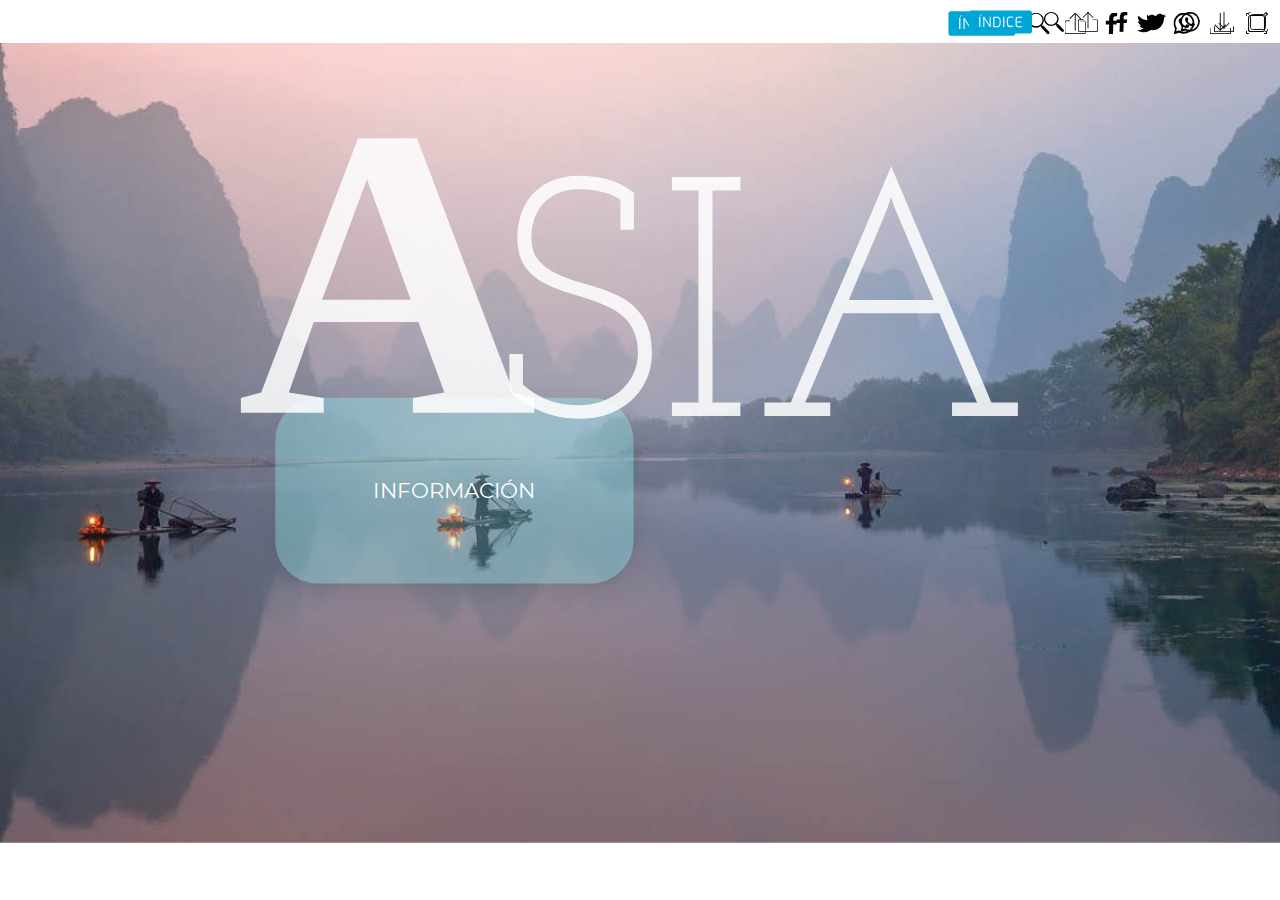
<file: pages/0002.html>
<!DOCTYPE html><html lang="es"><head><meta charset="utf-8"><title>CATAI • Patagonia 2022</title><meta name="apple-mobile-web-app-title" content="CATAI • Patagonia 2022"><meta name="generator" content="In5 v3.8.8"><meta http-equiv="X-UA-Compatible" content="IE=edge,chrome=1"><meta name="keywords" content="Catalogo digital, catálogo digital, folleto digital, catai, emagazine, emekamedia"><meta name="description" content="Catálogo digital CATAI Patagonia 2022"><meta name="author" content="emekamedia.es"><meta name="viewport" content="initial-scale=1.0,minimum-scale=.2,maximum-scale=1.0,user-scalable=no"><script type="text/javascript" src="https://ajax.googleapis.com/ajax/libs/jquery/3.5.1/jquery.min.js"></script><script type="text/javascript">window.jQuery || document.write('<script src="assets/js/jquery.min.js"><\/script>')</script><script type="text/javascript" src="assets/js/vmouse.min.js"></script><script async src="https://www.googletagmanager.com/gtag/js?id=UA-15828045-6"></script><script src="assets/js/mediaelement-and-player.min.js"></script><link rel="stylesheet" href="assets/css/mediaelementplayer.min.css" media="all"/><script type="text/javascript" src="assets/js/jquery.colorbox-min.js"></script><script type="text/javascript" src="assets/js/in5.config.js"></script><script type="text/javascript" src="assets/js/ALTresource-1.js"></script><link rel="stylesheet" href="assets/css/pages.css" media="all"><link rel="stylesheet" type="text/css" href="https://fonts.googleapis.com/css2?family=Abril+Fatface&amp;display=swap"/><link rel="stylesheet" type="text/css" href="assets/css/resource-1.css"/><style media="all and (-ms-high-contrast:none)">*::-ms-backdrop,.svg-img{width:100%;}</style></head><body><!--[if lt IE 10]><p class="chromeframe">You are using an <strong>outdated</strong> browser. Please <a href="http://browsehappy.com/">upgrade your browser</a> or <a href="http://www.google.com/chromeframe/?redirect=true">activate Google Chrome Frame</a> to improve your experience.</p><![endif]--><div id="loadIndicator"><img src="assets/images/loading.gif" alt="loading..."/><span>&nbsp;</span></div><div id="container-wrap"><div id="container"><div class="page" data-name="2" style="width:1200px;height:790px;">  <div class="page-scale-wrap mq-none mq-default" role="region" data-layout-name="undefined" data-ani-load="go({target:this},[{n:1,link:1,id:1112307,act:'play'},{n:1,id:1112319,sn:1,act:'play'},{n:1,id:1113955,act:'play'}], 'pageload');" style="width:1200px;height:790px;" data-page-ids="1105592">    <img src="assets/images/item_1112319.jpg" data-ani="entrarvolandodesdeabajo-1112319 20s ease-out 1" data-id="1112319" id="item1112319" alt="The Li River, Xingping, China, scenic landscape. Cormorant fishermans on the ancient bamboo boats with a lighted lamps at sunrise." style="top:20px !important;" class="pageItem "/>    <button data-id="1112565" name="B_info" onclick="go(event,[{n:1,id:1112329,act:'play'},{n:1,id:1112415,act:'play'}]);" aria-label="B_info" id="item1112565" class="pageItem ">      <div class="pageItem state btn-off">        <div id="item1105600" alt="Rectangle" class="pageItem ">&nbsp;</div>        <div id="item1105620" class="pageItem singleline">          <p class="autoParaStyle2">INFORMACIÓN</p>        </div>      </div>    </button>    <div data-ani="atenuar-1113955 5s linear 1" data-id="1113955" id="item1113955" data-hideend="1" alt="SIA," style="left:222px !important;top:60px !important;width: 784px !important;height:379px !important;" class="pageItem group ">      <div id="item1105648" class="pageItem singleline">        <p class="autoParaStyle3">A</p>      </div>      <div id="item1112271" class="pageItem singleline">        <p class="autoParaStyle4">SIA</p>      </div>    </div>    <div id="item1114049" alt="Rectangle" class="pageItem ">&nbsp;</div>    <div alt="Group" style="left:887px !important;top:10px !important;" id="item1114056" class="pageItem group "><a href="./buscador/buscador.html?target=_lightbox" target="_lightbox" class="lightbox">        <button data-id="1114057" name="lupa 3" aria-label="lupa 3" id="item1114057" class="pageItem ">          <div class="pageItem state btn-off">            <div id="item1114060" class="pageItem embed-container" alt="HTML"><img src="assets/images/lupa.svg" alt="Lupa" data-tooltip="Lupa" style="width:20px !important;height:20px !important;"/></div>          </div>        </button>      </a><a href="./indice/indice.html?target=_lightbox" target="_lightbox" class="lightbox">        <button data-id="1114064" name="lupa 7" aria-label="lupa 7" id="item1114064" class="pageItem ">          <div class="pageItem state btn-off">            <div id="item1114067" class="pageItem embed-container" alt="HTML"><img src="assets/images/indicev2.svg" alt="Volver al índice" data-tooltip="Volver al índice" style="width:63px !important;height:24px !important;"/></div>          </div>        </button>      </a><button data-id="1114071" name="mkfullscreen 2" aria-label="mkfullscreen 2" id="item1114071" class="pageItem ">        <div class="pageItem state btn-off">          <div id="item1114073" class="pageItem embed-container" alt="HTML"><img src="assets/images/fullscreen.svg" alt="Pantalla completa" data-tooltip="Pantalla completa" style="width:20px !important;height:20px !important;"/></div>        </div>      </button>      <button data-id="1114077" name="whatsapp 2" aria-label="whatsapp 2" id="item1114077" class="pageItem ">        <div class="pageItem state btn-off">          <div id="item1114079" class="pageItem embed-container" alt="HTML"><img src="assets/images/whatsapp.svg" alt="Compartir en Whatsapp" data-tooltip="Compartir en Whatsapp" style="width:20px !important;height:20px !important;"/></div>        </div>      </button><a href="assets/folleto.pdf" target="_blank">        <button data-id="1114083" name="descargar 3" aria-label="descargar 3" id="item1114083" class="pageItem ">          <div class="pageItem state btn-off">            <div id="item1114086" class="pageItem embed-container" alt="HTML"><img src="assets/images/descargar.svg" alt="Descargar" data-tooltip="Descargar" style="width:20px !important;height:20px !important;"/></div>          </div>        </button>      </a><a href="./mail/mail.html?target=_lightbox" target="_lightbox" class="lightbox">        <button data-id="1114090" name="enviar 3" aria-label="enviar 3" id="item1114090" class="pageItem ">          <div class="pageItem state btn-off">            <div id="item1114093" class="pageItem embed-container" alt="HTML"><img src="assets/images/enviar.svg" alt="Enviar" data-tooltip="Enviar" style="width:20px !important;height:20px !important;"/></div>          </div>        </button>      </a><button data-id="1114098" name="twitter 2" aria-label="twitter 2" id="item1114098" class="pageItem ">        <div class="pageItem state btn-off">          <div id="item1114100" class="pageItem embed-container" alt="HTML"><img src="assets/images/twitter.svg" alt="Compartir en Twitter" data-tooltip="Compartir en Twitter" style="width:20px !important;height:20px !important;"/></div>        </div>      </button><a href="http://" target="_blank">        <button data-id="1114104" name="facebook 2" aria-label="facebook 2" id="item1114104" class="pageItem ">          <div class="pageItem state btn-off">            <div id="item1114107" class="pageItem embed-container" alt="HTML"><img src="assets/images/facebook.svg" alt="Compartir en Facebook" data-tooltip="Compartir en Facebook" style="width:20px !important;height:20px !important;"/></div>          </div>        </button>      </a></div>  </div></div><div id="prefooter" style="float:left;height:1px;">&nbsp;</div></div><footer id="in5footer"><a href="http://ajarproductions.com/pages/products/in5/?ref=footer" target="_blank" >Built with in5</a>.</footer></div><nav class="fixed-item-wrap">  <div alt="Group" data-fixed-for="document" id="item1078771" class="pageItem group fixed-pos-elem fixed-scaling-none "><a href="./buscador/buscador.html?target=_lightbox" target="_lightbox" class="lightbox">      <button data-id="1078617" name="lupa" aria-label="lupa" id="item1078617" class="pageItem ">        <div class="pageItem state btn-off">          <div id="item1078619" class="pageItem embed-container" alt="HTML"><img src="assets/images/lupa.svg" alt="Lupa" data-tooltip="Lupa" style="width:20px !important;height:20px !important;"/></div>        </div>      </button>    </a><a href="./indice/indice.html?target=_lightbox" target="_lightbox" class="lightbox">      <button data-id="1078764" name="lupa 4" aria-label="lupa 4" id="item1078764" class="pageItem ">        <div class="pageItem state btn-off">          <div id="item1078766" class="pageItem embed-container" alt="HTML"><img src="assets/images/indicev2.svg" alt="Volver al índice" data-tooltip="Volver al índice" style="width:63px !important;height:24px !important;"/></div>        </div>      </button>    </a><button data-id="1078750" name="fullscreen" aria-label="fullscreen" id="item1078750" class="pageItem ">      <div class="pageItem state btn-off">        <div id="item1078752" class="pageItem embed-container" alt="HTML"><img src="assets/images/fullscreen.svg" alt="Pantalla completa" data-tooltip="Pantalla completa" style="width:20px !important;height:20px !important;"/></div>      </div>    </button>    <button data-id="1078728" name="whatsapp" aria-label="whatsapp" id="item1078728" class="pageItem ">      <div class="pageItem state btn-off">        <div id="item1078730" class="pageItem embed-container" alt="HTML"><img src="assets/images/whatsapp.svg" alt="Compartir en Whatsapp" data-tooltip="Compartir en Whatsapp" style="width:20px !important;height:20px !important;"/></div>      </div>    </button><a href="assets/folleto.pdf" target="_blank">      <button data-id="1078743" name="descargar" aria-label="descargar" id="item1078743" class="pageItem ">        <div class="pageItem state btn-off">          <div id="item1078745" class="pageItem embed-container" alt="HTML"><img src="assets/images/descargar.svg" alt="Descargar" data-tooltip="Descargar" style="width:20px !important;height:20px !important;"/></div>        </div>      </button>    </a><a href="./mail/mail.html?target=_lightbox" target="_lightbox" class="lightbox">      <button data-id="1078623" name="enviar" aria-label="enviar" id="item1078623" class="pageItem ">        <div class="pageItem state btn-off">          <div id="item1078625" class="pageItem embed-container" alt="HTML"><img src="assets/images/enviar.svg" alt="Enviar" data-tooltip="Enviar" style="width:20px !important;height:20px !important;"/></div>        </div>      </button>    </a><button data-id="1078721" name="twitter" aria-label="twitter" id="item1078721" class="pageItem ">      <div class="pageItem state btn-off">        <div id="item1078723" class="pageItem embed-container" alt="HTML"><img src="assets/images/twitter.svg" alt="Compartir en Twitter" data-tooltip="Compartir en Twitter" style="width:20px !important;height:20px !important;"/></div>      </div>    </button><a href="http://" target="_blank">      <button data-id="1078709" name="facebook" aria-label="facebook" id="item1078709" class="pageItem ">        <div class="pageItem state btn-off">          <div id="item1078711" class="pageItem embed-container" alt="HTML"><img src="assets/images/facebook.svg" alt="Compartir en Facebook" data-tooltip="Compartir en Facebook" style="width:20px !important;height:20px !important;"/></div>        </div>      </button>    </a></div></nav></body></html>
</file>
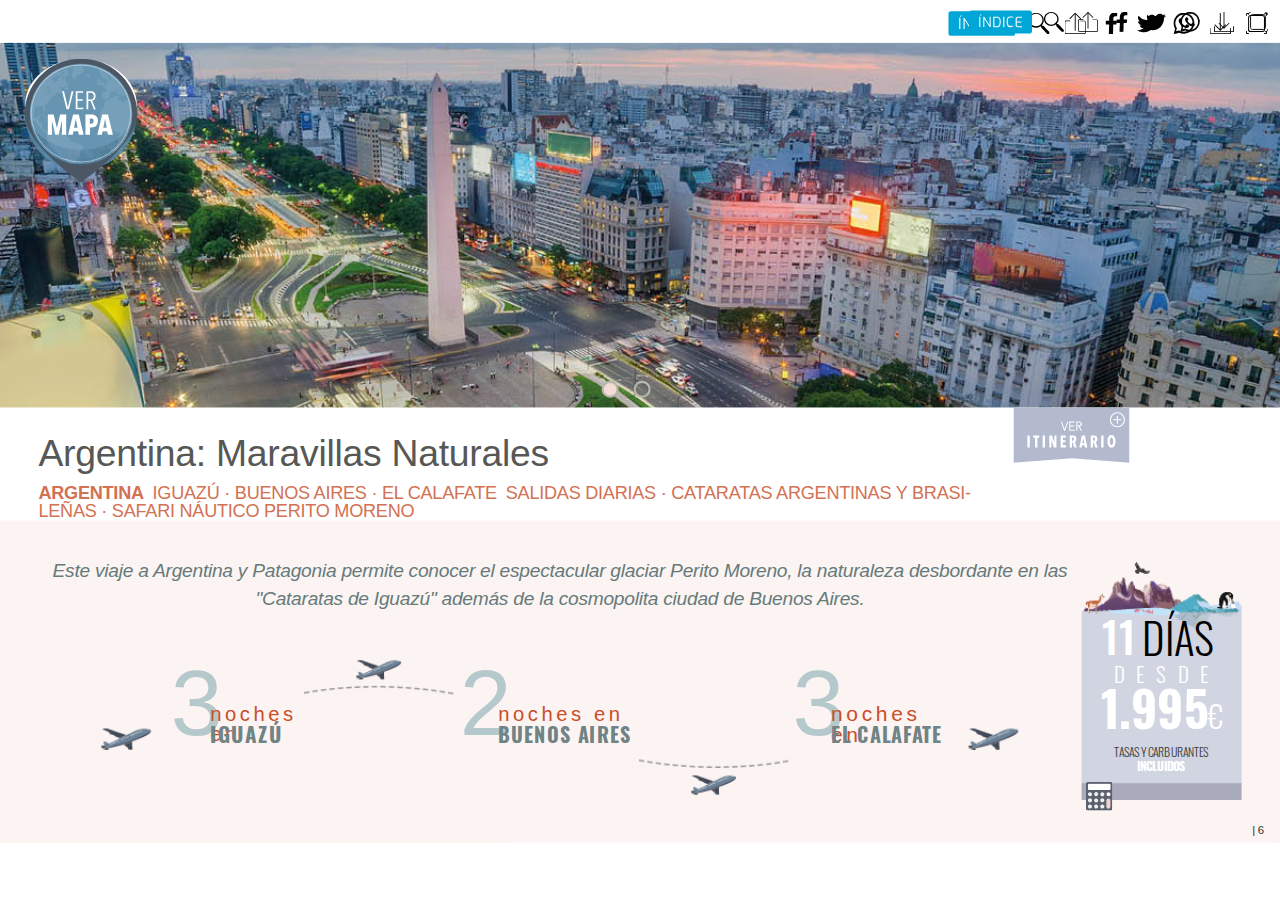
<file: pages/0003.html>
<!DOCTYPE html><html lang="es"><head><meta charset="utf-8"><title>CATAI • Patagonia 2022</title><meta name="apple-mobile-web-app-title" content="CATAI • Patagonia 2022"><meta name="generator" content="In5 v3.8.8"><meta http-equiv="X-UA-Compatible" content="IE=edge,chrome=1"><meta name="keywords" content="Catalogo digital, catálogo digital, folleto digital, catai, emagazine, emekamedia"><meta name="description" content="Catálogo digital CATAI Patagonia 2022"><meta name="author" content="emekamedia.es"><meta name="viewport" content="initial-scale=1.0,minimum-scale=.2,maximum-scale=1.0,user-scalable=no"><script type="text/javascript" src="https://ajax.googleapis.com/ajax/libs/jquery/3.5.1/jquery.min.js"></script><script type="text/javascript">window.jQuery || document.write('<script src="assets/js/jquery.min.js"><\/script>')</script><script type="text/javascript" src="assets/js/vmouse.min.js"></script><script async src="https://www.googletagmanager.com/gtag/js?id=UA-15828045-6"></script><script src="assets/js/mediaelement-and-player.min.js"></script><link rel="stylesheet" href="assets/css/mediaelementplayer.min.css" media="all"/><script type="text/javascript" src="assets/js/jquery.colorbox-min.js"></script><script type="text/javascript" src="assets/js/jquery.touchSwipe.min.js"></script><script type="text/javascript" src="assets/js/in5.config.js"></script><script type="text/javascript" src="assets/js/ALTresource-1.js"></script><link rel="stylesheet" href="assets/css/pages.css" media="all"><link rel="stylesheet" type="text/css" href="https://fonts.googleapis.com/css2?family=Abril+Fatface&amp;display=swap"/><link rel="stylesheet" type="text/css" href="assets/css/resource-1.css"/><style media="all and (-ms-high-contrast:none)">*::-ms-backdrop,.svg-img{width:100%;}</style></head><body><!--[if lt IE 10]><p class="chromeframe">You are using an <strong>outdated</strong> browser. Please <a href="http://browsehappy.com/">upgrade your browser</a> or <a href="http://www.google.com/chromeframe/?redirect=true">activate Google Chrome Frame</a> to improve your experience.</p><![endif]--><div id="loadIndicator"><img src="assets/images/loading.gif" alt="loading..."/><span>&nbsp;</span></div><div id="container-wrap"><div id="container"><div class="page" data-name="3" style="width:1200px;height:790px;">  <div class="page-scale-wrap mq-none mq-default" role="region" data-layout-name="undefined" data-ani-load="go({target:this},[{n:1,id:960892,act:'play'},{n:1,id:960773,act:'play'},{n:1,id:960785,act:'play'}], 'pageload');" style="width:1200px;height:790px;" data-page-ids="960711,908698">    <div tabindex="-1" data-autostart="1" data-autostartdelay="0" data-useswipe="1" data-loopswipe="1" data-loopmax="-1" data-loopplay="1" data-duration="15" data-crossfade="1" data-id="960712" name="Foto_6" alt="Foto_6" id="item960712" class="pageItem mso slideshow ">      <div aria-hidden="false" class="pageItem state active" name="Foto_1" data-ani-load="go({target:this},[{n:1,id:960715,act:'play'}], 'stateload');">        <img src="assets/images/item_960715.jpg" data-ani="entrarvolandodesdeabajo-960715 15s ease-out 1" data-id="960715" id="item960715" alt="Buenos Aires is the capital city of Argentina in South America" class="pageItem scroll-none-showScroll scroll-none_showScroll "/>        <div id="item960716" alt="Rectangle" class="pageItem ">&nbsp;</div>        <div alt="Oval" style="left:565px !important;top:318px !important;" id="item960720" class="pageItem cataiBoloFoto ">          <svg xmlns="http://www.w3.org/2000/svg" version="1.1" width="14" height="14" style="">            <ellipse cx="6.79" cy="6.79" rx="6.79" ry="6.79" fill="#f4dbd4"/>          </svg>        </div>      </div>      <div aria-hidden="true" class="pageItem state" name="Foto_2" data-ani-load="go({target:this},[{n:1,id:960722,act:'play'}], 'stateload');">        <img src="assets/images/item_960722.jpg" data-ani="entrarvolandodesdeabajo-960722 15s ease-out 1" data-id="960722" id="item960722" alt="Iguazu Falls is located where the Iguazu River tumbles over the edge of the Paran Plateau, 23 kilometres (14 mi) upriver from the Iguazu's confluence with the Paran  River." class="pageItem "/>        <div id="item960723" class="pageItem embed-container" alt="HTML"><div class="piedefoto" style="font-family: 'Montserrat', sans-serif;font-size:30pt;font-weight: 100;color:rgb(250, 250, 250);width:1180px;height:335px;"><div style="padding-top:110px;padding-left:500px;">CATARATAS DE IGUAZÚ</div></div></div>        <div alt="Oval" style="left:595px !important;top:353px !important;" id="item960725" class="pageItem cataiBoloFoto ">          <svg version="1.1" width="14" height="14" style="">            <ellipse cx="6.79" cy="6.79" rx="6.79" ry="6.79" fill="#f4dbd4"/>          </svg>        </div>        <div id="item960726" alt="Rectangle" class="pageItem ">&nbsp;</div>        <div alt="Oval" style="left:595px !important;top:318px !important;" id="item960727" class="pageItem cataiBoloFoto ">          <svg version="1.1" width="14" height="14" style="">            <ellipse cx="6.79" cy="6.79" rx="6.79" ry="6.79" fill="#f4dbd4"/>          </svg>        </div>      </div>    </div>    <div id="item960728" alt="Fondo_Generico" class="pageItem ">&nbsp;</div>    <div id="item960729" class="pageItem embed-container" alt="HTML"><div style="font-family: 'Roboto Condensed', sans-serif;font-size: 8pt;font-weight: 300;color: rgb(51, 51, 51);text-align:left;"> | 6</div></div>    <button data-id="960759" name="B_RESERVA_6" aria-label="B_RESERVA_6" id="item960759" class="pageItem popover__wrapper ">      <div class="pageItem state btn-off">        <div id="item960761" class="pageItem popover__wrapper embed-container" alt="HTML"><a href="https://www.catai.es/viajes/argentina-maravillas-naturales.html/12533/travelpricer" target="_blank"></a> <div class="popover__content"> <a href="https://www.catai.es/viajes/argentina-maravillas-naturales.html/12533/travelpricer" target="_blank">          <div>Realiza un presupuesto,<br>pre-reserva o reserva de estos<br>viajes en<span style="color:#000;font-weight: 500;">&nbsp;Catai Travel</span><span style="color:rgb(255, 0, 0);font-weight: 500;">Pricer.</span> </div>        </a> </div></div><a href="https://www.catai.es/viajes/argentina-maravillas-naturales.html/12533/travelpricer" target="_blank">          <div id="item960763" alt="Rectangle" class="pageItem popover__wrapper ">&nbsp;</div>        </a></div>    </button>    <button data-id="960767" name="B_CerrarMapa_6" onclick="go(event,[{n:1,id:960869,act:'play'}]);" aria-label="B_CerrarMapa_6" id="item960767" class="pageItem upgradeIcon ">      <div class="pageItem state btn-off">        <div id="item960770" class="pageItem fauxgroup" alt="Rectangle">          <img src="assets/images/AbrirMapa4.svg" alt="SVG" style="width:116px !important;height:116px !important;" id="item960771" class="pageItem "/>        </div>      </div>    </button>    <div id="item1076627" class="pageItem singleline">      <p class="autoParaStyle5"><span class="autoCharStyle2">Argentina</span> Iguazú · Buenos Aires · El Calafate Salidas Diarias · Cataratas Argentinas Y Brasileñas · Safari Náutico Perito Moreno</p>    </div>    <div id="item1077018" class="pageItem singleline">      <p class="autoParaStyle6">2</p>    </div>    <img src="assets/images/item_1077065.png" alt="Rectangle" style="left:908px !important;top:683px !important;" id="item1077065" class="pageItem "/>    <div id="item1077070" class="pageItem singleline">      <p class="autoParaStyle6">3</p>    </div>    <img src="assets/images/item_1077117.png" alt="Rectangle" style="left:95px !important;top:683px !important;" id="item1077117" class="pageItem "/>    <div id="item1077123" class="pageItem singleline">      <p class="autoParaStyle6">3</p>    </div>    <div alt="Group" style="left:285px !important;top:619px !important;" id="item1077170" class="pageItem group ">      <img src="assets/images/item_1077171.png" alt="Polygon" style="top:24px !important;" id="item1077171" class="pageItem "/>      <img src="assets/images/item_1077172.png" alt="Rectangle" style="left:49px !important;" id="item1077172" class="pageItem "/>    </div>    <div alt="Group" style="left:599px !important;top:712px !important;" id="item1077176" class="pageItem group ">      <img src="assets/images/item_1077177.png" alt="Polygon" id="item1077177" class="pageItem "/>      <img src="assets/images/item_1077178.png" alt="Rectangle" style="left:49px !important;top:15px !important;" id="item1077178" class="pageItem "/>    </div>    <div id="item1077206" class="pageItem singleline">      <p class="autoParaStyle7">Argentina: Maravillas Naturales</p>    </div>    <img src="assets/images/item_1077230.png" alt="Rectangle" style="left:1014px !important;top:526px !important;" id="item1077230" class="pageItem "/>    <div id="item1077393" class="pageItem singleline">      <p class="autoParaStyle8">Este viaje a Argentina y Patagonia permite conocer el espectacular glaciar Perito Moreno, la naturaleza desbordante en las</p>    </div>    <div id="item1077418" class="pageItem singleline">      <p class="autoParaStyle8">"Cataratas de Iguazú" además de la cosmopolita ciudad de Buenos Aires.</p>    </div>    <div id="item1077443" class="pageItem singleline">      <p class="autoParaStyle9">noches en</p>    </div>    <div id="item1077468" class="pageItem singleline">      <p class="autoParaStyle10">El CALAFATE</p>    </div>    <div id="item1077494" class="pageItem singleline">      <p class="autoParaStyle11">noches en</p>    </div>    <div id="item1077519" class="pageItem singleline">      <p class="autoParaStyle12">IGUAZÚ</p>    </div>    <div id="item1077545" class="pageItem singleline">      <p class="autoParaStyle11">noches en</p>    </div>    <div id="item1077570" class="pageItem singleline">      <p class="autoParaStyle10">BUENOS AIRES</p>    </div>    <div id="item1077615" class="pageItem singleline">      <p class="autoParaStyle13">11</p>    </div>    <div id="item1077640" class="pageItem singleline">      <p class="autoParaStyle14">DESDE</p>    </div>    <div id="item1077666" class="pageItem singleline">      <p class="autoParaStyle15"><span class="autoCharStyle3">1.995</span>€</p>    </div>    <div id="item1077695" class="pageItem singleline">      <p class="autoParaStyle16">TASAS Y CARBURANTES</p>    </div>    <div id="item1077720" class="pageItem singleline">      <p class="autoParaStyle17">INCLUIDOS</p>    </div>    <div id="item1077803" class="pageItem singleline">      <p class="autoParaStyle18">DÍAS</p>    </div>    <div id="item960754" class="pageItem fauxgroup" alt="Rectangle">      <img src="assets/images/CalculadoraTP.svg" alt="SVG" style="" id="item960755" class="pageItem mkcolor1 "/>    </div>    <button data-ani="intensificar-960869 0.8s ease-out 1" data-id="960869" id="item960869" data-hidestart="1" class="pageItem hidden" name="B_Mapa_6" onclick="go(event,[{n:1,id:960869,act:'reverse'}]);" aria-label="B_Mapa_6">      <div class="pageItem state btn-off">        <div id="item960872" class="pageItem embed-container" alt="HTML"><iframe src="https://www.google.com/maps/d/u/0/embed?mid=18HagdTC99qHvaLAbYI9KRIpoFvE3VLzD&ehbc=2E312F&z=3" width="1200px" height="342px""></iframe></div>        <div id="item1092991" class="pageItem fauxgroup" alt="Rectangle">          <img src="assets/images/Cerrarinv_v2.svg" alt="SVG" style="width:62px !important;height:227px !important;" id="item1112604" class="pageItem "/>        </div>      </div>    </button>    <button data-id="960802" name="slideshow_next_btn 30" data-click-state="960712:1" aria-label="slideshow_next_btn 30" id="item960802" class="pageItem cataiBoloFoto ">      <div class="pageItem state btn-off">        <div alt="Oval" id="item960805" class="pageItem cataiBoloFoto ">          <svg version="1.1" width="18" height="18" style="">            <ellipse cx="6.99" cy="6.99" rx="6.99" ry="6.99" stroke="#b7b6ad" stroke-width="2" fill="transparent"/>          </svg>        </div>      </div>    </button>    <button data-id="960806" name="slideshow_back_btn 30" data-click-state="960712:0" aria-label="slideshow_back_btn 30" id="item960806" class="pageItem cataiBoloFoto ">      <div class="pageItem state btn-off">        <div alt="Oval" id="item960809" class="pageItem cataiBoloFoto ">          <svg version="1.1" width="18" height="18" style="">            <ellipse cx="6.99" cy="6.99" rx="6.99" ry="6.99" stroke="#b7b6ad" stroke-width="2" fill="transparent"/>          </svg>        </div>      </div>    </button>    <button data-ani="intensificar-960810 0.5s ease-out 1" data-id="960810" id="item960810" data-hidestart="1" class="pageItem hidden" name="B_Itinenario_TEXTO_6" aria-label="B_Itinenario_TEXTO_6">      <div class="pageItem state btn-off">        <div id="item1078933" alt="Rectangle" class="pageItem ">&nbsp;</div>        <div id="item1092003" class="pageItem scroll-none-showScroll scroll-none_showScroll fauxgroup" alt="Rectangle">          <img src="assets/images/scrolliconv2.svg" alt="SVG" style="width:21px !important;height:40px !important;" id="item1112593" class="pageItem "/>        </div>        <div id="item1104597" class="pageItem scroll-vert-showScroll scroll-vert_showScroll scroll-vert" alt="Rectangle">          <div id="item1104599" class="pageItem mkscrolltexto">            <p class="Texto_general_color">Día 1 España/Buenos Aires</p>            <p class="desktop_-_movil_-_A-medida-H-5_-__2-1_TEXTO-GENERAL">Salida en vuelo con destino Buenos Aires. Noche a bordo.</p>            <p class="Texto_general_color">Día 2 Buenos Aires/Iguazú (Cataratas Brasileñas)</p>            <p class="desktop_-_movil_-_A-medida-H-5_-__2-1_TEXTO-GENERAL">Llegada y conexión con el vuelo a Iguazú. Las Cataratas cuentan con numerosos saltos de agua que encuentran su punto culminante en la “Garganta del Diablo”, que se precipita desde casi 80 m de altura. Por la tarde, visita de las cataratas brasileñas. Alojamiento.</p>            <p class="Texto_general_color">Día 3 Iguazú (Cataratas Argentinas)</p>            <p class="desktop_-_movil_-_A-medida-H-5_-__2-1_TEXTO-GENERAL">Desayuno. Visita a las Cataratas del Iguazú, recorriendo el lado argentino, con sus circuitos superiores e inferiores que permiten contemplar este parque nacional de pura vegetación y agua. Resto del día libre.</p>            <p class="Texto_general_color">Día 4 Iguazú</p>            <p class="desktop_-_movil_-_A-medida-H-5_-__2-1_TEXTO-GENERAL">Desayuno. Día libre a tu disposición para disfrutar de la naturaleza o realizar excursiones opcionales.</p>            <p class="Texto_general_color">Día 5 Iguazú/Buenos Aires</p>            <p class="desktop_-_movil_-_A-medida-H-5_-__2-1_TEXTO-GENERAL">Desayuno. Salida en vuelo a Buenos Aires. Tarde libre.</p>            <p class="Texto_general_color">Día 6 Buenos Aires</p>            <p class="desktop_-_movil_-_A-medida-H-5_-__2-1_TEXTO-GENERAL">Desayuno. Visita mejorada de la ciudad de Buenos Aires, con una duración de 4 horas y con posibilidad de traslado final al hotel o parada en el punto final del recorrido: conoceremos la Plaza de Mayo, la Casa Rosada, el Cabildo y la Catedral. Seguiremos por la Avenida de Mayo, calle Florida y la Plaza San Martín. Conoceremos los barrios de Buenos Aires, desde los modernos y residenciales, hasta los más antiguos y coloridos. Tarde libre.</p>            <p class="Texto_general_color">Día 7 Buenos Aires/El Calafate</p>            <p class="desktop_-_movil_-_A-medida-H-5_-__2-1_TEXTO-GENERAL">Desayuno. Salida en vuelo con destino El Calafate, a orillas del Lago Argentino. Situado a 75 km se encuentra el Parque Nacional de los Glaciares. Resto del día libre.</p>            <p class="Texto_general_color">Día 8 El Calafate (Glaciar Perito Moreno)</p>            <p class="desktop_-_movil_-_A-medida-H-5_-__2-1_TEXTO-GENERAL">Desayuno. Por la mañana visita del espectacular Glaciar Perito Moreno, declarado Patrimonio de la Humanidad por la UNESCO. Más tarde, paseo en lancha a la base del Perito Moreno.</p>            <p class="Texto_general_color">Día 9 El Calafate</p>            <p class="desktop_-_movil_-_A-medida-H-5_-__2-1_TEXTO-GENERAL">Desayuno. Día libre para realizar excursiones opcionales.</p>            <p class="Texto_general_color">Día 10 El Calafate/Buenos Aires/España</p>            <p class="desktop_-_movil_-_A-medida-H-5_-__2-1_TEXTO-GENERAL">Desayuno. Salida en vuelo a Buenos Aires. Llegada al aeropuerto internacional para enlazar con el vuelo de regreso a España. Noche a bordo.</p>            <p class="Texto_general_color">Día 11 España</p>            <p class="desktop_-_movil_-_A-medida-H-5_-__2-1_TEXTO-GENERAL">Llegada.</p>            <p class="desktop_-_movil_-_A-medida-H-5_-__2-1_TEXTO-GENERAL"><br /></p>            <p class="TExto-general-bold">EXCURSIONES ADICIONALES</p>            <p class="desktop_-_movil_-_A-medida-H-5_-__2-1_TEXTO-GENERAL">Reserva otras excursiones y completa tu viaje.</p>            <p class="Texto_general_color">• Iguazú: <span class="autoCharStyle4">Gran Aventura. </span></p>            <p class="Texto_general_color">• Buenos Aires: <span class="EC_Texto_general">Cena con show de Tango. </span></p>            <p class="Texto_general_color">• El Calafate:<span class="EC_Texto_general"> Todo Glaciares.</span></p>            <p class="TExto-general-bold"><br /></p>            <p class="desktop_-_movil_-_A-medida-H-5_-__2-1_TEXTO-GENERAL">Precio (p./pers.): 375 €.</p>          </div>          <div id="item1104622" class="pageItem singleline">            <p class="autoParaStyle19">ITINERARIO</p>          </div>        </div>        <div alt="Group" style="left:762px !important;top:28px !important;" id="item1104726" class="pageItem group ">          <div id="item1104727" class="pageItem mkscrollarriba fauxgroup" alt="idmkscrollabajo">            <img src="assets/images/arriba.svg" alt="SVG" style="width:34px !important;height:14px !important;left:-3px !important;" id="item1104728" class="pageItem "/>          </div>          <div id="item1104730" class="pageItem mkscrollabajo fauxgroup" alt="idmkscrollabajo">            <img src="assets/images/abajo.svg" alt="SVG" style="width:34px !important;height:14px !important;left:-3px !important;" id="item1104731" class="pageItem "/>          </div>        </div>      </div>    </button>    <button data-ani="intensificar-960835 0.5s ease-in-out 1" data-id="960835" id="item960835" data-hidestart="1" class="pageItem hidden" name="B_info_hoteles_TEXTO_6" aria-label="B_info_hoteles_TEXTO_6">      <div class="pageItem state btn-off">        <div id="item960838" alt="Rectangle" class="pageItem ">&nbsp;</div>        <div id="item1092028" class="pageItem scroll-none-showScroll scroll-none_showScroll fauxgroup" alt="Rectangle">          <img src="assets/images/scrolliconv2.svg" alt="SVG" style="width:21px !important;height:40px !important;" id="item1112598" class="pageItem "/>        </div>        <div id="item1092522" class="pageItem scroll-vert-showScroll scroll-vert_showScroll scroll-vert" alt="Rectangle">          <div id="item1093409" class="pageItem mkscrolltexto2">            <p class="Texto_general_color"><span class="autoCharStyle8">Nuestros servicios</span></p>            <p class="Texto-general">Vuelo de línea regular, clase turista (reserva en clases especiales). Alojamiento y desayuno. Traslados en servicio regular, excepto en Buenos Aires en servicio privado. Excursiones y visitas en servicio regular (compartido con más clientes), con guías locales. Seguro de viaje.</p>            <p class="Texto-general"><br /></p>            <p class="Texto_general_color"><span class="autoCharStyle8">Interesa saber</span></p>            <p class="Texto-general">Precio desde basado en Aerolíneas Argentinas, clase A, para viajar del 15 de mayo al 15 junio, en hoteles de categoría C.</p>            <p class="Texto-general">Tasas aéreas incluidas. AR: 495 €.</p>            <p class="Texto-general">Ver pág. 5. El check in en los hoteles es a partir de las 15.00 h. Para alojamiento inmediato, consultar suplemento.</p>            <p class="Texto-general"><br /></p>            <p class="Texto_general_color"><span class="autoCharStyle8">Salidas</span></p>            <p class="Texto-general">Diarias (15 may-30 abr/23).</p>            <p class="Texto-general"><br /></p>            <p class="autoParaStyle22"><span class="autoCharStyle9">Notas de salida: </span></p>            <p class="Texto-general">Aerolíneas Argentinas: Madrid.</p>            <p class="Texto-general"><br /></p>            <p class="Texto_general_color"><span class="autoCharStyle8">Hoteles</span></p>            <p class="autoParaStyle20"><span class="autoCharStyle7">Iguazú. 3 noches.</span></p>            <p class="Texto-general tabs"><span class="autoCharStyle6"><span></span><span class="tabbed-standard">Cat. C: </span></span>El Pueblito/Cat. especial</p>            <p class="Texto-general tabs"><span class="autoCharStyle6"><span></span><span class="tabbed-standard">Cat. B: </span></span>Amerian Iguazú/4<span class="autoCharStyle5">★</span></p>            <p class="Texto-general tabs"><span class="autoCharStyle6"><span></span><span class="tabbed-standard">Cat. A: </span></span>Panoramic/4<span class="autoCharStyle5">★</span>Sup.</p>            <p class="Texto-general tabs"><span class="autoCharStyle6"><span></span><span class="tabbed-standard">Cat. A Plus: </span></span>Loi Suites/5<span class="autoCharStyle5">★</span></p>            <p class="Texto-general"><br /></p>            <p class="autoParaStyle20"><span class="autoCharStyle7">Buenos Aires. 2 noches.</span></p>            <p class="Texto-general tabs"><span class="autoCharStyle6"><span></span><span class="tabbed-standard">Cat. C </span></span>Merit Buenos Aires/3<span class="autoCharStyle5">★</span></p>            <p class="Texto-general tabs"><span class="autoCharStyle6"><span></span><span class="tabbed-standard">Cat. B </span></span>Kenton — Lennox/4<span class="autoCharStyle5">★</span></p>            <p class="Texto-general tabs"><span class="autoCharStyle6"><span></span><span class="tabbed-standard">Cat. A </span></span>Intercontinental/5<span class="autoCharStyle5">★</span>.</p>            <p class="Texto-general tabs"><span class="autoCharStyle6"><span></span><span class="tabbed-standard">Cat. A Plus </span></span>Intercontinental/5<span class="autoCharStyle5">★</span></p>            <p class="autoParaStyle21"><br /></p>            <p class="autoParaStyle20"><span class="autoCharStyle7">El Calafate. 3 noches.</span></p>            <p class="Texto-general tabs"><span class="autoCharStyle6"><span></span><span class="tabbed-standard">Cat. C </span></span>Kapenke/3<span class="autoCharStyle5">★</span></p>            <p class="Texto-general tabs"><span class="autoCharStyle6"><span></span><span class="tabbed-standard">Cat. B </span></span>Alto Calafate/4<span class="autoCharStyle5">★</span></p>            <p class="Texto-general tabs"><span class="autoCharStyle6"><span></span><span class="tabbed-standard">Cat. A </span></span>Xelena/4<span class="autoCharStyle5">★</span>Sup.</p>            <p class="Texto-general tabs"><span class="autoCharStyle6"><span></span><span class="tabbed-standard">Cat. A Plus </span></span>Xelena/4<span class="autoCharStyle5">★</span>Sup.(hab. v/lago)</p>            <p class="Texto-general"><br /></p>            <p class="Texto-general">Hoteles previstos o de categoría similar.</p>          </div>          <div id="item1093432" class="pageItem singleline">            <p class="autoParaStyle23">INFORMACIÓN Y HOTELES</p>          </div>        </div>        <div alt="Group" style="left:765px !important;top:36px !important;" id="item1104698" class="pageItem group ">          <div id="item1104699" class="pageItem mkscrollarriba fauxgroup" alt="idmkscrollabajo">            <img src="assets/images/arriba.svg" alt="SVG" style="width:34px !important;height:14px !important;left:-3px !important;" id="item1104701" class="pageItem "/>          </div>          <div id="item1104706" class="pageItem mkscrollabajo2 fauxgroup" alt="idmkscrollabajo">            <img src="assets/images/abajo.svg" alt="SVG" style="width:34px !important;height:14px !important;left:-3px !important;" id="item1104707" class="pageItem "/>          </div>        </div>      </div>    </button>    <button data-ani="intensificar-960863 0.3s linear 1" data-id="960863" id="item960863" data-hidestart="1" class="pageItem mkcolor1 hidden" name="B_cerrar_texto_6" data-click-hide="960863,960810,960835" aria-label="B_cerrar_texto_6">      <div class="pageItem state btn-off">        <div id="item960866" class="pageItem fauxgroup" alt="Rectangle">          <img src="assets/images/Cerrarinv_v2.svg" alt="SVG" style="width:43px !important;height:159px !important;" id="item1112583" class="pageItem "/>        </div>      </div>    </button>    <button data-ani="intensificar-960773 0.5s ease-out 1" data-id="960773" id="item960773" data-hidestart="1" class="pageItem upgradeIcon hidden" name="B_itinerario_6" onclick="go(event,[{n:1,id:960810,act:'play'},{n:1,id:960863,act:'play'}]);" data-click-hide="960835" aria-label="B_itinerario_6">      <div class="pageItem state btn-off">        <div id="item960778" class="pageItem fauxgroup" alt="Rectangle">          <img src="assets/images/Itinerario_Patagonia.svg" alt="SVG" style="width:109px !important;height:62px !important;top:-10px !important;" id="item1077753" class="pageItem "/>        </div>        <div id="item960782" class="pageItem fauxgroup" alt="Rectangle">          <img src="assets/images/PlusBlanco3.svg" alt="SVG" style="width:15px !important;height:15px !important;" id="item960783" class="pageItem mkcolor3 "/>        </div>      </div>    </button>    <button data-ani="intensificar-960785 0.5s ease-out 1" data-id="960785" id="item960785" data-hidestart="1" class="pageItem upgradeIcon hidden" name="B_info_hoteles_6" onclick="go(event,[{n:1,id:960835,act:'play'},{n:1,id:960863,act:'play'}]);" data-click-hide="960810" aria-label="B_info_hoteles_6">      <div class="pageItem state btn-off">        <div id="item960790" class="pageItem fauxgroup" alt="Rectangle">          <img src="assets/images/Info_Patagonia.svg" alt="SVG" style="width:109px !important;height:63px !important;top:-10px !important;" id="item1077763" class="pageItem "/>        </div>        <div id="item960793" class="pageItem fauxgroup" alt="Rectangle">          <img src="assets/images/PlusBlanco3.svg" alt="SVG" style="width:15px !important;height:15px !important;" id="item960794" class="pageItem mkcolor3 "/>        </div>      </div>    </button>    <div id="item1114111" alt="Rectangle" class="pageItem ">&nbsp;</div>    <div alt="Group" style="left:887px !important;top:10px !important;" id="item1114117" class="pageItem group "><a href="./buscador/buscador.html?target=_lightbox" target="_lightbox" class="lightbox">        <button data-id="1114118" name="lupa 5" aria-label="lupa 5" id="item1114118" class="pageItem ">          <div class="pageItem state btn-off">            <div id="item1114121" class="pageItem embed-container" alt="HTML"><img src="assets/images/lupa.svg" alt="Lupa" data-tooltip="Lupa" style="width:20px !important;height:20px !important;"/></div>          </div>        </button>      </a><a href="./indice/indice.html?target=_lightbox" target="_lightbox" class="lightbox">        <button data-id="1114123" name="lupa 8" aria-label="lupa 8" id="item1114123" class="pageItem ">          <div class="pageItem state btn-off">            <div id="item1114126" class="pageItem embed-container" alt="HTML"><img src="assets/images/indicev2.svg" alt="Volver al índice" data-tooltip="Volver al índice" style="width:63px !important;height:24px !important;"/></div>          </div>        </button>      </a><button data-id="1114128" name="mkfullscreen 3" aria-label="mkfullscreen 3" id="item1114128" class="pageItem ">        <div class="pageItem state btn-off">          <div id="item1114130" class="pageItem embed-container" alt="HTML"><img src="assets/images/fullscreen.svg" alt="Pantalla completa" data-tooltip="Pantalla completa" style="width:20px !important;height:20px !important;"/></div>        </div>      </button>      <button data-id="1114132" name="whatsapp 3" aria-label="whatsapp 3" id="item1114132" class="pageItem ">        <div class="pageItem state btn-off">          <div id="item1114134" class="pageItem embed-container" alt="HTML"><img src="assets/images/whatsapp.svg" alt="Compartir en Whatsapp" data-tooltip="Compartir en Whatsapp" style="width:20px !important;height:20px !important;"/></div>        </div>      </button><a href="assets/folleto.pdf" target="_blank">        <button data-id="1114136" name="descargar 4" aria-label="descargar 4" id="item1114136" class="pageItem ">          <div class="pageItem state btn-off">            <div id="item1114139" class="pageItem embed-container" alt="HTML"><img src="assets/images/descargar.svg" alt="Descargar" data-tooltip="Descargar" style="width:20px !important;height:20px !important;"/></div>          </div>        </button>      </a><a href="./mail/mail.html?target=_lightbox" target="_lightbox" class="lightbox">        <button data-id="1114141" name="enviar 4" aria-label="enviar 4" id="item1114141" class="pageItem ">          <div class="pageItem state btn-off">            <div id="item1114144" class="pageItem embed-container" alt="HTML"><img src="assets/images/enviar.svg" alt="Enviar" data-tooltip="Enviar" style="width:20px !important;height:20px !important;"/></div>          </div>        </button>      </a><button data-id="1114146" name="twitter 3" aria-label="twitter 3" id="item1114146" class="pageItem ">        <div class="pageItem state btn-off">          <div id="item1114148" class="pageItem embed-container" alt="HTML"><img src="assets/images/twitter.svg" alt="Compartir en Twitter" data-tooltip="Compartir en Twitter" style="width:20px !important;height:20px !important;"/></div>        </div>      </button><a href="http://" target="_blank">        <button data-id="1114150" name="facebook 3" aria-label="facebook 3" id="item1114150" class="pageItem ">          <div class="pageItem state btn-off">            <div id="item1114153" class="pageItem embed-container" alt="HTML"><img src="assets/images/facebook.svg" alt="Compartir en Facebook" data-tooltip="Compartir en Facebook" style="width:20px !important;height:20px !important;"/></div>          </div>        </button>      </a></div>  </div></div><div id="prefooter" style="float:left;height:1px;">&nbsp;</div></div><footer id="in5footer"><a href="http://ajarproductions.com/pages/products/in5/?ref=footer" target="_blank" >Built with in5</a>.</footer></div><nav class="fixed-item-wrap">  <div alt="Group" data-fixed-for="document" id="item1078771" class="pageItem group fixed-pos-elem fixed-scaling-none "><a href="./buscador/buscador.html?target=_lightbox" target="_lightbox" class="lightbox">      <button data-id="1078617" name="lupa" aria-label="lupa" id="item1078617" class="pageItem ">        <div class="pageItem state btn-off">          <div id="item1078619" class="pageItem embed-container" alt="HTML"><img src="assets/images/lupa.svg" alt="Lupa" data-tooltip="Lupa" style="width:20px !important;height:20px !important;"/></div>        </div>      </button>    </a><a href="./indice/indice.html?target=_lightbox" target="_lightbox" class="lightbox">      <button data-id="1078764" name="lupa 4" aria-label="lupa 4" id="item1078764" class="pageItem ">        <div class="pageItem state btn-off">          <div id="item1078766" class="pageItem embed-container" alt="HTML"><img src="assets/images/indicev2.svg" alt="Volver al índice" data-tooltip="Volver al índice" style="width:63px !important;height:24px !important;"/></div>        </div>      </button>    </a><button data-id="1078750" name="fullscreen" aria-label="fullscreen" id="item1078750" class="pageItem ">      <div class="pageItem state btn-off">        <div id="item1078752" class="pageItem embed-container" alt="HTML"><img src="assets/images/fullscreen.svg" alt="Pantalla completa" data-tooltip="Pantalla completa" style="width:20px !important;height:20px !important;"/></div>      </div>    </button>    <button data-id="1078728" name="whatsapp" aria-label="whatsapp" id="item1078728" class="pageItem ">      <div class="pageItem state btn-off">        <div id="item1078730" class="pageItem embed-container" alt="HTML"><img src="assets/images/whatsapp.svg" alt="Compartir en Whatsapp" data-tooltip="Compartir en Whatsapp" style="width:20px !important;height:20px !important;"/></div>      </div>    </button><a href="assets/folleto.pdf" target="_blank">      <button data-id="1078743" name="descargar" aria-label="descargar" id="item1078743" class="pageItem ">        <div class="pageItem state btn-off">          <div id="item1078745" class="pageItem embed-container" alt="HTML"><img src="assets/images/descargar.svg" alt="Descargar" data-tooltip="Descargar" style="width:20px !important;height:20px !important;"/></div>        </div>      </button>    </a><a href="./mail/mail.html?target=_lightbox" target="_lightbox" class="lightbox">      <button data-id="1078623" name="enviar" aria-label="enviar" id="item1078623" class="pageItem ">        <div class="pageItem state btn-off">          <div id="item1078625" class="pageItem embed-container" alt="HTML"><img src="assets/images/enviar.svg" alt="Enviar" data-tooltip="Enviar" style="width:20px !important;height:20px !important;"/></div>        </div>      </button>    </a><button data-id="1078721" name="twitter" aria-label="twitter" id="item1078721" class="pageItem ">      <div class="pageItem state btn-off">        <div id="item1078723" class="pageItem embed-container" alt="HTML"><img src="assets/images/twitter.svg" alt="Compartir en Twitter" data-tooltip="Compartir en Twitter" style="width:20px !important;height:20px !important;"/></div>      </div>    </button><a href="http://" target="_blank">      <button data-id="1078709" name="facebook" aria-label="facebook" id="item1078709" class="pageItem ">        <div class="pageItem state btn-off">          <div id="item1078711" class="pageItem embed-container" alt="HTML"><img src="assets/images/facebook.svg" alt="Compartir en Facebook" data-tooltip="Compartir en Facebook" style="width:20px !important;height:20px !important;"/></div>        </div>      </button>    </a></div></nav></body></html>
</file>
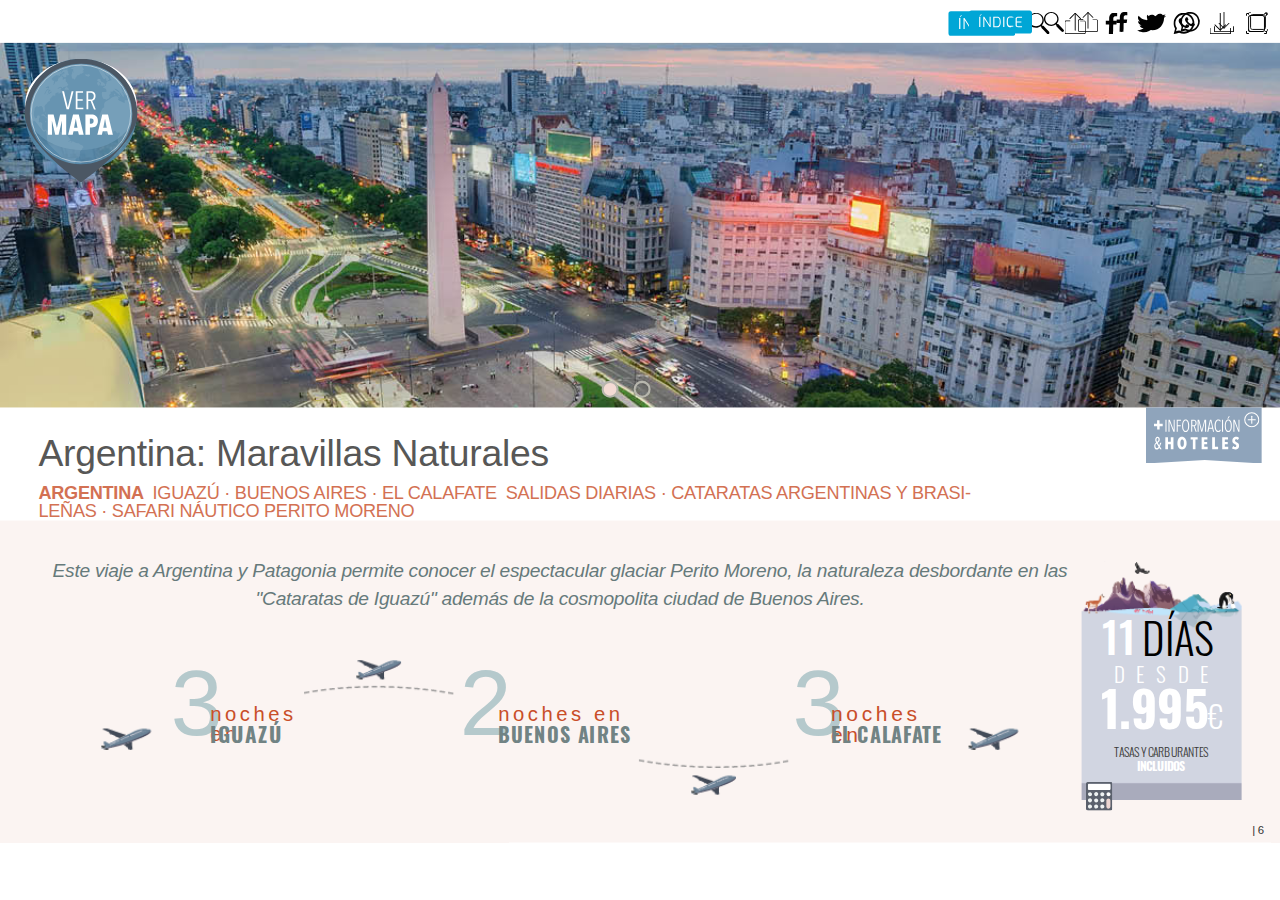
<file: pages/0004.html>
<!DOCTYPE html><html lang="es"><head><meta charset="utf-8"><title>CATAI • Patagonia 2022</title><meta name="apple-mobile-web-app-title" content="CATAI • Patagonia 2022"><meta name="generator" content="In5 v3.8.8"><meta http-equiv="X-UA-Compatible" content="IE=edge,chrome=1"><meta name="keywords" content="Catalogo digital, catálogo digital, folleto digital, catai, emagazine, emekamedia"><meta name="description" content="Catálogo digital CATAI Patagonia 2022"><meta name="author" content="emekamedia.es"><meta name="viewport" content="initial-scale=1.0,minimum-scale=.2,maximum-scale=1.0,user-scalable=no"><script type="text/javascript" src="https://ajax.googleapis.com/ajax/libs/jquery/3.5.1/jquery.min.js"></script><script type="text/javascript">window.jQuery || document.write('<script src="assets/js/jquery.min.js"><\/script>')</script><script type="text/javascript" src="assets/js/vmouse.min.js"></script><script async src="https://www.googletagmanager.com/gtag/js?id=UA-15828045-6"></script><script src="assets/js/mediaelement-and-player.min.js"></script><link rel="stylesheet" href="assets/css/mediaelementplayer.min.css" media="all"/><script type="text/javascript" src="assets/js/jquery.colorbox-min.js"></script><script type="text/javascript" src="assets/js/jquery.touchSwipe.min.js"></script><script type="text/javascript" src="assets/js/in5.config.js"></script><script type="text/javascript" src="assets/js/ALTresource-1.js"></script><link rel="stylesheet" href="assets/css/pages.css" media="all"><link rel="stylesheet" type="text/css" href="https://fonts.googleapis.com/css2?family=Abril+Fatface&amp;display=swap"/><link rel="stylesheet" type="text/css" href="assets/css/resource-1.css"/><style media="all and (-ms-high-contrast:none)">*::-ms-backdrop,.svg-img{width:100%;}</style></head><body><!--[if lt IE 10]><p class="chromeframe">You are using an <strong>outdated</strong> browser. Please <a href="http://browsehappy.com/">upgrade your browser</a> or <a href="http://www.google.com/chromeframe/?redirect=true">activate Google Chrome Frame</a> to improve your experience.</p><![endif]--><div id="loadIndicator"><img src="assets/images/loading.gif" alt="loading..."/><span>&nbsp;</span></div><div id="container-wrap"><div id="container"><div class="page" data-name="4" style="width:1200px;height:790px;">  <div class="page-scale-wrap mq-none mq-default" role="region" data-layout-name="undefined" data-ani-load="go({target:this},[{n:1,id:1113819,act:'play'},{n:1,id:1113805,act:'play'},{n:1,id:1113794,act:'play'}], 'pageload');" style="width:1200px;height:790px;" data-page-ids="1113103,908698">    <div tabindex="-1" data-autostart="1" data-autostartdelay="0" data-useswipe="1" data-loopswipe="1" data-loopmax="-1" data-loopplay="1" data-duration="15" data-crossfade="1" data-id="1113104" name="Foto_7" alt="Foto_7" id="item1113104" class="pageItem mso slideshow ">      <div aria-hidden="false" class="pageItem state active" name="Foto_1" data-ani-load="go({target:this},[{n:1,id:1113118,act:'play'}], 'stateload');">        <img src="assets/images/item_1113118.jpg" data-ani="entrarvolandodesdeabajo-1113118 15s ease-out 1" data-id="1113118" id="item1113118" alt="Buenos Aires is the capital city of Argentina in South America" class="pageItem scroll-none-showScroll scroll-none_showScroll "/>        <div id="item1113123" alt="Rectangle" class="pageItem ">&nbsp;</div>        <div alt="Oval" style="left:565px !important;top:318px !important;" id="item1113124" class="pageItem cataiBoloFoto ">          <svg xmlns="http://www.w3.org/2000/svg" version="1.1" width="14" height="14" style="">            <ellipse cx="6.79" cy="6.79" rx="6.79" ry="6.79" fill="#f4dbd4"/>          </svg>        </div>      </div>      <div aria-hidden="true" class="pageItem state" name="Foto_2" data-ani-load="go({target:this},[{n:1,id:1113107,act:'play'}], 'stateload');">        <img src="assets/images/item_1113107.jpg" data-ani="entrarvolandodesdeabajo-1113107 15s ease-out 1" data-id="1113107" id="item1113107" alt="Iguazu Falls is located where the Iguazu River tumbles over the edge of the Paran Plateau, 23 kilometres (14 mi) upriver from the Iguazu's confluence with the Paran  River." class="pageItem "/>        <div id="item1113112" class="pageItem embed-container" alt="HTML"><div class="piedefoto" style="font-family: 'Montserrat', sans-serif;font-size:30pt;font-weight: 100;color:rgb(250, 250, 250);width:1180px;height:335px;"><div style="padding-top:110px;padding-left:500px;">CATARATAS DE IGUAZÚ</div></div></div>        <div alt="Oval" style="left:595px !important;top:353px !important;" id="item1113114" class="pageItem cataiBoloFoto ">          <svg version="1.1" width="14" height="14" style="">            <ellipse cx="6.79" cy="6.79" rx="6.79" ry="6.79" fill="#f4dbd4"/>          </svg>        </div>        <div id="item1113115" alt="Rectangle" class="pageItem ">&nbsp;</div>        <div alt="Oval" style="left:595px !important;top:318px !important;" id="item1113116" class="pageItem cataiBoloFoto ">          <svg version="1.1" width="14" height="14" style="">            <ellipse cx="6.79" cy="6.79" rx="6.79" ry="6.79" fill="#f4dbd4"/>          </svg>        </div>      </div>    </div>    <div id="item1113125" alt="Fondo_Generico" class="pageItem ">&nbsp;</div>    <div id="item1113126" class="pageItem embed-container" alt="HTML"><div style="font-family: 'Roboto Condensed', sans-serif;font-size: 8pt;font-weight: 300;color: rgb(51, 51, 51);text-align:left;"> | 6</div></div>    <button data-id="1113128" name="B_RESERVA_7" aria-label="B_RESERVA_7" id="item1113128" class="pageItem popover__wrapper ">      <div class="pageItem state btn-off">        <div id="item1113130" class="pageItem popover__wrapper embed-container" alt="HTML"><a href="https://www.catai.es/viajes/argentina-maravillas-naturales.html/12533/travelpricer" target="_blank"></a> <div class="popover__content"> <a href="https://www.catai.es/viajes/argentina-maravillas-naturales.html/12533/travelpricer" target="_blank">          <div>Realiza un presupuesto,<br>pre-reserva o reserva de estos<br>viajes en<span style="color:#000;font-weight: 500;">&nbsp;Catai Travel</span><span style="color:rgb(255, 0, 0);font-weight: 500;">Pricer.</span> </div>        </a> </div></div><a href="https://www.catai.es/viajes/argentina-maravillas-naturales.html/12533/travelpricer" target="_blank">          <div id="item1113132" alt="Rectangle" class="pageItem popover__wrapper ">&nbsp;</div>        </a></div>    </button>    <button data-id="1113135" name="B_CerrarMapa_7" onclick="go(event,[{n:1,id:1113638,act:'play'}]);" aria-label="B_CerrarMapa_7" id="item1113135" class="pageItem upgradeIcon ">      <div class="pageItem state btn-off">        <div id="item1113138" class="pageItem fauxgroup" alt="Rectangle">          <img src="assets/images/AbrirMapa4.svg" alt="SVG" style="width:116px !important;height:116px !important;" id="item1113139" class="pageItem "/>        </div>      </div>    </button>    <div id="item1113141" class="pageItem singleline">      <p class="autoParaStyle5"><span class="autoCharStyle2">Argentina</span> Iguazú · Buenos Aires · El Calafate Salidas Diarias · Cataratas Argentinas Y Brasileñas · Safari Náutico Perito Moreno</p>    </div>    <div id="item1113165" class="pageItem singleline">      <p class="autoParaStyle6">2</p>    </div>    <img src="assets/images/item_1113188.png" alt="Rectangle" style="left:908px !important;top:683px !important;" id="item1113188" class="pageItem "/>    <div id="item1113194" class="pageItem singleline">      <p class="autoParaStyle6">3</p>    </div>    <img src="assets/images/item_1113218.png" alt="Rectangle" style="left:95px !important;top:683px !important;" id="item1113218" class="pageItem "/>    <div id="item1113222" class="pageItem singleline">      <p class="autoParaStyle6">3</p>    </div>    <div alt="Group" style="left:285px !important;top:619px !important;" id="item1113245" class="pageItem group ">      <img src="assets/images/item_1113246.png" alt="Polygon" style="top:24px !important;" id="item1113246" class="pageItem "/>      <img src="assets/images/item_1113247.png" alt="Rectangle" style="left:49px !important;" id="item1113247" class="pageItem "/>    </div>    <div alt="Group" style="left:599px !important;top:712px !important;" id="item1113251" class="pageItem group ">      <img src="assets/images/item_1113252.png" alt="Polygon" id="item1113252" class="pageItem "/>      <img src="assets/images/item_1113253.png" alt="Rectangle" style="left:49px !important;top:15px !important;" id="item1113253" class="pageItem "/>    </div>    <div id="item1113259" class="pageItem singleline">      <p class="autoParaStyle7">Argentina: Maravillas Naturales</p>    </div>    <img src="assets/images/item_1113282.png" alt="Rectangle" style="left:1014px !important;top:526px !important;" id="item1113282" class="pageItem "/>    <div id="item1113309" class="pageItem singleline">      <p class="autoParaStyle8">Este viaje a Argentina y Patagonia permite conocer el espectacular glaciar Perito Moreno, la naturaleza desbordante en las</p>    </div>    <div id="item1113333" class="pageItem singleline">      <p class="autoParaStyle8">"Cataratas de Iguazú" además de la cosmopolita ciudad de Buenos Aires.</p>    </div>    <div id="item1113356" class="pageItem singleline">      <p class="autoParaStyle9">noches en</p>    </div>    <div id="item1113380" class="pageItem singleline">      <p class="autoParaStyle10">El CALAFATE</p>    </div>    <div id="item1113403" class="pageItem singleline">      <p class="autoParaStyle11">noches en</p>    </div>    <div id="item1113426" class="pageItem singleline">      <p class="autoParaStyle12">IGUAZÚ</p>    </div>    <div id="item1113451" class="pageItem singleline">      <p class="autoParaStyle11">noches en</p>    </div>    <div id="item1113474" class="pageItem singleline">      <p class="autoParaStyle10">BUENOS AIRES</p>    </div>    <div id="item1113497" class="pageItem singleline">      <p class="autoParaStyle13">11</p>    </div>    <div id="item1113520" class="pageItem singleline">      <p class="autoParaStyle14">DESDE</p>    </div>    <div id="item1113543" class="pageItem singleline">      <p class="autoParaStyle15"><span class="autoCharStyle3">1.995</span>€</p>    </div>    <div id="item1113566" class="pageItem singleline">      <p class="autoParaStyle16">TASAS Y CARBURANTES</p>    </div>    <div id="item1113589" class="pageItem singleline">      <p class="autoParaStyle17">INCLUIDOS</p>    </div>    <div id="item1113612" class="pageItem singleline">      <p class="autoParaStyle18">DÍAS</p>    </div>    <div id="item1113635" class="pageItem fauxgroup" alt="Rectangle">      <img src="assets/images/CalculadoraTP.svg" alt="SVG" style="" id="item1113636" class="pageItem mkcolor1 "/>    </div>    <button data-ani="intensificar-1113638 0.8s ease-out 1" data-id="1113638" id="item1113638" data-hidestart="1" class="pageItem hidden" name="B_Mapa_7" onclick="go(event,[{n:1,id:1113638,act:'reverse'}]);" aria-label="B_Mapa_7">      <div class="pageItem state btn-off">        <div id="item1113641" class="pageItem embed-container" alt="HTML"><iframe src="https://www.google.com/maps/d/u/0/embed?mid=18HagdTC99qHvaLAbYI9KRIpoFvE3VLzD&ehbc=2E312F&z=3" width="1200px" height="342px""></iframe></div>        <div id="item1113643" class="pageItem fauxgroup" alt="Rectangle">          <img src="assets/images/Cerrarinv_v2.svg" alt="SVG" style="width:62px !important;height:227px !important;" id="item1113644" class="pageItem "/>        </div>      </div>    </button>    <button data-id="1113648" name="slideshow_next_btn 31" data-click-state="1113104:1" aria-label="slideshow_next_btn 31" id="item1113648" class="pageItem cataiBoloFoto ">      <div class="pageItem state btn-off">        <div alt="Oval" id="item1113651" class="pageItem cataiBoloFoto ">          <svg version="1.1" width="18" height="18" style="">            <ellipse cx="6.99" cy="6.99" rx="6.99" ry="6.99" stroke="#b7b6ad" stroke-width="2" fill="transparent"/>          </svg>        </div>      </div>    </button>    <button data-id="1113652" name="slideshow_back_btn 31" data-click-state="1113104:0" aria-label="slideshow_back_btn 31" id="item1113652" class="pageItem cataiBoloFoto ">      <div class="pageItem state btn-off">        <div alt="Oval" id="item1113655" class="pageItem cataiBoloFoto ">          <svg version="1.1" width="18" height="18" style="">            <ellipse cx="6.99" cy="6.99" rx="6.99" ry="6.99" stroke="#b7b6ad" stroke-width="2" fill="transparent"/>          </svg>        </div>      </div>    </button>    <button data-ani="intensificar-1113660 0.5s ease-out 1" data-id="1113660" id="item1113660" data-hidestart="1" class="pageItem hidden" name="B_Itinenario_TEXTO_7" aria-label="B_Itinenario_TEXTO_7">      <div class="pageItem state btn-off">        <div id="item1113663" alt="Rectangle" class="pageItem ">&nbsp;</div>        <div id="item1113665" class="pageItem scroll-none-showScroll scroll-none_showScroll fauxgroup" alt="Rectangle">          <img src="assets/images/scrolliconv2.svg" alt="SVG" style="width:21px !important;height:40px !important;" id="item1113666" class="pageItem "/>        </div>        <div id="item1113668" class="pageItem scroll-vert-showScroll scroll-vert_showScroll scroll-vert" alt="Rectangle">          <div id="item1113670" class="pageItem mkscrolltexto">            <p class="Texto_general_color">Día 1 España/Buenos Aires</p>            <p class="desktop_-_movil_-_A-medida-H-5_-__2-1_TEXTO-GENERAL">Salida en vuelo con destino Buenos Aires. Noche a bordo.</p>            <p class="Texto_general_color">Día 2 Buenos Aires/Iguazú (Cataratas Brasileñas)</p>            <p class="desktop_-_movil_-_A-medida-H-5_-__2-1_TEXTO-GENERAL">Llegada y conexión con el vuelo a Iguazú. Las Cataratas cuentan con numerosos saltos de agua que encuentran su punto culminante en la “Garganta del Diablo”, que se precipita desde casi 80 m de altura. Por la tarde, visita de las cataratas brasileñas. Alojamiento.</p>            <p class="Texto_general_color">Día 3 Iguazú (Cataratas Argentinas)</p>            <p class="desktop_-_movil_-_A-medida-H-5_-__2-1_TEXTO-GENERAL">Desayuno. Visita a las Cataratas del Iguazú, recorriendo el lado argentino, con sus circuitos superiores e inferiores que permiten contemplar este parque nacional de pura vegetación y agua. Resto del día libre.</p>            <p class="Texto_general_color">Día 4 Iguazú</p>            <p class="desktop_-_movil_-_A-medida-H-5_-__2-1_TEXTO-GENERAL">Desayuno. Día libre a tu disposición para disfrutar de la naturaleza o realizar excursiones opcionales.</p>            <p class="Texto_general_color">Día 5 Iguazú/Buenos Aires</p>            <p class="desktop_-_movil_-_A-medida-H-5_-__2-1_TEXTO-GENERAL">Desayuno. Salida en vuelo a Buenos Aires. Tarde libre.</p>            <p class="Texto_general_color">Día 6 Buenos Aires</p>            <p class="desktop_-_movil_-_A-medida-H-5_-__2-1_TEXTO-GENERAL">Desayuno. Visita mejorada de la ciudad de Buenos Aires, con una duración de 4 horas y con posibilidad de traslado final al hotel o parada en el punto final del recorrido: conoceremos la Plaza de Mayo, la Casa Rosada, el Cabildo y la Catedral. Seguiremos por la Avenida de Mayo, calle Florida y la Plaza San Martín. Conoceremos los barrios de Buenos Aires, desde los modernos y residenciales, hasta los más antiguos y coloridos. Tarde libre.</p>            <p class="Texto_general_color">Día 7 Buenos Aires/El Calafate</p>            <p class="desktop_-_movil_-_A-medida-H-5_-__2-1_TEXTO-GENERAL">Desayuno. Salida en vuelo con destino El Calafate, a orillas del Lago Argentino. Situado a 75 km se encuentra el Parque Nacional de los Glaciares. Resto del día libre.</p>            <p class="Texto_general_color">Día 8 El Calafate (Glaciar Perito Moreno)</p>            <p class="desktop_-_movil_-_A-medida-H-5_-__2-1_TEXTO-GENERAL">Desayuno. Por la mañana visita del espectacular Glaciar Perito Moreno, declarado Patrimonio de la Humanidad por la UNESCO. Más tarde, paseo en lancha a la base del Perito Moreno.</p>            <p class="Texto_general_color">Día 9 El Calafate</p>            <p class="desktop_-_movil_-_A-medida-H-5_-__2-1_TEXTO-GENERAL">Desayuno. Día libre para realizar excursiones opcionales.</p>            <p class="Texto_general_color">Día 10 El Calafate/Buenos Aires/España</p>            <p class="desktop_-_movil_-_A-medida-H-5_-__2-1_TEXTO-GENERAL">Desayuno. Salida en vuelo a Buenos Aires. Llegada al aeropuerto internacional para enlazar con el vuelo de regreso a España. Noche a bordo.</p>            <p class="Texto_general_color">Día 11 España</p>            <p class="desktop_-_movil_-_A-medida-H-5_-__2-1_TEXTO-GENERAL">Llegada.</p>            <p class="desktop_-_movil_-_A-medida-H-5_-__2-1_TEXTO-GENERAL"><br /></p>            <p class="TExto-general-bold">EXCURSIONES ADICIONALES</p>            <p class="desktop_-_movil_-_A-medida-H-5_-__2-1_TEXTO-GENERAL">Reserva otras excursiones y completa tu viaje.</p>            <p class="Texto_general_color">• Iguazú: <span class="autoCharStyle4">Gran Aventura. </span></p>            <p class="Texto_general_color">• Buenos Aires: <span class="EC_Texto_general">Cena con show de Tango. </span></p>            <p class="Texto_general_color">• El Calafate:<span class="EC_Texto_general"> Todo Glaciares.</span></p>            <p class="TExto-general-bold"><br /></p>            <p class="desktop_-_movil_-_A-medida-H-5_-__2-1_TEXTO-GENERAL">Precio (p./pers.): 375 €.</p>          </div>          <div id="item1113693" class="pageItem singleline">            <p class="autoParaStyle19">ITINERARIO</p>          </div>        </div>        <div alt="Group" style="left:762px !important;top:28px !important;" id="item1113716" class="pageItem group ">          <div id="item1113717" class="pageItem mkscrollarriba fauxgroup" alt="idmkscrollabajo">            <img src="assets/images/arriba.svg" alt="SVG" style="width:34px !important;height:14px !important;left:-3px !important;" id="item1113718" class="pageItem "/>          </div>          <div id="item1113720" class="pageItem mkscrollabajo fauxgroup" alt="idmkscrollabajo">            <img src="assets/images/abajo.svg" alt="SVG" style="width:34px !important;height:14px !important;left:-3px !important;" id="item1113721" class="pageItem "/>          </div>        </div>      </div>    </button>    <button data-ani="intensificar-1113723 0.5s ease-in-out 1" data-id="1113723" id="item1113723" data-hidestart="1" class="pageItem hidden" name="B_info_hoteles_TEXTO_7" aria-label="B_info_hoteles_TEXTO_7">      <div class="pageItem state btn-off">        <div id="item1113725" alt="Rectangle" class="pageItem ">&nbsp;</div>        <div id="item1113726" class="pageItem scroll-none-showScroll scroll-none_showScroll fauxgroup" alt="Rectangle">          <img src="assets/images/scrolliconv2.svg" alt="SVG" style="width:21px !important;height:40px !important;" id="item1113727" class="pageItem "/>        </div>        <div id="item1113731" class="pageItem scroll-vert-showScroll scroll-vert_showScroll scroll-vert" alt="Rectangle">          <div id="item1113733" class="pageItem mkscrolltexto2">            <p class="Texto_general_color"><span class="autoCharStyle8">Nuestros servicios</span></p>            <p class="Texto-general">Vuelo de línea regular, clase turista (reserva en clases especiales). Alojamiento y desayuno. Traslados en servicio regular, excepto en Buenos Aires en servicio privado. Excursiones y visitas en servicio regular (compartido con más clientes), con guías locales. Seguro de viaje.</p>            <p class="Texto-general"><br /></p>            <p class="Texto_general_color"><span class="autoCharStyle8">Interesa saber</span></p>            <p class="Texto-general">Precio desde basado en Aerolíneas Argentinas, clase A, para viajar del 15 de mayo al 15 junio, en hoteles de categoría C.</p>            <p class="Texto-general">Tasas aéreas incluidas. AR: 495 €.</p>            <p class="Texto-general">Ver pág. 5. El check in en los hoteles es a partir de las 15.00 h. Para alojamiento inmediato, consultar suplemento.</p>            <p class="Texto-general"><br /></p>            <p class="Texto_general_color"><span class="autoCharStyle8">Salidas</span></p>            <p class="Texto-general">Diarias (15 may-30 abr/23).</p>            <p class="Texto-general"><br /></p>            <p class="autoParaStyle22"><span class="autoCharStyle9">Notas de salida: </span></p>            <p class="Texto-general">Aerolíneas Argentinas: Madrid.</p>            <p class="Texto-general"><br /></p>            <p class="Texto_general_color"><span class="autoCharStyle8">Hoteles</span></p>            <p class="autoParaStyle20"><span class="autoCharStyle7">Iguazú. 3 noches.</span></p>            <p class="Texto-general tabs"><span class="autoCharStyle6"><span></span><span class="tabbed-standard">Cat. C: </span></span>El Pueblito/Cat. especial</p>            <p class="Texto-general tabs"><span class="autoCharStyle6"><span></span><span class="tabbed-standard">Cat. B: </span></span>Amerian Iguazú/4<span class="autoCharStyle5">★</span></p>            <p class="Texto-general tabs"><span class="autoCharStyle6"><span></span><span class="tabbed-standard">Cat. A: </span></span>Panoramic/4<span class="autoCharStyle5">★</span>Sup.</p>            <p class="Texto-general tabs"><span class="autoCharStyle6"><span></span><span class="tabbed-standard">Cat. A Plus: </span></span>Loi Suites/5<span class="autoCharStyle5">★</span></p>            <p class="Texto-general"><br /></p>            <p class="autoParaStyle20"><span class="autoCharStyle7">Buenos Aires. 2 noches.</span></p>            <p class="Texto-general tabs"><span class="autoCharStyle6"><span></span><span class="tabbed-standard">Cat. C </span></span>Merit Buenos Aires/3<span class="autoCharStyle5">★</span></p>            <p class="Texto-general tabs"><span class="autoCharStyle6"><span></span><span class="tabbed-standard">Cat. B </span></span>Kenton — Lennox/4<span class="autoCharStyle5">★</span></p>            <p class="Texto-general tabs"><span class="autoCharStyle6"><span></span><span class="tabbed-standard">Cat. A </span></span>Intercontinental/5<span class="autoCharStyle5">★</span>.</p>            <p class="Texto-general tabs"><span class="autoCharStyle6"><span></span><span class="tabbed-standard">Cat. A Plus </span></span>Intercontinental/5<span class="autoCharStyle5">★</span></p>            <p class="autoParaStyle21"><br /></p>            <p class="autoParaStyle20"><span class="autoCharStyle7">El Calafate. 3 noches.</span></p>            <p class="Texto-general tabs"><span class="autoCharStyle6"><span></span><span class="tabbed-standard">Cat. C </span></span>Kapenke/3<span class="autoCharStyle5">★</span></p>            <p class="Texto-general tabs"><span class="autoCharStyle6"><span></span><span class="tabbed-standard">Cat. B </span></span>Alto Calafate/4<span class="autoCharStyle5">★</span></p>            <p class="Texto-general tabs"><span class="autoCharStyle6"><span></span><span class="tabbed-standard">Cat. A </span></span>Xelena/4<span class="autoCharStyle5">★</span>Sup.</p>            <p class="Texto-general tabs"><span class="autoCharStyle6"><span></span><span class="tabbed-standard">Cat. A Plus </span></span>Xelena/4<span class="autoCharStyle5">★</span>Sup.(hab. v/lago)</p>            <p class="Texto-general"><br /></p>            <p class="Texto-general">Hoteles previstos o de categoría similar.</p>          </div>          <div id="item1113756" class="pageItem singleline">            <p class="autoParaStyle23">INFORMACIÓN Y HOTELES</p>          </div>        </div>        <div alt="Group" style="left:765px !important;top:36px !important;" id="item1113779" class="pageItem group ">          <div id="item1113780" class="pageItem mkscrollarriba fauxgroup" alt="idmkscrollabajo">            <img src="assets/images/arriba.svg" alt="SVG" style="width:34px !important;height:14px !important;left:-3px !important;" id="item1113781" class="pageItem "/>          </div>          <div id="item1113783" class="pageItem mkscrollabajo2 fauxgroup" alt="idmkscrollabajo">            <img src="assets/images/abajo.svg" alt="SVG" style="width:34px !important;height:14px !important;left:-3px !important;" id="item1113784" class="pageItem "/>          </div>        </div>      </div>    </button>    <button data-ani="intensificar-1113786 0.3s linear 1" data-id="1113786" id="item1113786" data-hidestart="1" class="pageItem mkcolor1 hidden" name="B_cerrar_texto_7" data-click-hide="1113786,1113660,1113723" aria-label="B_cerrar_texto_7">      <div class="pageItem state btn-off">        <div id="item1113790" class="pageItem fauxgroup" alt="Rectangle">          <img src="assets/images/Cerrarinv_v2.svg" alt="SVG" style="width:43px !important;height:159px !important;" id="item1113791" class="pageItem "/>        </div>      </div>    </button>    <button data-ani="intensificar-1113794 0.5s ease-out 1" data-id="1113794" id="item1113794" data-hidestart="1" class="pageItem upgradeIcon hidden" name="B_itinerario_7" onclick="go(event,[{n:1,id:1113660,act:'play'},{n:1,id:1113786,act:'play'}]);" data-click-hide="1113723" aria-label="B_itinerario_7">      <div class="pageItem state btn-off">        <div id="item1113799" class="pageItem fauxgroup" alt="Rectangle">          <img src="assets/images/Itinerario_Patagonia.svg" alt="SVG" style="width:109px !important;height:62px !important;top:-10px !important;" id="item1113800" class="pageItem "/>        </div>        <div id="item1113802" class="pageItem fauxgroup" alt="Rectangle">          <img src="assets/images/PlusBlanco3.svg" alt="SVG" style="width:15px !important;height:15px !important;" id="item1113803" class="pageItem mkcolor3 "/>        </div>      </div>    </button>    <button data-ani="intensificar-1113805 0.5s ease-out 1" data-id="1113805" id="item1113805" data-hidestart="1" class="pageItem upgradeIcon hidden" name="B_info_hoteles_7" onclick="go(event,[{n:1,id:1113723,act:'play'},{n:1,id:1113786,act:'play'}]);" data-click-hide="1113660" aria-label="B_info_hoteles_7">      <div class="pageItem state btn-off">        <div id="item1113810" class="pageItem fauxgroup" alt="Rectangle">          <img src="assets/images/Info_Patagonia.svg" alt="SVG" style="width:109px !important;height:63px !important;top:-10px !important;" id="item1113811" class="pageItem "/>        </div>        <div id="item1113815" class="pageItem fauxgroup" alt="Rectangle">          <img src="assets/images/PlusBlanco3.svg" alt="SVG" style="width:15px !important;height:15px !important;" id="item1113816" class="pageItem mkcolor3 "/>        </div>      </div>    </button>    <div id="item1114155" alt="Rectangle" class="pageItem ">&nbsp;</div>    <div alt="Group" style="left:887px !important;top:10px !important;" id="item1114160" class="pageItem group "><a href="./buscador/buscador.html?target=_lightbox" target="_lightbox" class="lightbox">        <button data-id="1114161" name="lupa 6" aria-label="lupa 6" id="item1114161" class="pageItem ">          <div class="pageItem state btn-off">            <div id="item1114164" class="pageItem embed-container" alt="HTML"><img src="assets/images/lupa.svg" alt="Lupa" data-tooltip="Lupa" style="width:20px !important;height:20px !important;"/></div>          </div>        </button>      </a><a href="./indice/indice.html?target=_lightbox" target="_lightbox" class="lightbox">        <button data-id="1114166" name="lupa 9" aria-label="lupa 9" id="item1114166" class="pageItem ">          <div class="pageItem state btn-off">            <div id="item1114169" class="pageItem embed-container" alt="HTML"><img src="assets/images/indicev2.svg" alt="Volver al índice" data-tooltip="Volver al índice" style="width:63px !important;height:24px !important;"/></div>          </div>        </button>      </a><button data-id="1114171" name="mkfullscreen 4" aria-label="mkfullscreen 4" id="item1114171" class="pageItem ">        <div class="pageItem state btn-off">          <div id="item1114173" class="pageItem embed-container" alt="HTML"><img src="assets/images/fullscreen.svg" alt="Pantalla completa" data-tooltip="Pantalla completa" style="width:20px !important;height:20px !important;"/></div>        </div>      </button>      <button data-id="1114175" name="whatsapp 4" aria-label="whatsapp 4" id="item1114175" class="pageItem ">        <div class="pageItem state btn-off">          <div id="item1114177" class="pageItem embed-container" alt="HTML"><img src="assets/images/whatsapp.svg" alt="Compartir en Whatsapp" data-tooltip="Compartir en Whatsapp" style="width:20px !important;height:20px !important;"/></div>        </div>      </button><a href="assets/folleto.pdf" target="_blank">        <button data-id="1114180" name="descargar 5" aria-label="descargar 5" id="item1114180" class="pageItem ">          <div class="pageItem state btn-off">            <div id="item1114183" class="pageItem embed-container" alt="HTML"><img src="assets/images/descargar.svg" alt="Descargar" data-tooltip="Descargar" style="width:20px !important;height:20px !important;"/></div>          </div>        </button>      </a><a href="./mail/mail.html?target=_lightbox" target="_lightbox" class="lightbox">        <button data-id="1114185" name="enviar 5" aria-label="enviar 5" id="item1114185" class="pageItem ">          <div class="pageItem state btn-off">            <div id="item1114188" class="pageItem embed-container" alt="HTML"><img src="assets/images/enviar.svg" alt="Enviar" data-tooltip="Enviar" style="width:20px !important;height:20px !important;"/></div>          </div>        </button>      </a><button data-id="1114190" name="twitter 4" aria-label="twitter 4" id="item1114190" class="pageItem ">        <div class="pageItem state btn-off">          <div id="item1114192" class="pageItem embed-container" alt="HTML"><img src="assets/images/twitter.svg" alt="Compartir en Twitter" data-tooltip="Compartir en Twitter" style="width:20px !important;height:20px !important;"/></div>        </div>      </button><a href="http://" target="_blank">        <button data-id="1114194" name="facebook 4" aria-label="facebook 4" id="item1114194" class="pageItem ">          <div class="pageItem state btn-off">            <div id="item1114197" class="pageItem embed-container" alt="HTML"><img src="assets/images/facebook.svg" alt="Compartir en Facebook" data-tooltip="Compartir en Facebook" style="width:20px !important;height:20px !important;"/></div>          </div>        </button>      </a></div>  </div></div><div id="prefooter" style="float:left;height:1px;">&nbsp;</div></div><footer id="in5footer"><a href="http://ajarproductions.com/pages/products/in5/?ref=footer" target="_blank" >Built with in5</a>.</footer></div><nav class="fixed-item-wrap">  <div alt="Group" data-fixed-for="document" id="item1078771" class="pageItem group fixed-pos-elem fixed-scaling-none "><a href="./buscador/buscador.html?target=_lightbox" target="_lightbox" class="lightbox">      <button data-id="1078617" name="lupa" aria-label="lupa" id="item1078617" class="pageItem ">        <div class="pageItem state btn-off">          <div id="item1078619" class="pageItem embed-container" alt="HTML"><img src="assets/images/lupa.svg" alt="Lupa" data-tooltip="Lupa" style="width:20px !important;height:20px !important;"/></div>        </div>      </button>    </a><a href="./indice/indice.html?target=_lightbox" target="_lightbox" class="lightbox">      <button data-id="1078764" name="lupa 4" aria-label="lupa 4" id="item1078764" class="pageItem ">        <div class="pageItem state btn-off">          <div id="item1078766" class="pageItem embed-container" alt="HTML"><img src="assets/images/indicev2.svg" alt="Volver al índice" data-tooltip="Volver al índice" style="width:63px !important;height:24px !important;"/></div>        </div>      </button>    </a><button data-id="1078750" name="fullscreen" aria-label="fullscreen" id="item1078750" class="pageItem ">      <div class="pageItem state btn-off">        <div id="item1078752" class="pageItem embed-container" alt="HTML"><img src="assets/images/fullscreen.svg" alt="Pantalla completa" data-tooltip="Pantalla completa" style="width:20px !important;height:20px !important;"/></div>      </div>    </button>    <button data-id="1078728" name="whatsapp" aria-label="whatsapp" id="item1078728" class="pageItem ">      <div class="pageItem state btn-off">        <div id="item1078730" class="pageItem embed-container" alt="HTML"><img src="assets/images/whatsapp.svg" alt="Compartir en Whatsapp" data-tooltip="Compartir en Whatsapp" style="width:20px !important;height:20px !important;"/></div>      </div>    </button><a href="assets/folleto.pdf" target="_blank">      <button data-id="1078743" name="descargar" aria-label="descargar" id="item1078743" class="pageItem ">        <div class="pageItem state btn-off">          <div id="item1078745" class="pageItem embed-container" alt="HTML"><img src="assets/images/descargar.svg" alt="Descargar" data-tooltip="Descargar" style="width:20px !important;height:20px !important;"/></div>        </div>      </button>    </a><a href="./mail/mail.html?target=_lightbox" target="_lightbox" class="lightbox">      <button data-id="1078623" name="enviar" aria-label="enviar" id="item1078623" class="pageItem ">        <div class="pageItem state btn-off">          <div id="item1078625" class="pageItem embed-container" alt="HTML"><img src="assets/images/enviar.svg" alt="Enviar" data-tooltip="Enviar" style="width:20px !important;height:20px !important;"/></div>        </div>      </button>    </a><button data-id="1078721" name="twitter" aria-label="twitter" id="item1078721" class="pageItem ">      <div class="pageItem state btn-off">        <div id="item1078723" class="pageItem embed-container" alt="HTML"><img src="assets/images/twitter.svg" alt="Compartir en Twitter" data-tooltip="Compartir en Twitter" style="width:20px !important;height:20px !important;"/></div>      </div>    </button><a href="http://" target="_blank">      <button data-id="1078709" name="facebook" aria-label="facebook" id="item1078709" class="pageItem ">        <div class="pageItem state btn-off">          <div id="item1078711" class="pageItem embed-container" alt="HTML"><img src="assets/images/facebook.svg" alt="Compartir en Facebook" data-tooltip="Compartir en Facebook" style="width:20px !important;height:20px !important;"/></div>        </div>      </button>    </a></div></nav></body></html>
</file>
<file: pages/assets/css/resource-1.css>
html, body{    }/*portada*/svg text{	stroke: #fff;	font-family: 'Roboto', sans-serif;	font-size: 160px;	font-weight: 200;	stroke-width: 3px;	opacity: 0;  }    svg text#a{	animation: textAnimate 6s ease forwards 1.6s;  }  svg text#f{	animation: textAnimate 6s ease forwards 1.9s;  }  svg text#r{	animation: textAnimate 6s ease forwards 2.2s;  }  svg text#i{	animation: textAnimate 6s ease forwards 2.6s;  }  svg text#c{	animation: textAnimate 6s ease forwards 2.9s;  }  svg text#a2{	animation: textAnimate 6s ease forwards 3.3s;  }   .desactiva  {	  cursor: not-allowed;	  pointer-events:none;  }      @keyframes textAnimate{	0%{	  stroke-dasharray: 0 50%;	  opacity: 0;	}	50%{	  stroke-dasharray: 50% 0;	  opacity: 1;	}   10%{	  opacity: 1;	}	100%{	  stroke-width: 0px;	  fill: white;	  opacity: 1;	}  }/*  .header-image figure {	  width: 100%;	  height: 100vh;	-webkit-mask-image: linear-gradient(to right 50%, transparent, #fff, transparent);	-webkit-mask-size: 10% 100%;	mask-image: linear-gradient(to right, transparent 50%, #fff, transparent);	mask-size: 10% 100%;	-webkit-mask-repeat: no-repeat;	mask-repeat: no-repeat;	animation-delay: 6s;	-webkit-animation-delay: 6s;	animation: clip-fade-mk 5s 2 alternate;  }*/  .multiplicar{	  mix-blend-mode: multiply;  }  .header-image figure {	width: 100%;	height: 100vh;  -webkit-mask-image: linear-gradient(to right, transparent, #fff, transparent);  -webkit-mask-size: 10% 100%;  mask-image: linear-gradient(to right, transparent, #fff, transparent);  mask-size: 10% 100%;  -webkit-mask-repeat: no-repeat;  mask-repeat: no-repeat;  animation-delay: 5s;  -webkit-animation-delay: 5s;  animation-duration: 0.5s;  -webkit-animation-duration: 0.5s;  animation-name: clip-fade-mk;  animation-timing-function: linear;  animation-iteration-count: 2;  -webkit-animation-name: clip-fade-mk;  -webkit-animation-timing-function: linear;  -webkit-animation-iteration-count: 1;  /*-webkit-animation-direction: alternate-reverse;  animation-direction: alternate-reverse;*/}#wrapper{ margin:0 auto; padding:0px; text-align:center; width:995px;}#wrapper .fullscreen_button{ background:none; border:2px solid #585858; color:#585858; width:200px; height:40px; font-weight:bold;}	.header-image2 figure {	width: 100%;	height: 100vh;  -webkit-mask-image: linear-gradient(to right, transparent, #fff, transparent);  -webkit-mask-size: 10% 100%;  mask-image: linear-gradient(to right, transparent, #fff, transparent);  mask-size: 10% 100%;  -webkit-mask-repeat: no-repeat;  mask-repeat: no-repeat;  animation-delay: 5.5s;  -webkit-animation-delay: 5.5s;  animation-duration: 0.5s;  -webkit-animation-duration: 0.5s;  animation-name: clip-fade-mk2;  animation-timing-function: linear;  animation-iteration-count: 2;  -webkit-animation-name: clip-fade-mk2;  -webkit-animation-timing-function: linear;  -webkit-animation-iteration-count: 1;  -webkit-animation-direction: reverse;  animation-direction: reverse;}@-webkit-keyframes clip-fade-mk {	0%{		-webkit-mask-position: left;		mask-position: left;		opacity: 0.7;	}99%{		-webkit-mask-position: right;		mask-position: right;		opacity: 0.7;	}100%{		opacity: 0;	}  }  @-webkit-keyframes clip-fade-mk2 {	0%{		opacity: 0;	}1%{		-webkit-mask-position: left;		opacity: 0.7;	}100%{		-webkit-mask-position: right;		opacity: 0.7;	}  }  @keyframes clip-fade-mk {	0%{		mask-position: left;		opacity: 0.7;	}99%{		mask-position: right;		opacity: 0.7;	}100%{		opacity: 0;	}  }  @keyframes clip-fade-mk2 {	0%{		opacity: 0;	}1%{		mask-position: left;		opacity: 0.7;	}100%{		mask-position: right;		opacity: 0.7;	}  }	  .sol {	opacity: 0.9;	width: 500px;	height: 500px;	border-radius: 100%;	background-color: rgb(254, 211, 255);	filter: blur(1000px);	mix-blend-mode: hard-light;	animation: sol 7s linear infinite;  }.sol2 {	background-color: rgb(151, 222, 255);	opacity: 0.9;	width: 900px;	height: 300px;	filter: blur(50px);	mix-blend-mode: overlay;	animation: sol2 33s linear infinite;	background-image:     url("data:image/svg+xml;utf8,<svg xmlns='http://www.w3.org/2000/svg' xmlns:xlink='http://www.w3.org/1999/xlink' x='0px' y='0px' viewBox='0 0 900 900' style='enable-background:new 0 0 900 900;' xml:space='preserve'><path style='fill:rgb(255, 251, 240)' d='M865.7,465.1v-32.2H618.5c-3.4-31.9-16.1-60.9-35.3-84.5L760.6,171l-22.8-22.8l-5,5l-5-5l-173,173c-22.7-17-50.1-28.1-79.8-31v-249h-32.2v249c-34.7,3.5-66.2,18-90.8,40l-176-176L153.2,177l177,177c-16.8,22.5-27.8,49.5-30.9,78.8H50.1v32.2H299c2.8,30.1,14,57.9,31.1,80.8l-179,179l22.8,22.8l5-5l5,5l173.4-173.4c23.8,19.4,53.2,32.2,85.5,35.4v247H475v-247c29.8-3,57.1-14.1,79.8-31l175,175l22.8-22.8l-174-174c22.2-24.9,36.8-56.7,40.1-91.8H865.7z'/></svg>");}@keyframes sol2 {	0% {	  transform: rotate(0deg); 	}50%{	  transform: rotate(30deg) translate(200px,860px); 	}100% { 	  transform: rotate(0deg);	}  }  @-webkit-keyframes  sol2 {	0% {		-webkit-transform: rotate(0deg); 	}50%{		-webkit-transform: rotate(30deg) translate(200px,-360px); 	}100% { 		-webkit-transform: rotate(360deg);	}  }  @keyframes sol {	0% {		transform:translate(0px,0px) scaleX(1.8) scaleY(1.23);		opacity: 0.2;	}50% {		transform:translate(90px,90px) scaleX(2.3) scaleY(0.3);		opacity: 1;	}100% {		transform:translate(0px,0px) scaleX(1.8) scaleY(1.23);		opacity: 0.2;	}}@-webkit-keyframes sol {	0% {		-webkit-transform:translate(0px,0px) scaleX(1.3) scaleY(1.23);		opacity: 0.2;	}50% {		-webkit-transform:translate(90px,90px) scaleX(2.3) scaleY(0.2);		opacity: 1;	}100% {		-webkit-transform:translate(0px,0px) scaleX(1.3) scaleY(1.23);		opacity: 0.2;	}}/****************************POPUP 1 itinerario***************************************/.popover__wrapper {	position: absolute;	display: inline-block;   }.popover__wrapper a{	display: inline-flex;}.popover__content {	opacity: 0;	visibility: hidden;	position: absolute;	right: 30px;	top:-20px;	transform: translate(0, 10px);	background-color: #ffffff;	color: #686868;	padding: 0.5rem;	box-shadow: 0 2px 5px 0 rgba(0, 0, 0, 0.26);	width: auto;	font-family: 'Roboto', sans-serif;	font-weight: 300;	text-align: center;}.popover__wrapper:hover .popover__content {	z-index: 10;	opacity: 0.9;	width: 230px;	border-radius: 10px;	visibility: visible;	transform: translate(0, -50px);	transition: all 0.5s cubic-bezier(0.75, -0.02, 0.2, 0.97);}.popover__content a{	text-decoration: none;	padding: 5px;	color: rgb(105, 105, 105);}.popover__content a:hover{	text-decoration: none;	color: rgb(56, 56, 58);	font-weight: 500;}.popover__content a h1{	font-weight: 400;	font-style: normal;	font-size: 12pt;	text-align: center; }.popover__content a h1:hover{	font-weight: 600;	font-style: normal;	font-size: 12pt;	text-align: center; }.popover__content p {	font-weight: 500;	font-style: normal;	font-size: 12pt;	text-align: center; }/*popup 2 itinerarios*/.popover__wrapper_2paginas {	position: absolute;	margin-top: 1rem;	display: inline-block;   }.popover__wrapper_2paginas a{	display: inline-flex;}.popover__content_2paginas {	opacity: 0;	visibility: hidden;	position: absolute;	right: 30px;	bottom:-120px;	transform: translate(0, 10px);	background-color: #ffffff;	color: #686868;	padding: 0.5rem;	box-shadow: 0 2px 5px 0 rgba(0, 0, 0, 0.26);	width: auto;	font-family: 'Roboto', sans-serif;	font-weight: 300;	text-align: center;}.popover__wrapper_2paginas:hover .popover__content_2paginas {	z-index: 10;	opacity: 0.9;	width: 230px;	border-radius: 10px;	visibility: visible;	transform: translate(0, -50px);	transition: all 0.5s cubic-bezier(0.75, -0.02, 0.2, 0.97);}.popover__content_2paginas a{	text-decoration: none;	padding: 5px;	color: rgb(105, 105, 105);}.popover__content_2paginas a:hover{	text-decoration: none;	color: rgb(56, 56, 58);	font-weight: 500;}.popover__content_2paginas p {	font-weight: 500;	font-style: normal;	font-size: 12pt;	text-align: center; }/********************  Popover home  ************************/.popover__wrapper_home {	position: absolute;	display: inline-block;   }.popover__wrapper_home a{	display: inline-flex;}.popover__content_home {	opacity: 0;	visibility: hidden;	position: absolute;	left: 9px;	bottom:-30px;	transform: translate(0, 10px);	background-color: #ffffff;	color: #686868;	padding: 0.5rem;	box-shadow: 0 2px 5px 0 rgba(0, 0, 0, 0.26);	width: auto;	font-family: 'Roboto', sans-serif;	font-weight: 300;	text-align: center;}.popover__wrapper_home:hover .popover__content_home {	z-index: 10;	opacity: 0.9;	width: 230px;	border-radius: 10px;	visibility: visible;	transform: translate(0, -50px);	transition: all 0.5s cubic-bezier(0.75, -0.02, 0.2, 0.97);}.popover__content_home a{	text-decoration: none;	padding: 5px;	color: rgb(105, 105, 105);}.popover__content_home a:hover{	text-decoration: none;	color: rgb(56, 56, 58);	font-weight: 500;}.popover__content_home a h1{	font-weight: 400;	font-style: normal;	font-size: 12pt;	text-align: center; }.popover__content_home a h1:hover{	font-weight: 600;	font-style: normal;	font-size: 12pt;	text-align: center; }.popover__content_home p {	font-weight: 500;	font-style: normal;	font-size: 12pt;	text-align: center; }/**************************** FIN POPUP***************************************/.cataiBoloFoto ellipse:hover{	fill: rgb(116, 148, 143);	stroke-width: 0px;}.cataiBoloFoto circle:hover{	fill: rgb(116, 148, 143);	stroke-width: 0px;}.piedefoto{	transition: 1.5s; 	opacity: 0;}.piedefoto:hover{	transition: 1.5s; 	opacity: 1;}.upgrade{	display: inline-flex;}.upgradeIcon{	display: inline-flex;	transform-origin: 50% 0;    -webkit-transition: -webkit-transform 0.4s;    transition: transform 0.4s; }.upgradeIcon:hover{	-webkit-transform: scale(1.2);	transform: scale(1.2);}.upgradeIconmitad{	display: inline-flex;	transform-origin: 50% 0;    -webkit-transition: -webkit-transform 0.4s;    transition: transform 0.4s; }.upgradeIconmitad:hover{	-webkit-transform: scale(1.1);	transform: scale(1.1);}.lupa{	display: inline-flex;    -webkit-transition: -webkit-transform 0.4s;    transition: transform 0.4s;	transform-origin: top left; }.lupa:hover{	-webkit-transform: scale(1.4);	transform: scale(1.4) translate(-50px, -50px);}.lupaconfondo{	display: inline-flex;    -webkit-transition: -webkit-transform 0.4s;    transition: transform 0.4s;	transform-origin: top left; }.lupaconfondo:hover{	-webkit-transform: scale(1.4);	transform: scale(1.4) translate(50px, 50px);}/**/.subrayar a{	color: rgb(146, 146, 146);}.subrayar:before {	content: "";	position: absolute;	width: 100%;	height: 100%;	bottom: 0px;	left: 0px;	opacity: 0.15;	background: #4be7ff;	visibility: hidden;	border-radius: 5pt;	transform-origin: bottom;	transform: scaleY(0);	margin-left: 0px;	transition: .25s linear;}.subrayar:hover:before,.subrayar:focus:before {visibility: visible;transform-origin: bottom;transform: scaleY(1);}/**/.upgradeBox a{	color: rgb(146, 146, 146);}.upgradeBox:before {	content: "";	position: absolute;	width: 100%;	height: 100%;	bottom: 0px;	left: 0px;	opacity: 0.15;	background: #ffffff;	visibility: hidden;	border-radius: 5pt;	transform-origin: bottom;	transform: scaleY(0);	margin-left: 0px;	transition: .25s linear;}.upgradeBox:hover:before,.upgradeBox:focus:before {visibility: visible;transform-origin: bottom;transform: scaleY(1);}.upgradeBoxsa:before {	content: "";	position: absolute;	width: 100%;	height: 100%;	bottom: 0px;	left: 0px;	opacity: 0.15;	background: #ffffff;	visibility: hidden;	border-radius: 5pt;	transform-origin: bottom;	transform: scaleY(0);	margin-left: 0px;	transition: .25s linear;}.upgradeBoxsa:hover:before {visibility: visible;transform-origin: bottom;transform: scaleY(1);}.bolillo{}.bolillo:before {	content: "";	position: absolute;	width: 100%;	height: 100%;	border-radius: 20em;	bottom: 0px;	left: 0px;	background: #00aeff;	visibility: hidden;	border-radius: 5pt;	transform: scaleX(0);	margin-left: 0px;	transition: .25s linear;	opacity: 20%;	transform-origin: 0 0;}.bolillo:hover:before,.bolillo:focus:before {visibility: visible;transform: scaleX(1);}/*MKcolor*/@-webkit-keyframes fadeinmk3 {	from { opacity: 1; }	to { opacity: 0.4; }}@-moz-keyframes fadeinmk3 {	from { opacity: 1; }	to { opacity: 0.4; }}@keyframes fadeinmk3 {	from { opacity: 1; }	to { opacity: 0.4; }}@-webkit-keyframes fadeinmk5 {	from { opacity: 1; }	to { opacity: 0.7; }}@-moz-keyframes fadeinmk5 {	from { opacity: 1; }	to { opacity: 0.7; }}@keyframes fadeinmk5 {	from { opacity: 1; }	to { opacity: 0.7; }}.mkcolor1 {	-webkit-animation: fadeinmk5 0.8s ease-in alternate infinite;	-moz-animation: fadeinmk5 0.8s ease-in alternate infinite;	animation: fadeinmk5 0.8s ease-in alternate infinite;	transition-duration: 0.8s;  }  .mkcolor1:hover {	-webkit-animation: none;	-moz-animation: none;	animation: none;	transition-duration: 0s;  }.mkcolor3 {	-webkit-animation: fadeinmk3 0.45s ease-in alternate infinite;	-moz-animation: fadeinmk3 0.45s ease-in alternate infinite;	animation: fadeinmk3 0.4s ease-in alternate infinite;	transition-duration: 0.4s;  }  .galeriahoteles{	-webkit-animation: fadeinmk3 0.45s ease-in alternate infinite;	-moz-animation: fadeinmk3 0.45s ease-in alternate infinite;	animation: fadeinmk3 0.4s ease-in alternate infinite;	transition-duration: 0.4s;}.galeriahoteles:hover{	border-left: solid 10px rgb(255, 255, 255);	border-radius: 10px;}/*  @media screen and (max-width: 850px),   screen and (max-height: 850px) {	.cita	{		 font-size: 15pt !important;	}	.paises	{		 font-size: 14pt !important;	}}@media screen and (max-width: 600px),        screen and (max-height: 600px) {	.cita	{		 font-size: 14pt !important;	}	.paises	{		 font-size: 11pt !important;	}}*/@media screen and (max-width: 400px),        screen and (max-height: 400px) {	.cita	{		 font-size: 13pt !important;	}	.paises	{		 font-size: 10pt !important;	}}@media screen and (max-width: 200px),        screen and (max-height: 200px) {	.cita	{		 font-size: 10pt !important;	}	.paises	{			 font-size: 9pt !important;	}}
</file>
<file: pages/assets/css/mediaelementplayer.min.css>
.mejs-offscreen{position:absolute!important;top:-10000px;left:-10000px;overflow:hidden;width:1px;height:1px}.mejs-container{position:relative;background:#000;font-family:Helvetica,Arial;text-align:left;vertical-align:top;text-indent:0}.mejs-container:focus{outline:0}.me-plugin{position:absolute}.mejs-embed,.mejs-embed body{width:100%;height:100%;margin:0;padding:0;background:#000;overflow:hidden}.mejs-fullscreen{overflow:hidden!important}.mejs-container-fullscreen{position:fixed;left:0;top:0;right:0;bottom:0;overflow:hidden;z-index:1000}.mejs-container-fullscreen .mejs-mediaelement,.mejs-container-fullscreen video{width:100%;height:100%}.mejs-clear{clear:both}.mejs-background{position:absolute;top:0;left:0}.mejs-mediaelement{position:absolute;top:0;left:0;width:100%;height:100%}.mejs-poster{position:absolute;top:0;left:0;background-size:contain;background-position:50% 50%;background-repeat:no-repeat}:root .mejs-poster img{display:none}.mejs-poster img{border:0;padding:0;border:0}.mejs-overlay{position:absolute;top:0;left:0}.mejs-overlay-play{cursor:pointer}.mejs-overlay-button{position:absolute;top:50%;left:50%;width:100px;height:100px;margin:-50px 0 0 -50px;background:url(../images/bigplay.png) no-repeat}.no-svg .mejs-overlay-button{background-image:url(../images/bigplay.png)}.mejs-overlay:hover .mejs-overlay-button{background-position:0 -100px}.mejs-overlay-loading{position:absolute;top:50%;left:50%;width:80px;height:80px;margin:-40px 0 0 -40px;background:#333;background:url(../images/background.png);background:rgba(0,0,0,.9);background:-webkit-gradient(linear,0 0,0 100%,from(rgba(50,50,50,.9)),to(rgba(0,0,0,.9)));background:-webkit-linear-gradient(top,rgba(50,50,50,.9),rgba(0,0,0,.9));background:-moz-linear-gradient(top,rgba(50,50,50,.9),rgba(0,0,0,.9));background:-o-linear-gradient(top,rgba(50,50,50,.9),rgba(0,0,0,.9));background:-ms-linear-gradient(top,rgba(50,50,50,.9),rgba(0,0,0,.9));background:linear-gradient(rgba(50,50,50,.9),rgba(0,0,0,.9))}.mejs-overlay-loading span{display:block;width:80px;height:80px;background:transparent url(../images/loading.gif) 50% 50% no-repeat}.mejs-container .mejs-controls{position:absolute;list-style-type:none;margin:0;padding:0;bottom:0;left:0;background:url(../images/background.png);background:rgba(0,0,0,.7);background:-webkit-gradient(linear,0 0,0 100%,from(rgba(50,50,50,.7)),to(rgba(0,0,0,.7)));background:-webkit-linear-gradient(top,rgba(50,50,50,.7),rgba(0,0,0,.7));background:-moz-linear-gradient(top,rgba(50,50,50,.7),rgba(0,0,0,.7));background:-o-linear-gradient(top,rgba(50,50,50,.7),rgba(0,0,0,.7));background:-ms-linear-gradient(top,rgba(50,50,50,.7),rgba(0,0,0,.7));background:linear-gradient(rgba(50,50,50,.7),rgba(0,0,0,.7));height:30px;width:100%}.mejs-container .mejs-controls div{list-style-type:none;background-image:none;display:block;float:left;margin:0;padding:0;width:26px;height:26px;font-size:11px;line-height:11px;font-family:Helvetica,Arial;border:0}.mejs-controls .mejs-button button{cursor:pointer;display:block;font-size:0;line-height:0;text-decoration:none;margin:7px 5px;padding:0;position:absolute;height:16px;width:16px;border:0;background:transparent url(../images/controls.png) no-repeat}.no-svg .mejs-controls .mejs-button button{background-image:url(../images/controls.png)}.mejs-controls .mejs-button button:focus{outline:dotted 1px #999}.mejs-container .mejs-controls .mejs-time{color:#fff;display:block;height:17px;width:auto;padding:10px 3px 0;overflow:hidden;text-align:center;-moz-box-sizing:content-box;-webkit-box-sizing:content-box;box-sizing:content-box}.mejs-container .mejs-controls .mejs-time a{color:#fff;font-size:11px;line-height:12px;display:block;float:left;margin:1px 2px 0 0;width:auto}.mejs-controls .mejs-play button{background-position:0 0}.mejs-controls .mejs-pause button{background-position:0 -16px}.mejs-controls .mejs-stop button{background-position:-112px 0}.mejs-controls div.mejs-time-rail{direction:ltr;width:200px;padding-top:5px}.mejs-controls .mejs-time-rail span,.mejs-controls .mejs-time-rail a{display:block;position:absolute;width:180px;height:10px;-webkit-border-radius:2px;-moz-border-radius:2px;border-radius:2px;cursor:pointer}.mejs-controls .mejs-time-rail .mejs-time-total{margin:5px;background:#333;background:rgba(50,50,50,.8);background:-webkit-gradient(linear,0 0,0 100%,from(rgba(30,30,30,.8)),to(rgba(60,60,60,.8)));background:-webkit-linear-gradient(top,rgba(30,30,30,.8),rgba(60,60,60,.8));background:-moz-linear-gradient(top,rgba(30,30,30,.8),rgba(60,60,60,.8));background:-o-linear-gradient(top,rgba(30,30,30,.8),rgba(60,60,60,.8));background:-ms-linear-gradient(top,rgba(30,30,30,.8),rgba(60,60,60,.8));background:linear-gradient(rgba(30,30,30,.8),rgba(60,60,60,.8))}.mejs-controls .mejs-time-rail .mejs-time-buffering{width:100%;background-image:-o-linear-gradient(-45deg,rgba(255,255,255,.15) 25%,transparent 25%,transparent 50%,rgba(255,255,255,.15) 50%,rgba(255,255,255,.15) 75%,transparent 75%,transparent);background-image:-webkit-gradient(linear,0 100%,100% 0,color-stop(0.25,rgba(255,255,255,.15)),color-stop(0.25,transparent),color-stop(0.5,transparent),color-stop(0.5,rgba(255,255,255,.15)),color-stop(0.75,rgba(255,255,255,.15)),color-stop(0.75,transparent),to(transparent));background-image:-webkit-linear-gradient(-45deg,rgba(255,255,255,.15) 25%,transparent 25%,transparent 50%,rgba(255,255,255,.15) 50%,rgba(255,255,255,.15) 75%,transparent 75%,transparent);background-image:-moz-linear-gradient(-45deg,rgba(255,255,255,.15) 25%,transparent 25%,transparent 50%,rgba(255,255,255,.15) 50%,rgba(255,255,255,.15) 75%,transparent 75%,transparent);background-image:-ms-linear-gradient(-45deg,rgba(255,255,255,.15) 25%,transparent 25%,transparent 50%,rgba(255,255,255,.15) 50%,rgba(255,255,255,.15) 75%,transparent 75%,transparent);background-image:linear-gradient(-45deg,rgba(255,255,255,.15) 25%,transparent 25%,transparent 50%,rgba(255,255,255,.15) 50%,rgba(255,255,255,.15) 75%,transparent 75%,transparent);-webkit-background-size:15px 15px;-moz-background-size:15px 15px;-o-background-size:15px 15px;background-size:15px 15px;-webkit-animation:buffering-stripes 2s linear infinite;-moz-animation:buffering-stripes 2s linear infinite;-ms-animation:buffering-stripes 2s linear infinite;-o-animation:buffering-stripes 2s linear infinite;animation:buffering-stripes 2s linear infinite}@-webkit-keyframes buffering-stripes{from{background-position:0 0}to{background-position:30px 0}}@-moz-keyframes buffering-stripes{from{background-position:0 0}to{background-position:30px 0}}@-ms-keyframes buffering-stripes{from{background-position:0 0}to{background-position:30px 0}}@-o-keyframes buffering-stripes{from{background-position:0 0}to{background-position:30px 0}}@keyframes buffering-stripes{from{background-position:0 0}to{background-position:30px 0}}.mejs-controls .mejs-time-rail .mejs-time-loaded{background:#3caac8;background:rgba(60,170,200,.8);background:-webkit-gradient(linear,0 0,0 100%,from(rgba(44,124,145,.8)),to(rgba(78,183,212,.8)));background:-webkit-linear-gradient(top,rgba(44,124,145,.8),rgba(78,183,212,.8));background:-moz-linear-gradient(top,rgba(44,124,145,.8),rgba(78,183,212,.8));background:-o-linear-gradient(top,rgba(44,124,145,.8),rgba(78,183,212,.8));background:-ms-linear-gradient(top,rgba(44,124,145,.8),rgba(78,183,212,.8));background:linear-gradient(rgba(44,124,145,.8),rgba(78,183,212,.8));width:0}.mejs-controls .mejs-time-rail .mejs-time-current{background:#fff;background:rgba(255,255,255,.8);background:-webkit-gradient(linear,0 0,0 100%,from(rgba(255,255,255,.9)),to(rgba(200,200,200,.8)));background:-webkit-linear-gradient(top,rgba(255,255,255,.9),rgba(200,200,200,.8));background:-moz-linear-gradient(top,rgba(255,255,255,.9),rgba(200,200,200,.8));background:-o-linear-gradient(top,rgba(255,255,255,.9),rgba(200,200,200,.8));background:-ms-linear-gradient(top,rgba(255,255,255,.9),rgba(200,200,200,.8));background:linear-gradient(rgba(255,255,255,.9),rgba(200,200,200,.8));width:0}.mejs-controls .mejs-time-rail .mejs-time-handle{display:none;position:absolute;margin:0;width:10px;background:#fff;-webkit-border-radius:5px;-moz-border-radius:5px;border-radius:5px;cursor:pointer;border:solid 2px #333;top:-2px;text-align:center}.mejs-controls .mejs-time-rail .mejs-time-float{position:absolute;display:none;background:#eee;width:36px;height:17px;border:solid 1px #333;top:-26px;margin-left:-18px;text-align:center;color:#111}.mejs-controls .mejs-time-rail .mejs-time-float-current{margin:2px;width:30px;display:block;text-align:center;left:0}.mejs-controls .mejs-time-rail .mejs-time-float-corner{position:absolute;display:block;width:0;height:0;line-height:0;border:solid 5px #eee;border-color:#eee transparent transparent;-webkit-border-radius:0;-moz-border-radius:0;border-radius:0;top:15px;left:13px}.mejs-long-video .mejs-controls .mejs-time-rail .mejs-time-float{width:48px}.mejs-long-video .mejs-controls .mejs-time-rail .mejs-time-float-current{width:44px}.mejs-long-video .mejs-controls .mejs-time-rail .mejs-time-float-corner{left:18px}.mejs-controls .mejs-fullscreen-button button{background-position:-32px 0}.mejs-controls .mejs-unfullscreen button{background-position:-32px -16px}.mejs-controls .mejs-volume-button{}.mejs-controls .mejs-mute button{background-position:-16px -16px}.mejs-controls .mejs-unmute button{background-position:-16px 0}.mejs-controls .mejs-volume-button{position:relative}.mejs-controls .mejs-volume-button .mejs-volume-slider{display:none;height:115px;width:25px;background:url(../images/background.png);background:rgba(50,50,50,.7);-webkit-border-radius:0;-moz-border-radius:0;border-radius:0;top:-115px;left:0;z-index:1;position:absolute;margin:0}.mejs-controls .mejs-volume-button:hover{-webkit-border-radius:0 0 4px 4px;-moz-border-radius:0 0 4px 4px;border-radius:0 0 4px 4px}.mejs-controls .mejs-volume-button .mejs-volume-slider .mejs-volume-total{position:absolute;left:11px;top:8px;width:2px;height:100px;background:#ddd;background:rgba(255,255,255,.5);margin:0}.mejs-controls .mejs-volume-button .mejs-volume-slider .mejs-volume-current{position:absolute;left:11px;top:8px;width:2px;height:100px;background:#ddd;background:rgba(255,255,255,.9);margin:0}.mejs-controls .mejs-volume-button .mejs-volume-slider .mejs-volume-handle{position:absolute;left:4px;top:-3px;width:16px;height:6px;background:#ddd;background:rgba(255,255,255,.9);cursor:N-resize;-webkit-border-radius:1px;-moz-border-radius:1px;border-radius:1px;margin:0}.mejs-controls a.mejs-horizontal-volume-slider{height:26px;width:56px;position:relative;display:block;float:left;vertical-align:middle}.mejs-controls .mejs-horizontal-volume-slider .mejs-horizontal-volume-total{position:absolute;left:0;top:11px;width:50px;height:8px;margin:0;padding:0;font-size:1px;-webkit-border-radius:2px;-moz-border-radius:2px;border-radius:2px;background:#333;background:rgba(50,50,50,.8);background:-webkit-gradient(linear,0 0,0 100%,from(rgba(30,30,30,.8)),to(rgba(60,60,60,.8)));background:-webkit-linear-gradient(top,rgba(30,30,30,.8),rgba(60,60,60,.8));background:-moz-linear-gradient(top,rgba(30,30,30,.8),rgba(60,60,60,.8));background:-o-linear-gradient(top,rgba(30,30,30,.8),rgba(60,60,60,.8));background:-ms-linear-gradient(top,rgba(30,30,30,.8),rgba(60,60,60,.8));background:linear-gradient(rgba(30,30,30,.8),rgba(60,60,60,.8))}.mejs-controls .mejs-horizontal-volume-slider .mejs-horizontal-volume-current{position:absolute;left:0;top:11px;width:50px;height:8px;margin:0;padding:0;font-size:1px;-webkit-border-radius:2px;-moz-border-radius:2px;border-radius:2px;background:#fff;background:rgba(255,255,255,.8);background:-webkit-gradient(linear,0 0,0 100%,from(rgba(255,255,255,.9)),to(rgba(200,200,200,.8)));background:-webkit-linear-gradient(top,rgba(255,255,255,.9),rgba(200,200,200,.8));background:-moz-linear-gradient(top,rgba(255,255,255,.9),rgba(200,200,200,.8));background:-o-linear-gradient(top,rgba(255,255,255,.9),rgba(200,200,200,.8));background:-ms-linear-gradient(top,rgba(255,255,255,.9),rgba(200,200,200,.8));background:linear-gradient(rgba(255,255,255,.9),rgba(200,200,200,.8))}.mejs-controls .mejs-horizontal-volume-slider .mejs-horizontal-volume-handle{display:none}.mejs-controls .mejs-captions-button{position:relative}.mejs-controls .mejs-captions-button button{background-position:-48px 0}.mejs-controls .mejs-captions-button .mejs-captions-selector{visibility:hidden;position:absolute;bottom:26px;right:-51px;width:85px;height:100px;background:url(../images/background.png);background:rgba(50,50,50,.7);border:solid 1px transparent;padding:10px 10px 0;overflow:hidden;-webkit-border-radius:0;-moz-border-radius:0;border-radius:0}.mejs-controls .mejs-captions-button .mejs-captions-selector ul{margin:0;padding:0;display:block;list-style-type:none!important;overflow:hidden}.mejs-controls .mejs-captions-button .mejs-captions-selector ul li{margin:0 0 6px;padding:0;list-style-type:none!important;display:block;color:#fff;overflow:hidden}.mejs-controls .mejs-captions-button .mejs-captions-selector ul li input{clear:both;float:left;margin:3px 3px 0 5px}.mejs-controls .mejs-captions-button .mejs-captions-selector ul li label{width:55px;float:left;padding:4px 0 0;line-height:15px;font-family:helvetica,arial;font-size:10px}.mejs-controls .mejs-captions-button .mejs-captions-translations{font-size:10px;margin:0 0 5px}.mejs-chapters{position:absolute;top:0;left:0;-xborder-right:solid 1px #fff;width:10000px;z-index:1}.mejs-chapters .mejs-chapter{position:absolute;float:left;background:#222;background:rgba(0,0,0,.7);background:-webkit-gradient(linear,0 0,0 100%,from(rgba(50,50,50,.7)),to(rgba(0,0,0,.7)));background:-webkit-linear-gradient(top,rgba(50,50,50,.7),rgba(0,0,0,.7));background:-moz-linear-gradient(top,rgba(50,50,50,.7),rgba(0,0,0,.7));background:-o-linear-gradient(top,rgba(50,50,50,.7),rgba(0,0,0,.7));background:-ms-linear-gradient(top,rgba(50,50,50,.7),rgba(0,0,0,.7));background:linear-gradient(rgba(50,50,50,.7),rgba(0,0,0,.7));filter:progid:DXImageTransform.Microsoft.Gradient(GradientType=0, startColorstr=#323232, endColorstr=#000000);overflow:hidden;border:0}.mejs-chapters .mejs-chapter .mejs-chapter-block{font-size:11px;color:#fff;padding:5px;display:block;border-right:solid 1px #333;border-bottom:solid 1px #333;cursor:pointer}.mejs-chapters .mejs-chapter .mejs-chapter-block-last{border-right:0}.mejs-chapters .mejs-chapter .mejs-chapter-block:hover{background:#666;background:rgba(102,102,102,.7);background:-webkit-gradient(linear,0 0,0 100%,from(rgba(102,102,102,.7)),to(rgba(50,50,50,.6)));background:-webkit-linear-gradient(top,rgba(102,102,102,.7),rgba(50,50,50,.6));background:-moz-linear-gradient(top,rgba(102,102,102,.7),rgba(50,50,50,.6));background:-o-linear-gradient(top,rgba(102,102,102,.7),rgba(50,50,50,.6));background:-ms-linear-gradient(top,rgba(102,102,102,.7),rgba(50,50,50,.6));background:linear-gradient(rgba(102,102,102,.7),rgba(50,50,50,.6));filter:progid:DXImageTransform.Microsoft.Gradient(GradientType=0, startColorstr=#666666, endColorstr=#323232)}.mejs-chapters .mejs-chapter .mejs-chapter-block .ch-title{font-size:12px;font-weight:700;display:block;white-space:nowrap;text-overflow:ellipsis;margin:0 0 3px;line-height:12px}.mejs-chapters .mejs-chapter .mejs-chapter-block .ch-timespan{font-size:12px;line-height:12px;margin:3px 0 4px;display:block;white-space:nowrap;text-overflow:ellipsis}.mejs-captions-layer{position:absolute;bottom:0;left:0;text-align:center;line-height:20px;font-size:16px;color:#fff}.mejs-captions-layer a{color:#fff;text-decoration:underline}.mejs-captions-layer[lang=ar]{font-size:20px;font-weight:400}.mejs-captions-position{position:absolute;width:100%;bottom:15px;left:0}.mejs-captions-position-hover{bottom:35px}.mejs-captions-text{padding:3px 5px;background:url(../images/background.png);background:rgba(20,20,20,.5);white-space:pre-wrap}.me-cannotplay{}.me-cannotplay a{color:#fff;font-weight:700}.me-cannotplay span{padding:15px;display:block}.mejs-controls .mejs-loop-off button{background-position:-64px -16px}.mejs-controls .mejs-loop-on button{background-position:-64px 0}.mejs-controls .mejs-backlight-off button{background-position:-80px -16px}.mejs-controls .mejs-backlight-on button{background-position:-80px 0}.mejs-controls .mejs-picturecontrols-button{background-position:-96px 0}.mejs-contextmenu{position:absolute;width:150px;padding:10px;border-radius:4px;top:0;left:0;background:#fff;border:solid 1px #999;z-index:1001}.mejs-contextmenu .mejs-contextmenu-separator{height:1px;font-size:0;margin:5px 6px;background:#333}.mejs-contextmenu .mejs-contextmenu-item{font-family:Helvetica,Arial;font-size:12px;padding:4px 6px;cursor:pointer;color:#333}.mejs-contextmenu .mejs-contextmenu-item:hover{background:#2C7C91;color:#fff}.mejs-controls .mejs-sourcechooser-button{position:relative}.mejs-controls .mejs-sourcechooser-button button{background-position:-128px 0}.mejs-controls .mejs-sourcechooser-button .mejs-sourcechooser-selector{visibility:hidden;position:absolute;bottom:26px;right:-10px;width:130px;height:100px;background:url(../images/background.png);background:rgba(50,50,50,.7);border:solid 1px transparent;padding:10px;overflow:hidden;-webkit-border-radius:0;-moz-border-radius:0;border-radius:0}.mejs-controls .mejs-sourcechooser-button .mejs-sourcechooser-selector ul{margin:0;padding:0;display:block;list-style-type:none!important;overflow:hidden}.mejs-controls .mejs-sourcechooser-button .mejs-sourcechooser-selector ul li{margin:0 0 6px;padding:0;list-style-type:none!important;display:block;color:#fff;overflow:hidden}.mejs-controls .mejs-sourcechooser-button .mejs-sourcechooser-selector ul li input{clear:both;float:left;margin:3px 3px 0 5px}.mejs-controls .mejs-sourcechooser-button .mejs-sourcechooser-selector ul li label{width:100px;float:left;padding:4px 0 0;line-height:15px;font-family:helvetica,arial;font-size:10px}.mejs-postroll-layer{position:absolute;bottom:0;left:0;width:100%;height:100%;background:url(../images/background.png);background:rgba(50,50,50,.7);z-index:1000;overflow:hidden}.mejs-postroll-layer-content{width:100%;height:100%}.mejs-postroll-close{position:absolute;right:0;top:0;background:url(../images/background.png);background:rgba(50,50,50,.7);color:#fff;padding:4px;z-index:100;cursor:pointer}div.mejs-speed-button{width:46px!important;position:relative}.mejs-controls .mejs-button.mejs-speed-button button{background:transparent;width:36px;font-size:11px;line-height:normal;color:#fff}.mejs-controls .mejs-speed-button .mejs-speed-selector{display:none;position:absolute;top:-100px;left:-10px;width:60px;height:100px;background:url(../images/background.png);background:rgba(50,50,50,.7);border:solid 1px transparent;padding:0;overflow:hidden;-webkit-border-radius:0;-moz-border-radius:0;border-radius:0}.mejs-controls .mejs-speed-button:hover>.mejs-speed-selector{display:block}.mejs-controls .mejs-speed-button .mejs-speed-selector ul li label.mejs-speed-selected{color:rgba(33,248,248,1)}.mejs-controls .mejs-speed-button .mejs-speed-selector ul{margin:0;padding:0;display:block;list-style-type:none!important;overflow:hidden}.mejs-controls .mejs-speed-button .mejs-speed-selector ul li{margin:0 0 6px;padding:0 10px;list-style-type:none!important;display:block;color:#fff;overflow:hidden}.mejs-controls .mejs-speed-button .mejs-speed-selector ul li input{clear:both;float:left;margin:3px 3px 0 5px;display:none}.mejs-controls .mejs-speed-button .mejs-speed-selector ul li label{width:60px;float:left;padding:4px 0 0;line-height:15px;font-family:helvetica,arial;font-size:11.5px;color:#fff;margin-left:5px;cursor:pointer}.mejs-controls .mejs-speed-button .mejs-speed-selector ul li:hover{background-color:#c8c8c8!important;background-color:rgba(255,255,255,.4)!important}.mejs-controls .mejs-button.mejs-jump-forward-button{background:transparent url(../images/jumpforward.png) no-repeat;background-position:3px 3px}.mejs-controls .mejs-button.mejs-jump-forward-button button{background:transparent;font-size:9px;line-height:normal;color:#fff}.mejs-controls .mejs-button.mejs-skip-back-button{background:transparent url(../images/skipback.png) no-repeat;background-position:3px 3px}.mejs-controls .mejs-button.mejs-skip-back-button button{background:transparent;font-size:9px;line-height:normal;color:#fff}
</file>
<file: pages/assets/css/pages.css>
/* 	Begin Modified Meyer Reset */
html, body, div, span, applet, object, iframe, h1, h2, h3, h4, h5, h6, p, blockquote, pre,
a, abbr, acronym, address, big, cite, code, del, dfn, em, img, ins, kbd, q, s, samp,
small, strike, strong, sub, sup, tt, var, b, u, i, center, dl, dt, dd, ol, ul, li,
fieldset, form, label, legend, table, caption, tbody, tfoot, thead, tr, th, td,
article, aside, canvas, details, embed, figure, figcaption, footer, header, hgroup, 
menu, nav, output, ruby, section, summary, time, mark, audio, video {
	margin:0; padding:0; border:0; font-size:100%; font:inherit; vertical-align:baseline;
}
/* HTML5 reset for older browsers */
article, aside, details, figcaption, figure, 
footer, header, hgroup, menu, nav, section {
	display:block;
}
body { line-height:1; letter-spacing:-0.25px; overscroll-behavior:contain;}
#container:not([style*="zoom"]) { -webkit-text-size-adjust:none;}
table { border-collapse:collapse; border-spacing:0; }
th { font-weight:normal; text-align:left; }
ul { list-style-type:none; }
.page ol { list-style-position:outside; margin-left:1em; }
/*.page ol > li, .page  ul > li { text-indent:-1em; padding-left:1em; }*/
.page .singleline li, .page .singleline li { text-indent:inherit; padding:0; }
.page ol > li > *, .page ul > li > * { text-indent:initial; padding-left:initial; }
button { background:transparent;border:none; }
/*General styles*/
html, body, #container-wrap, #container { height:100%; }
#container-wrap { position:absolute; top:0; left:0; }
#container-wrap, #container { min-height:100%; width:100%; background-color:transparent; z-index:0;}
b { font-weight:bold; }
i { font-style:italic; }
a { color:inherit; text-decoration:inherit; }
input,select,textarea { font-size:inherit; }
p:first-child { margin-top:inherit !important; }
*{ outline:none; animation-fill-mode:both !important; -webkit-animation-fill-mode:both !important; }
[data-onclick],[onclick],[onrollover],[data-fixed-action],[aria-details],button,.flipwrap{ cursor:pointer; pointer-events:auto; }

body[class^='scaled-none'],body[class*=' scaled-none']{ overflow:auto; }
body[class^='scaled-width'],body[class*=' scaled-width']{ overflow-x:hidden; }
body[class^='scaled-height'],body[class*=' scaled-height']{ overflow-y:hidden; }
body[class^='scaled-best'],body[class*=' scaled-best']{ overflow:hidden; }
body[class^='scaled-best'][data-page-mode^='c'],body[class*=' scaled-best'][data-page-mode^='c']{ overflow:auto; }
body[class^='scaled-width'][data-page-mode^='csh'],body[class*=' scaled-width'][data-page-mode^='csh']{ overflow-x:auto; }
body[class^='scaled-height'][data-page-mode^='csv'],body[class*=' scaled-height'][data-page-mode^='csv']{ overflow-y:auto; }
body[data-scaled-to='w'] #container{ height:auto; min-height:auto; }
body[data-scaled-to='w'][data-page-mode^='cs'] #container{ position:absolute; }
body[data-scaled-to='w'][data-page-mode^='csv'] .pages { padding:0;}
body.zoomed:not([class*='scaled-']) #container { position:absolute; }
body[class*='scaled-'] .pages.paper-vertical{ margin:0; }
body[class^='zoomed'],body[class*=' zoomed']{ overflow-x:auto;overflow-y:auto; }
body[data-scaled-to] .anythingSlider-in5, body[data-scaled-to] #container > .page {padding:0;margin:0;}
body[data-scaled-to] #in5footer { position:fixed; bottom:0;}
/*body[data-scaled-to] * { -webkit-backface-visibility: hidden; }*/ /*fix blurry imgs*/
html.ios body[class*='scaled-'] #container { position:absolute; top:0; left:0; }
body.tall-page {overflow-y:auto;}
.liquid .page.tall-page {height:auto;}

.paper-vertical:after {
    position:relative;
    content:' ';
    display:block;
    height:50px;
    clear:both;
}
body[data-scaled-to="h"] .paper-vertical:after { display:none; }
body[data-scaled-to='h'] .paper-horizontal { margin:0; }
body[data-scaled-to='h'] .paper-horizontal .page { margin-top:0; }

#in5footer,#demoNote,#loadIndicator{
	min-width:100%;
	color:#fff;
	background:#666;
	font-family:"Trebuchet MS", "Lucida Grande", Helvetica, sans-serif;
	text-align:center;
	font-size:15px;
	box-sizing:border-box; 
	-moz-box-sizing:border-box;
}

#loadIndicator{
	width:100%; padding:6px; position:fixed;
	top:0; left:0; margin:auto;
    box-shadow:0 2px 4px rgba(0, 0, 0, 0.3);
    transition:all 1s ease-in .5s;
    opacity:1; z-index:99;
}
body.loaded #loadIndicator {
	opacity:0;
	transform:translateY(-36px);
	-webkit-transform:translateY(-36px);
	display:none\9;/*old IE*/
}
#loadIndicator img {
	vertical-align:text-bottom; width:18px;
}
html.local #loadIndicator, html.dps #loadIndicator, html.baker #loadIndicator { display:none; }

#in5footer{
	height:26px; line-height:26px; clear:both; position:relative; margin-top:-26px;
}

#demoNote {
    right:0; bottom:0; margin:auto;
    height:96px !important;
    padding:36px 10px;
}

#in5footer a, #demoNote a {
	text-decoration:none; color:#99ccff;
}
svg-img{display:block;position:absolute;}
.win-safari svg-img{width:100%;}
svg-img{width:100%\9;}
.spread-shift { position:absolute; }
.pageItem, svg { position:absolute; top:0; left:0; }
svg { overflow:visible; }
.pageItem {
	display:block;
	width:auto !important; height:auto !important;
	box-sizing:border-box; 
	-moz-box-sizing:border-box;
	-webkit-tap-highlight-color:transparent;
	padding:0;
}
.pageItem.hd/*, .pageItem img.hd*/  {
	-ms-transform:scale(.5);
    -ms-transform-origin:0 0 0;
    -webkit-transform:scale(.5);
    -webkit-transform-origin:0 0 0;
    transform:scale(.5);
    transform-origin:0 0 0;
}
@media screen and (-webkit-min-device-pixel-ratio:0) and (min-resolution:.001dpcm) {
    .pageItem { image-rendering: -webkit-optimize-contrast; }
}
@media not all and (min-resolution:.001dpcm)
{ @supports (-webkit-appearance:none) and (stroke-color:transparent) {
    .pageItem { image-rendering: optimizeSpeed; }
}}
@-moz-document url-prefix() {
  .pageItem { image-rendering: optimizeQuality; }
}
.svg-wrap { width:inherit !important; height:inherit !important; }
.pageItem p img { vertical-align:text-top; }
.pageItem p input, .pageItem p button {display:inline;}
.pageItem p .hidden, .details {visibility:hidden; }
.pageItem.group[data-ani] { will-change: transform; }
#colorbox .details { visibility:visible; }
.details {max-width:550px;font-size:18px;font-family:sans-serif;padding:0 24px;line-height:150%;left:0;right:0;margin:auto;}
.details p {margin-top:.5em;}
.details h1,.details h2,.details h3,.details h4,.details h5, .details strong {font-weight:bold;margin:.7em 0;}
.details em { font-style:italic; }
.details h1{font-size:150%;} .details h2{font-size:140%;} .details h3{font-size:130%;}
.details a {color:#0099ff;text-decoration:underline}
.details a:hover {text-decoration:none;}
@media (max-device-width:812px){ .details { font-size:32px; } }
html.ios .iframe-container { overflow:auto; -webkit-overflow-scrolling:touch; }
iframe[scrolling="auto"] { overflow:auto; }
iframe[scrolling="yes"] { overflow:scroll; }
iframe[scrolling="no"] { overflow:hidden; }
.page-scale-wrap { transform:translateZ(0); }
.page, .page-scale-wrap {
	position:relative; float:left; overflow:hidden;
}
.pages {
	list-style:none outside none;
	padding:0; margin:0 auto ;
}	
#container > .page { /*center single page baker*/
    position:absolute; bottom:0;
    left:0; right:0; top:0; margin:0 auto;
}
body:not(.zoomed,.responsive) #container/*, .page-scale-wrap*/ {/*desktop scaling transitions*/
	-webkit-transition:-webkit-transform .5s;
	transition:transform .5s;
}
html.multifile body #container { opacity:0; }
html.multifile body.loaded #container {/*do show scaling of multi-page*/
	opacity:1;
	-ms-transition:opacity .1s step-start .1s !important;
	-webkit-transition:opacity .1s step-start .1s !important;
	transition:opacity .1s step-start .1s !important;
}
html.multifile.fade body.loaded #container {
	-ms-transition:opacity .6s !important;
	-webkit-transition:opacity .6s !important;
	transition:opacity .6s !important;
}

.textColumn { float:left; }
.singleline p { line-height:1em !important; position:absolute;width:100%;/*fix webkit display issue*/ }
p.col-break-before::before {
	content:'';
    height:0px; width:100%;
    display:block; margin-bottom:100%;
}
.scroll, .scroll-vert, .scroll-horiz { -webkit-overflow-scrolling:touch; }/*was broken in iOS, turn off if scroll not working*/
.scroll { overflow:auto; }
.scroll-vert { overflow-y:auto; overflow-x:hidden; }
.scroll-horiz { overflow-x:auto; overflow-y:hidden; }
.scroll-vert::-webkit-scrollbar { -webkit-appearance:none; width:7px; } /*add back scrollbar for webkit*/
.scroll-vert::-webkit-scrollbar-thumb { border-radius:4px; background-color:rgba(0,0,0,.5); }
.hidescroll::-webkit-scrollbar { display:none; }
.hidescroll { -ms-overflow-style:none; overflow:-moz-scrollbars-none;/*old FF*/ }
.pulltab-left, .pulltab-left > * {
	-moz-transform:scaleX(-1);
    -webkit-transform:scaleX(-1);
    -o-transform:scaleX(-1);
    transform:scaleX(-1);
}
.pulltab-top, .pulltab-top > * {
	-moz-transform:scaleY(-1);
    -webkit-transform:scaleY(-1);
    -o-transform:scaleY(-1);
    transform:scaleY(-1);
}
object, embed, img, a { outline:0; }
.liquid svg, .liquid .page-scale-wrap { height:100%; width:100%; }
.noPlugin {
	width:100%; height:100%; padding:6px;
	background:#ccc; border:1px solid #666;
}

.paper-vertical, .paper-horizontal { padding:0 8px; }
.flip { 
	overflow:hidden; 
	-webkit-transition:transform 0.3s ease-in-out;
	-ms-transition:transform 0.3s ease-in-out;
	transition:transform 0.3s ease-in-out;
}
.turn-page-wrapper{
	will-change:transform;
}
.turn-page {
	-moz-box-shadow:0px 0px 20px rgba(0,0,0,.7);
	-webkit-box-shadow:0px 0px 20px rgba(0,0,0,.7);
    box-shadow:0px 0px 20px rgba(0,0,0,.7);
}
.turn-page:not(.activePage) .pageItem[data-ani] { /*fix 2x animation*/
  	opacity:0;
  	animation:none !important;
}
.paper-horizontal {
	position:absolute; overflow-y:visible; overflow-x:hidden;
	margin-top:auto; margin-bottom:auto;
    top:0; bottom:0;
}

.paper-vertical .page, .paper-horizontal .page {
	border:1px solid #bbb;	
	margin:4px 4px 4px 0;
	-moz-box-shadow:0px 0px 0px #999;
	-webkit-box-shadow:0px 0px 5px #999;
	box-shadow:0px 0px 5px #999;
}

html[data-dir="rtl"] .paper-horizontal .page { float:right; }

.one-page-scroll .page {
	border:none;
	margin:0;
	-moz-box-shadow:none;
	-webkit-box-shadow:none;
	box-shadow:none;
}

.mejs-mediaelement { overflow:hidden; }
.mejs-container{position:relative;background:none;}
.mejs-none .mejs-overlay-loading, .mejs-none .mejs-overlay-button, .mejs-none .mejs-controls, .mejs-bigplay .mejs-controls {display:none !important;}
.mejs-uncon video { object-fit:fill; }
.mejs-coverfit video { object-fit:cover; }
.mejs-ccsize-large .mejs-captions-layer {font-size:20px;}
.mejs-ccsize-xlarge .mejs-captions-layer {font-size:26px;}
.mejs-video .mejs-controls { transform:translateZ(0); }

.mejs-no-controls { display:none; }
.vid-scaled .mejs-layers, .vid-scaled .mejs-controls {
	-webkit-transform:translateZ(0);
	transform:translateZ(0);
}

.liquid .page, .page.liquid {
	position:absolute; width:100%; height:100%;
	overflow:hidden; display:none;
}

.page.liquid { /*for multi-file*/
    display:block;
}
.liquid .page.activePage {display:block; }
.liquid video {width:100%; height:100%; }
.liquid .slideshow img { object-fit:contain; }

.in5-highlight {
	background:rgba(255,255,0,.6);
	mix-blend-mode:multiply;
	pointer-events:none;
	animation-name:in5-highlight-in,in5-highlight-in;
	animation-direction:normal,reverse;
	animation-delay:3s,3s;
	animation-duration:.5s,1s;
	animation-iteration-count:1,1;
}
@keyframes in5-highlight-in{ from{ opacity:0 } to { opacity: 1} }
.hidden { display:none !important; }
.skip-link-wrap { z-index: 1; position: fixed; }
[data-reader-only="1"]{
	transform: translateY(-100vh) !important;
	z-index:-1;
}
[data-reader-only="1"]:focus, [data-reader-only="1"]:active {
	transform: translateY(0%) !important;
	z-index:1;
}
.mso, .group, .mso > .state { pointer-events:none; }
.mso > .state * { pointer-events: inherit; }
.mso > .state.active * { pointer-events:auto; }
[data-tapstart="1"], [data-useswipe="1"], .group > * { pointer-events:auto; }
.mso > .state { display:block; opacity:0; width:100% !important; height:inherit !important; position:absolute; z-index:-1; }
.liquid .mso > .state { height:100% !important; }
.liquid label > .state {
    width:100% !important;
    height:100% !important;
}
.mso > .state.active, .mso > .state.transition { display:block; opacity:1; z-index:0; }
.mso.slideshow.seq, .panzoom, .fauxgroup { overflow:hidden; }
.panzoom { cursor:move; cursor:-moz-grab; cursor:-webkit-grab; }
.panzoom > .content {
	-ms-transform:none;
    -ms-transform-origin:auto;
    -webkit-transform:none;
    -webkit-transform-origin:auto;
    transform:none;
    transform-origin:auto;
}
.panzoom:not(.dragging) > .content {
	transition:all .3s;
}

button .state {width:100% !important; height:100% !important;}
button .state.btn-on, button .state.btn-down { display:none; }
html:not(.ios) button.has-on:hover .state.btn-on { display:block; }
html:not(.ios) button.has-on:hover .state.btn-off, html:not(.ios) button.has-on:hover .state.btn-down { display:none; }
html:not(.zz) button.has-down .state { pointer-events:none; }
html:not(.zz) button.has-down:active .state.btn-down { display:block; }
html:not(.zz) button.has-down:active .state.btn-off, html:not(.zz) button.has-down:active .state.btn-on { display:none; }

.align-vert { display:table; }
[class^="valign"] {
	position:relative;
	display:table-cell;
	vertical-align:middle;
	columns:inherit;
}
.valign-bottom { vertical-align:bottom; }
[class^="valign"] > p { position:relative; }

.flex-image, .fill-image { background-repeat:no-repeat; }
.flex-image { background-size:contain; background-position:center; }
.fill-image { background-size:cover; }

/*tabs*/
p.tabs, p.tabs > a { 
	display:-webkit-box;
	display:-moz-box;
	display:-ms-flexbox;
	display:-webkit-flex;
	display:flex;
	flex-wrap:wrap;
}
p.tabs > a {
	width:100%;
	width:-moz-available;
	width:-webkit-fill-available;
}
p.tabs span.tabbed-right { 
	-ms-flex-grow:1; 
	-webkit-flex-grow:1; 
	flex-grow:1; 
	text-align:right; 
}
p.tabs span.tabbed-center { 
	-ms-flex-grow:50; 
	-webkit-flex-grow:50; 
	flex-grow:50; 
	text-align:center; 
}
span.tabbed-standard { text-indent:2ex;padding-left:2ex; }
p.no-start-indent { text-indent:0px !important; }

/*anchor object styles*/
.ao-noTextWrap { position:absolute; }
.ao-alignLeft, .ao-leftFullWidth { float:left; position:relative; }
.ao-alignRight, .ao-rightFullWidth { float:right; transform-origin:90% 50%; -webkit-transform:90% 50%; /*fix for anchored animation*/ }
.ao-alignCenter {display:block; margin-left:auto; margin-right:auto;}
.ao-inlineTable { display:block; }
.ao-leftFullWidth { padding-right:100%; }
.ao-rightFullWidth { padding-left:100%; }
.anchorGroup { position:relative; };
div.ao-alignLeft:before, div.ao-leftFullWidth:before { content:''; float:left; display:none; }
div.ao-alignRight:before, div.ao-leftFullRight:before { content:''; float:right; display:none; }
.anchorGroup > .mso, .anchorGroup > .group { position:relative; }

ul.thumbs {
	padding:20px; white-space:nowrap; width:1px;
}

ul.thumbs li { /*Baker index thumbnails*/
    display:inline; list-style-type:none;
    margin:0 4px; outline:none;
    vertical-align:top;
}
ul.thumbs > li img { box-shadow:0 0 4px rgba(0, 0, 0, 0.5); }
.baker audio[controls] {min-width:400px;} /*fix progress bar*/

@media print { 
	#container,.page-scale-wrap{transform:none !important;}
	[class*=" btn-form-"]{display:none;}
}

:-ms-fullscreen .paper-horizontal { width:auto;height:auto;position:initial;margin:auto; }
:-moz-full-screen .paper-horizontal { width:auto;height:auto;position:initial;margin:auto; }
:-webkit-full-screen .paper-horizontal { width:auto;height:auto;position:initial;margin:auto; }

:-ms-fullscreen .paper-vertical .page { display:none; }
:-moz-full-screen .paper-vertical .page { display:none; }
:-webkit-full-screen .paper-vertical .page { display:none; }

:-ms-fullscreen .paper-horizontal .page { display:none; }
:-moz-full-screen .paper-horizontal .page { display:none; }
:-webkit-full-screen .paper-horizontal .page { display:none; }

:-ms-fullscreen .page.activePage { display:block; }
:-moz-full-screen .page.activePage { display:block; }
:-webkit-full-screen .page.activePage { display:block; }

:-webkit-full-screen .hideFS { display:none; }
:-ms-fullscreen .hideFS { display:none; }
:-moz-full-screen .hideFS { display:none; }

/*CSS Generated from InDesign Styles*/

body, #container-wrap { background:#fff; }
:-webkit-full-screen { background:#fff; }
#loadIndicator span:after { padding-left:1ex; content:'Cargando...'; }
.page-scale-wrap { width:1200px; height:790px; background: #fff !important; }
.paper-vertical { width:1200px; height:100%; }
.paper-horizontal { width:10px; height:802px; }
/* ColorBox Core Style:The following CSS is consistent between example themes and should not be altered. */
#colorbox, #cboxOverlay, #cboxWrapper{position:absolute; top:0; left:0; z-index:9999; overflow:hidden;}
#cboxOverlay{position:fixed; width:100%; height:100%;}
#cboxMiddleLeft, #cboxBottomLeft{clear:left;}
#cboxContent{position:relative;}
#cboxLoadedContent{overflow:auto; -webkit-overflow-scrolling:touch;}
#cboxTitle{margin:0;}
#cboxLoadingOverlay, #cboxLoadingGraphic{position:absolute; top:0; left:0; width:100%; height:100%;}
#cboxPrevious, #cboxNext, #cboxClose, #cboxSlideshow{cursor:pointer;}
.cboxPhoto{float:left; margin:auto; border:0; display:block; max-width:none;}
.cboxIframe{width:100%; height:100%; display:block; border:0;}
#colorbox, #cboxContent, #cboxLoadedContent{box-sizing:content-box;}
/* Colorbox User Style: */
#colorbox{
	border-radius:12px;
    box-shadow:0 0 10px 10px #CCCCCC;
}
    #colorbox, #cboxOverlay, #cboxContent, .cboxIframe, #cboxLoadedContent, #cboxLoadingOverlay { background:#fff; }
    #cboxContent{ overflow:hidden;}
    #cboxMiddleLeft, #cboxMiddleRight { width:8px; }
    #cboxTopCenter{ height:24px; } 
    #cboxBottomCenter { height:8px; }
	#cboxError{padding:50px;}
	#cboxLoadedContent{margin-top:28px;}
	#cboxTitle, #cboxCurrent { position:absolute; top:4px; left:0; color:#949494; }
	#cboxTitle{ text-align:center; width:100%; }
	#cboxSlideshow{position:absolute; bottom:4px; right:30px; color:#0092ef;}
	#cboxPrevious, #cboxNext { position:absolute; top:50%; margin-top:-32px; width:33px; height:65px; text-indent:-9999px;}
	#cboxPrevious{left:0px; background:url(../images/lb_controls.png) no-repeat top left; }
	#cboxNext{right:0px; background:url(../images/lb_controls.png) no-repeat top right; }
	#cboxLoadingGraphic{background:url(../images/loading.gif) no-repeat center center;}
	#cboxClose{position:absolute; top:2px; right:0px; display:block; background:url(../images/lb_controls.png) no-repeat top center; width:26px; height:24px; text-indent:-9999px;}
@media all and (max-height:790px) {
	.paper-horizontal { margin:0;top:0;}
	#container > .page { margin:0 auto;}/*pos top for webkit+baker*/
}
@media all and (max-width:1200px) {
	.paper-vertical .page, .paper-horizontal .page, .anythingSlider-in5 { padding:0;top:0;border:0; }
	.paper-vertical, .paper-horizontal { padding:0; }
}
.pageItem.fixed-pos-elem { position:fixed !important; }
.fixed-center-x {
    left:50%;
    -webkit-transform: translateX(-50%);
    transform: translateX(-50%);
}
.fixed-center-y {
	top:50%;
    -webkit-transform: translateY(-50%);
    transform: translateY(-50%);
}
.fixed-center-y.fixed-center-x {
	-webkit-transform: translate(-50%, -50%);
    transform: translate(-50%, -50%);
}
@font-face {
	font-family:FF-Montserrat-BoldItalic;
	src:url("../fonts/Montserrat-BoldItalic.ttf");
	font-weight:bold;
	font-style:italic;
}

@font-face {
	font-family:FF-Montserrat-Medium;
	src:url("../fonts/Montserrat-Medium.ttf");
}

@font-face {
	font-family:FF-JosefinSlabRoman-Regular;
	src:url("../fonts/JosefinSlab-VariableFont_wght.ttf");
}

@font-face {
	font-family:FF-Oswald-Medium;
	src:url("../fonts/Oswald-VariableFont_wght.ttf");
}

@font-face {
	font-family:FF-Oswald-Light;
	src:url("../fonts/Oswald-VariableFont_wght.ttf");
}

@font-face {
	font-family:FF-Oswald-Bold;
	src:url("../fonts/Oswald-VariableFont_wght.ttf");
	font-weight:bold;
}

@font-face {
	font-family:FF-Oswald-ExtraLight;
	src:url("../fonts/Oswald-VariableFont_wght.ttf");
}

@font-face {
	font-family:FF-Montserrat-Regular;
	src:url("../fonts/Montserrat-Regular.ttf");
}

@font-face {
	font-family:FF-Montserrat-Light;
	src:url("../fonts/Montserrat-Light.ttf");
}

@font-face {
	font-family:FF-Montserrat-Thin;
	src:url("../fonts/Montserrat-Thin.ttf");
}

#item1078802 {
	width:20px !important;
	height:20px !important;
}

#item1078800 {
	width:20px !important;
	height:20px !important;
	left:240px !important;
}

#item1078811 {
	width:20px !important;
	height:20px !important;
}

#item1078809 {
	width:20px !important;
	height:20px !important;
	left:213px !important;
}

#item1078819 {
	width:20px !important;
	height:20px !important;
}

#item1078817 {
	width:20px !important;
	height:20px !important;
	left:186px !important;
}

#item1078828 {
	width:20px !important;
	height:20px !important;
}

#item1078826 {
	width:20px !important;
	height:20px !important;
	left:159px !important;
}

#item1078837 {
	width:20px !important;
	height:20px !important;
}

#item1078835 {
	width:20px !important;
	height:20px !important;
	left:132px !important;
}

#item1078846 {
	width:20px !important;
	height:20px !important;
}

#item1078844 {
	width:20px !important;
	height:20px !important;
	left:105px !important;
}

#item1078854 {
	width:20px !important;
	height:20px !important;
}

#item1078852 {
	width:20px !important;
	height:20px !important;
	left:78px !important;
}

#item1078862 {
	width:63px !important;
	height:24px !important;
}

#item1078860 {
	width:63px !important;
	height:24px !important;
}

#item1112995 {
	width:36px !important;
	height:329px !important;
	left:1023px !important;
	top:328px !important;
	box-shadow:7px 7px 20px 0px rgba(0,0,0,0.29);
	-webkit-box-shadow:7px 7px 20px 0px rgba(0,0,0,0.29);
	background:#000;
}

@keyframes moverhacialaizquierdayaumentar-1112993 {
	0% {
		transform:translate(-21px,-7px) scaleX(0.8) scaleY(0.8);
		opacity:1;
	}
	100% {
		transform:translate(0px,0px) scaleX(1) scaleY(1);
		opacity:1;
	}
}
@-webkit-keyframes moverhacialaizquierdayaumentar-1112993 {
	0% {
		-webkit-transform:translate(-21px,-7px) scaleX(0.8) scaleY(0.8);
		opacity:1;
	}
	100% {
		-webkit-transform:translate(0px,0px) scaleX(1) scaleY(1);
		opacity:1;
	}
}
#item1112953 {
	width:690px !important;
	height:69px !important;
	left:36px !important;
	top:721px !important;
	background:#fff;
}

#item1112954 {
	width:100px !important;
	height:528px !important;
	left:-35px !important;
	top:233px !important;
	background:#fff;
}

#item1113929 {
	width:212px !important;
	left:66px !important;
	top:727px !important;
	min-height:28px !important;
}

@keyframes entrarvolandodesdeladerecha-1113956 {
	0% {
		transform:translate(105px,0px);
		opacity:0;
	}
	100% {
		transform:translate(0px,0px);
		opacity:1;
	}
}
@-webkit-keyframes entrarvolandodesdeladerecha-1113956 {
	0% {
		-webkit-transform:translate(105px,0px);
		opacity:0;
	}
	100% {
		-webkit-transform:translate(0px,0px);
		opacity:1;
	}
}
#item1077888 {
	width:1200px !important;
	height:40px !important;
	background:#fff;
}

#item1078619 {
	width:20px !important;
	height:20px !important;
}

#item1078617 {
	width:20px !important;
	height:20px !important;
	left:77px !important;
	top:2px !important;
}

#item1078766 {
	width:66px !important;
	height:26px !important;
}

#item1078764 {
	width:66px !important;
	height:26px !important;
}

#item1078752 {
	width:20px !important;
	height:20px !important;
}

#item1078750 {
	width:20px !important;
	height:20px !important;
	left:281px !important;
	top:2px !important;
}

#item1078730 {
	width:20px !important;
	height:20px !important;
}

#item1078728 {
	width:20px !important;
	height:20px !important;
	left:213px !important;
	top:2px !important;
}

#item1078745 {
	width:20px !important;
	height:20px !important;
}

#item1078743 {
	width:20px !important;
	height:20px !important;
	left:247px !important;
	top:2px !important;
}

#item1078625 {
	width:20px !important;
	height:20px !important;
}

#item1078623 {
	width:20px !important;
	height:20px !important;
	left:111px !important;
	top:2px !important;
}

#item1078723 {
	width:20px !important;
	height:20px !important;
}

#item1078721 {
	width:20px !important;
	height:20px !important;
	left:179px !important;
	top:2px !important;
}

#item1078711 {
	width:20px !important;
	height:20px !important;
}

#item1078709 {
	width:20px !important;
	height:20px !important;
	left:145px !important;
	top:2px !important;
}

#item1078771.fixed-pos-elem {
	width:301px !important;
	height:26px !important;
	left:auto !important;
	top:10px !important;
	right:12px !important;
}

@keyframes entrarvolandodesdeabajo-1112319 {
	0% {transform:translate(0px,73px) scaleX(1.1) scaleY(1.1);}
	100% {transform:translate(0px,0px) scaleX(1) scaleY(1);}
}
@-webkit-keyframes entrarvolandodesdeabajo-1112319 {
	0% {-webkit-transform:translate(0px,73px) scaleX(1.1) scaleY(1.1);}
	100% {-webkit-transform:translate(0px,0px) scaleX(1) scaleY(1);}
}
#item1112319 {
	transform-origin:50% 100%;
	-webkit-transform-origin:50% 100%;
}

#item1105600 {
	opacity:0.30;
	width:336px !important;
	height:174px !important;
	box-shadow:3px 3px 23px 0px rgba(0,0,0,0.32);
	-webkit-box-shadow:3px 3px 23px 0px rgba(0,0,0,0.32);
	border-radius:40px;
	background:#90ffff;
}

#item1105620 {
	width:171px !important;
	left:92px !important;
	top:77px !important;
	min-height:31px !important;
}

#item1112565 {
	width:336px !important;
	height:174px !important;
	left:258px !important;
	top:373px !important;
}

@keyframes atenuar-1113955 {
	0% {opacity:1;}
	100% {opacity:0;}
}
@-webkit-keyframes atenuar-1113955 {
	0% {opacity:1;}
	100% {opacity:0;}
}
#item1105648 {
	opacity:0.85;
	width:273px !important;
	min-height:359px !important;
}

#item1112271 {
	opacity:0.85;
	width:540px !important;
	left:244px !important;
	top:90px !important;
	min-height:289px !important;
}

#item1114049 {
	width:1200px !important;
	height:40px !important;
	background:#fff;
}

#item1114060 {
	width:20px !important;
	height:20px !important;
}

#item1114057 {
	width:20px !important;
	height:20px !important;
	left:77px !important;
	top:2px !important;
}

#item1114067 {
	width:66px !important;
	height:26px !important;
}

#item1114064 {
	width:66px !important;
	height:26px !important;
}

#item1114073 {
	width:20px !important;
	height:20px !important;
}

#item1114071 {
	width:20px !important;
	height:20px !important;
	left:281px !important;
	top:2px !important;
}

#item1114079 {
	width:20px !important;
	height:20px !important;
}

#item1114077 {
	width:20px !important;
	height:20px !important;
	left:213px !important;
	top:2px !important;
}

#item1114086 {
	width:20px !important;
	height:20px !important;
}

#item1114083 {
	width:20px !important;
	height:20px !important;
	left:247px !important;
	top:2px !important;
}

#item1114093 {
	width:20px !important;
	height:20px !important;
}

#item1114090 {
	width:20px !important;
	height:20px !important;
	left:111px !important;
	top:2px !important;
}

#item1114100 {
	width:20px !important;
	height:20px !important;
}

#item1114098 {
	width:20px !important;
	height:20px !important;
	left:179px !important;
	top:2px !important;
}

#item1114107 {
	width:20px !important;
	height:20px !important;
}

#item1114104 {
	width:20px !important;
	height:20px !important;
	left:145px !important;
	top:2px !important;
}

@keyframes entrarvolandodesdeabajo-960722 {
	0% {transform:translate(0px,-73px) scaleX(1.1) scaleY(1.1);}
	100% {transform:translate(0px,0px) scaleX(1) scaleY(1);}
}
@-webkit-keyframes entrarvolandodesdeabajo-960722 {
	0% {-webkit-transform:translate(0px,-73px) scaleX(1.1) scaleY(1.1);}
	100% {-webkit-transform:translate(0px,0px) scaleX(1) scaleY(1);}
}
#item960722 {
	transform-origin:50% 0%;
	-webkit-transform-origin:50% 0%;
}

#item960723 {
	width:1180px !important;
	height:335px !important;
	left:10px !important;
}

#item960726 {
	width:1200px !important;
	height:408px !important;
	top:342px !important;
	background:#fff;
}

@keyframes entrarvolandodesdeabajo-960715 {
	0% {transform:translate(0px,-73px) scaleX(1.1) scaleY(1.1);}
	100% {transform:translate(0px,0px) scaleX(1) scaleY(1);}
}
@-webkit-keyframes entrarvolandodesdeabajo-960715 {
	0% {-webkit-transform:translate(0px,-73px) scaleX(1.1) scaleY(1.1);}
	100% {-webkit-transform:translate(0px,0px) scaleX(1) scaleY(1);}
}
#item960715 {
	transform-origin:50% 0%;
	-webkit-transform-origin:50% 0%;
}

#item960716 {
	width:1200px !important;
	height:408px !important;
	top:342px !important;
	background:#fff;
}

#item960712 {
	width:1200px !important;
	height:750px !important;
	top:40px !important;
}

#item960728 {
	width:1200px !important;
	height:302px !important;
	top:488px !important;
	background:#fbf4f2;
}

#item960729 {
	width:26px !important;
	height:13px !important;
	left:1174px !important;
	top:773px !important;
}

#item960761 {
	width:150px !important;
	height:60px !important;
	top:50px !important;
}

#item960763 {
	width:150px !important;
	height:225px !important;
}

#item960759 {
	width:150px !important;
	height:225px !important;
	left:1014px !important;
	top:529px !important;
}

#item960770 {
	width:116px !important;
	height:116px !important;
}

#item960767 {
	width:116px !important;
	height:116px !important;
	left:18px !important;
	top:55px !important;
}

#item1076627 {
	width:876px !important;
	left:36px !important;
	top:454px !important;
	min-height:17px !important;
}

#item1077018 {
	width:33px !important;
	left:431px !important;
	top:616px !important;
	min-height:96px !important;
}

#item1077070 {
	width:33px !important;
	left:743px !important;
	top:616px !important;
	min-height:96px !important;
}

#item1077123 {
	width:33px !important;
	left:160px !important;
	top:616px !important;
	min-height:96px !important;
}

#item1077206 {
	width:895px !important;
	left:36px !important;
	top:407px !important;
	min-height:35px !important;
}

#item1077393 {
	width:978px !important;
	left:36px !important;
	top:526px !important;
	min-height:25px !important;
}

#item1077418 {
	width:978px !important;
	left:36px !important;
	top:552px !important;
	min-height:25px !important;
}

#item1077443 {
	width:109px !important;
	left:779px !important;
	top:660px !important;
	min-height:27px !important;
}

#item1077468 {
	width:121px !important;
	left:779px !important;
	top:679px !important;
	min-height:29px !important;
}

#item1077494 {
	width:101px !important;
	left:197px !important;
	top:660px !important;
	min-height:27px !important;
}

#item1077519 {
	width:86px !important;
	left:197px !important;
	top:679px !important;
	min-height:29px !important;
}

#item1077545 {
	width:127px !important;
	left:467px !important;
	top:660px !important;
	min-height:27px !important;
}

#item1077570 {
	width:127px !important;
	left:467px !important;
	top:679px !important;
	min-height:29px !important;
}

#item1077615 {
	width:37px !important;
	left:1033px !important;
	top:576px !important;
	min-height:50px !important;
}

#item1077640 {
	width:89px !important;
	left:1044px !important;
	top:621px !important;
	min-height:24px !important;
}

#item1077666 {
	width:116px !important;
	left:1031px !important;
	top:648px !important;
	min-height:55px !important;
}

#item1077695 {
	width:89px !important;
	left:1044px !important;
	top:700px !important;
	min-height:13px !important;
}

#item1077720 {
	width:47px !important;
	left:1065px !important;
	top:713px !important;
	min-height:13px !important;
}

#item1077803 {
	width:66px !important;
	left:1071px !important;
	top:577px !important;
	min-height:48px !important;
}

#item960754 {
	width:25px !important;
	height:27px !important;
	left:1018px !important;
	top:733px !important;
}

@keyframes intensificar-960869 {
	0% {opacity:0;}
	100% {opacity:1;}
}
@-webkit-keyframes intensificar-960869 {
	0% {opacity:0;}
	100% {opacity:1;}
}
#item960872 {
	width:1200px !important;
	height:342px !important;
}

#item1092991 {
	width:62px !important;
	height:228px !important;
	left:1138px !important;
	top:67px !important;
}

#item960869 {
	width:1200px !important;
	height:342px !important;
	top:40px !important;
}

#item960802 {
	width:14px !important;
	height:14px !important;
	left:595px !important;
	top:358px !important;
}

#item960806 {
	width:14px !important;
	height:14px !important;
	left:565px !important;
	top:358px !important;
}

@keyframes intensificar-960810 {
	0% {opacity:0;}
	100% {opacity:1;}
}
@-webkit-keyframes intensificar-960810 {
	0% {opacity:0;}
	100% {opacity:1;}
}
#item1078933 {
	width:892px !important;
	height:387px !important;
	box-shadow:4px 4px 24px 0px rgba(0,0,0,0.64);
	-webkit-box-shadow:4px 4px 24px 0px rgba(0,0,0,0.64);
	border-radius:12px;
	background:#f5f5f5;
}

#item1092003 {
	width:21px !important;
	height:41px !important;
	left:800px !important;
	top:186px !important;
}

#item1104597 {
	width:716px !important;
	height:297px !important;
	left:67px !important;
	top:46px !important;
}

#item1104599 {
	width:688px !important;
	left:5px !important;
	top:62px !important;
	background:#f5f5f5;
	min-height:980px !important;
}

#item1104622 {
	width:501px !important;
	left:3px !important;
	top:4px !important;
	min-height:39px !important;
}

#item1104727 {
	width:28px !important;
	height:14px !important;
}

#item1104730 {
	width:28px !important;
	height:14px !important;
	top:320px !important;
}

#item960810 {
	width:892px !important;
	height:387px !important;
	left:29px !important;
	top:358px !important;
}

@keyframes intensificar-960835 {
	0% {opacity:0;}
	100% {opacity:1;}
}
@-webkit-keyframes intensificar-960835 {
	0% {opacity:0;}
	100% {opacity:1;}
}
#item960838 {
	width:892px !important;
	height:387px !important;
	box-shadow:4px 4px 24px 0px rgba(0,0,0,0.64);
	-webkit-box-shadow:4px 4px 24px 0px rgba(0,0,0,0.64);
	border-radius:12px;
	background:#fcf6f4;
}

#item1092028 {
	width:21px !important;
	height:41px !important;
	left:805px !important;
	top:177px !important;
}

#item1092522 {
	width:716px !important;
	height:297px !important;
	left:66px !important;
	top:53px !important;
}

#item1093409 {
	width:688px !important;
	left:8px !important;
	top:72px !important;
	background:#f5f5f5;
	min-height:798px !important;
}

#item1093432 {
	width:678px !important;
	left:8px !important;
	top:9px !important;
	min-height:39px !important;
}

#item1104699 {
	width:28px !important;
	height:14px !important;
}

#item1104706 {
	width:28px !important;
	height:14px !important;
	top:316px !important;
}

#item960835 {
	width:892px !important;
	height:387px !important;
	left:30px !important;
	top:356px !important;
}

@keyframes intensificar-960863 {
	0% {opacity:0;}
	100% {opacity:1;}
}
@-webkit-keyframes intensificar-960863 {
	0% {opacity:0;}
	100% {opacity:1;}
}
#item960866 {
	width:43px !important;
	height:159px !important;
}

#item960863 {
	width:43px !important;
	height:159px !important;
	left:879px !important;
	top:483px !important;
}

@keyframes intensificar-960773 {
	0% {opacity:0;}
	100% {opacity:1;}
}
@-webkit-keyframes intensificar-960773 {
	0% {opacity:0;}
	100% {opacity:1;}
}
#item960778 {
	width:109px !important;
	height:52px !important;
}

#item960782 {
	width:15px !important;
	height:15px !important;
	left:90px !important;
	top:4px !important;
}

#item960773 {
	width:109px !important;
	height:52px !important;
	left:950px !important;
	top:382px !important;
}

@keyframes intensificar-960785 {
	0% {opacity:0;}
	100% {opacity:1;}
}
@-webkit-keyframes intensificar-960785 {
	0% {opacity:0;}
	100% {opacity:1;}
}
#item960790 {
	width:109px !important;
	height:52px !important;
}

#item960793 {
	width:15px !important;
	height:15px !important;
	left:92px !important;
	top:4px !important;
}

#item960785 {
	width:109px !important;
	height:52px !important;
	left:1074px !important;
	top:382px !important;
}

#item1114111 {
	width:1200px !important;
	height:40px !important;
	background:#fff;
}

#item1114121 {
	width:20px !important;
	height:20px !important;
}

#item1114118 {
	width:20px !important;
	height:20px !important;
	left:77px !important;
	top:2px !important;
}

#item1114126 {
	width:66px !important;
	height:26px !important;
}

#item1114123 {
	width:66px !important;
	height:26px !important;
}

#item1114130 {
	width:20px !important;
	height:20px !important;
}

#item1114128 {
	width:20px !important;
	height:20px !important;
	left:281px !important;
	top:2px !important;
}

#item1114134 {
	width:20px !important;
	height:20px !important;
}

#item1114132 {
	width:20px !important;
	height:20px !important;
	left:213px !important;
	top:2px !important;
}

#item1114139 {
	width:20px !important;
	height:20px !important;
}

#item1114136 {
	width:20px !important;
	height:20px !important;
	left:247px !important;
	top:2px !important;
}

#item1114144 {
	width:20px !important;
	height:20px !important;
}

#item1114141 {
	width:20px !important;
	height:20px !important;
	left:111px !important;
	top:2px !important;
}

#item1114148 {
	width:20px !important;
	height:20px !important;
}

#item1114146 {
	width:20px !important;
	height:20px !important;
	left:179px !important;
	top:2px !important;
}

#item1114153 {
	width:20px !important;
	height:20px !important;
}

#item1114150 {
	width:20px !important;
	height:20px !important;
	left:145px !important;
	top:2px !important;
}

@keyframes entrarvolandodesdeabajo-1113107 {
	0% {transform:translate(0px,-73px) scaleX(1.1) scaleY(1.1);}
	100% {transform:translate(0px,0px) scaleX(1) scaleY(1);}
}
@-webkit-keyframes entrarvolandodesdeabajo-1113107 {
	0% {-webkit-transform:translate(0px,-73px) scaleX(1.1) scaleY(1.1);}
	100% {-webkit-transform:translate(0px,0px) scaleX(1) scaleY(1);}
}
#item1113107 {
	transform-origin:50% 0%;
	-webkit-transform-origin:50% 0%;
}

#item1113112 {
	width:1180px !important;
	height:335px !important;
	left:10px !important;
}

#item1113115 {
	width:1200px !important;
	height:408px !important;
	top:342px !important;
	background:#fff;
}

@keyframes entrarvolandodesdeabajo-1113118 {
	0% {transform:translate(0px,-73px) scaleX(1.1) scaleY(1.1);}
	100% {transform:translate(0px,0px) scaleX(1) scaleY(1);}
}
@-webkit-keyframes entrarvolandodesdeabajo-1113118 {
	0% {-webkit-transform:translate(0px,-73px) scaleX(1.1) scaleY(1.1);}
	100% {-webkit-transform:translate(0px,0px) scaleX(1) scaleY(1);}
}
#item1113118 {
	transform-origin:50% 0%;
	-webkit-transform-origin:50% 0%;
}

#item1113123 {
	width:1200px !important;
	height:408px !important;
	top:342px !important;
	background:#fff;
}

#item1113104 {
	width:1200px !important;
	height:750px !important;
	top:40px !important;
}

#item1113125 {
	width:1200px !important;
	height:302px !important;
	top:488px !important;
	background:#fbf4f2;
}

#item1113126 {
	width:26px !important;
	height:13px !important;
	left:1174px !important;
	top:773px !important;
}

#item1113130 {
	width:150px !important;
	height:60px !important;
	top:50px !important;
}

#item1113132 {
	width:150px !important;
	height:225px !important;
}

#item1113128 {
	width:150px !important;
	height:225px !important;
	left:1014px !important;
	top:529px !important;
}

#item1113138 {
	width:116px !important;
	height:116px !important;
}

#item1113135 {
	width:116px !important;
	height:116px !important;
	left:18px !important;
	top:55px !important;
}

#item1113141 {
	width:876px !important;
	left:36px !important;
	top:454px !important;
	min-height:17px !important;
}

#item1113165 {
	width:33px !important;
	left:431px !important;
	top:616px !important;
	min-height:96px !important;
}

#item1113194 {
	width:33px !important;
	left:743px !important;
	top:616px !important;
	min-height:96px !important;
}

#item1113222 {
	width:33px !important;
	left:160px !important;
	top:616px !important;
	min-height:96px !important;
}

#item1113259 {
	width:895px !important;
	left:36px !important;
	top:407px !important;
	min-height:35px !important;
}

#item1113309 {
	width:978px !important;
	left:36px !important;
	top:526px !important;
	min-height:25px !important;
}

#item1113333 {
	width:978px !important;
	left:36px !important;
	top:552px !important;
	min-height:25px !important;
}

#item1113356 {
	width:109px !important;
	left:779px !important;
	top:660px !important;
	min-height:27px !important;
}

#item1113380 {
	width:121px !important;
	left:779px !important;
	top:679px !important;
	min-height:29px !important;
}

#item1113403 {
	width:101px !important;
	left:197px !important;
	top:660px !important;
	min-height:27px !important;
}

#item1113426 {
	width:86px !important;
	left:197px !important;
	top:679px !important;
	min-height:29px !important;
}

#item1113451 {
	width:127px !important;
	left:467px !important;
	top:660px !important;
	min-height:27px !important;
}

#item1113474 {
	width:127px !important;
	left:467px !important;
	top:679px !important;
	min-height:29px !important;
}

#item1113497 {
	width:37px !important;
	left:1033px !important;
	top:576px !important;
	min-height:50px !important;
}

#item1113520 {
	width:89px !important;
	left:1044px !important;
	top:621px !important;
	min-height:24px !important;
}

#item1113543 {
	width:116px !important;
	left:1031px !important;
	top:648px !important;
	min-height:55px !important;
}

#item1113566 {
	width:89px !important;
	left:1044px !important;
	top:700px !important;
	min-height:13px !important;
}

#item1113589 {
	width:47px !important;
	left:1065px !important;
	top:713px !important;
	min-height:13px !important;
}

#item1113612 {
	width:66px !important;
	left:1071px !important;
	top:577px !important;
	min-height:48px !important;
}

#item1113635 {
	width:25px !important;
	height:27px !important;
	left:1018px !important;
	top:733px !important;
}

@keyframes intensificar-1113638 {
	0% {opacity:0;}
	100% {opacity:1;}
}
@-webkit-keyframes intensificar-1113638 {
	0% {opacity:0;}
	100% {opacity:1;}
}
#item1113641 {
	width:1200px !important;
	height:342px !important;
}

#item1113643 {
	width:62px !important;
	height:228px !important;
	left:1138px !important;
	top:67px !important;
}

#item1113638 {
	width:1200px !important;
	height:342px !important;
	top:40px !important;
}

#item1113648 {
	width:14px !important;
	height:14px !important;
	left:595px !important;
	top:358px !important;
}

#item1113652 {
	width:14px !important;
	height:14px !important;
	left:565px !important;
	top:358px !important;
}

@keyframes intensificar-1113660 {
	0% {opacity:0;}
	100% {opacity:1;}
}
@-webkit-keyframes intensificar-1113660 {
	0% {opacity:0;}
	100% {opacity:1;}
}
#item1113663 {
	width:892px !important;
	height:387px !important;
	box-shadow:4px 4px 24px 0px rgba(0,0,0,0.64);
	-webkit-box-shadow:4px 4px 24px 0px rgba(0,0,0,0.64);
	border-radius:12px;
	background:#f5f5f5;
}

#item1113665 {
	width:21px !important;
	height:41px !important;
	left:800px !important;
	top:186px !important;
}

#item1113668 {
	width:716px !important;
	height:297px !important;
	left:67px !important;
	top:46px !important;
}

#item1113670 {
	width:688px !important;
	left:5px !important;
	top:62px !important;
	background:#f5f5f5;
	min-height:980px !important;
}

#item1113693 {
	width:501px !important;
	left:3px !important;
	top:4px !important;
	min-height:39px !important;
}

#item1113717 {
	width:28px !important;
	height:14px !important;
}

#item1113720 {
	width:28px !important;
	height:14px !important;
	top:320px !important;
}

#item1113660 {
	width:892px !important;
	height:387px !important;
	left:29px !important;
	top:358px !important;
}

@keyframes intensificar-1113723 {
	0% {opacity:0;}
	100% {opacity:1;}
}
@-webkit-keyframes intensificar-1113723 {
	0% {opacity:0;}
	100% {opacity:1;}
}
#item1113725 {
	width:892px !important;
	height:387px !important;
	box-shadow:4px 4px 24px 0px rgba(0,0,0,0.64);
	-webkit-box-shadow:4px 4px 24px 0px rgba(0,0,0,0.64);
	border-radius:12px;
	background:#fcf6f4;
}

#item1113726 {
	width:21px !important;
	height:41px !important;
	left:805px !important;
	top:177px !important;
}

#item1113731 {
	width:716px !important;
	height:297px !important;
	left:66px !important;
	top:53px !important;
}

#item1113733 {
	width:688px !important;
	left:8px !important;
	top:72px !important;
	background:#f5f5f5;
	min-height:798px !important;
}

#item1113756 {
	width:678px !important;
	left:8px !important;
	top:9px !important;
	min-height:39px !important;
}

#item1113780 {
	width:28px !important;
	height:14px !important;
}

#item1113783 {
	width:28px !important;
	height:14px !important;
	top:316px !important;
}

#item1113723 {
	width:892px !important;
	height:387px !important;
	left:30px !important;
	top:356px !important;
}

@keyframes intensificar-1113786 {
	0% {opacity:0;}
	100% {opacity:1;}
}
@-webkit-keyframes intensificar-1113786 {
	0% {opacity:0;}
	100% {opacity:1;}
}
#item1113790 {
	width:43px !important;
	height:159px !important;
}

#item1113786 {
	width:43px !important;
	height:159px !important;
	left:879px !important;
	top:483px !important;
}

@keyframes intensificar-1113794 {
	0% {opacity:0;}
	100% {opacity:1;}
}
@-webkit-keyframes intensificar-1113794 {
	0% {opacity:0;}
	100% {opacity:1;}
}
#item1113799 {
	width:109px !important;
	height:52px !important;
}

#item1113802 {
	width:15px !important;
	height:15px !important;
	left:90px !important;
	top:4px !important;
}

#item1113794 {
	width:109px !important;
	height:52px !important;
	left:950px !important;
	top:382px !important;
}

@keyframes intensificar-1113805 {
	0% {opacity:0;}
	100% {opacity:1;}
}
@-webkit-keyframes intensificar-1113805 {
	0% {opacity:0;}
	100% {opacity:1;}
}
#item1113810 {
	width:109px !important;
	height:52px !important;
}

#item1113815 {
	width:15px !important;
	height:15px !important;
	left:92px !important;
	top:4px !important;
}

#item1113805 {
	width:109px !important;
	height:52px !important;
	left:1074px !important;
	top:382px !important;
}

#item1114155 {
	width:1200px !important;
	height:40px !important;
	background:#fff;
}

#item1114164 {
	width:20px !important;
	height:20px !important;
}

#item1114161 {
	width:20px !important;
	height:20px !important;
	left:77px !important;
	top:2px !important;
}

#item1114169 {
	width:66px !important;
	height:26px !important;
}

#item1114166 {
	width:66px !important;
	height:26px !important;
}

#item1114173 {
	width:20px !important;
	height:20px !important;
}

#item1114171 {
	width:20px !important;
	height:20px !important;
	left:281px !important;
	top:2px !important;
}

#item1114177 {
	width:20px !important;
	height:20px !important;
}

#item1114175 {
	width:20px !important;
	height:20px !important;
	left:213px !important;
	top:2px !important;
}

#item1114183 {
	width:20px !important;
	height:20px !important;
}

#item1114180 {
	width:20px !important;
	height:20px !important;
	left:247px !important;
	top:2px !important;
}

#item1114188 {
	width:20px !important;
	height:20px !important;
}

#item1114185 {
	width:20px !important;
	height:20px !important;
	left:111px !important;
	top:2px !important;
}

#item1114192 {
	width:20px !important;
	height:20px !important;
}

#item1114190 {
	width:20px !important;
	height:20px !important;
	left:179px !important;
	top:2px !important;
}

#item1114197 {
	width:20px !important;
	height:20px !important;
}

#item1114194 {
	width:20px !important;
	height:20px !important;
	left:145px !important;
	top:2px !important;
}

p.autoParaStyle23 {
	font-weight:100;
	font-family:FF-Montserrat-Thin,Montserrat;
	font-size:40px;
	line-height:40px;
	color:#9d9c9c;
	letter-spacing:0.150em;
	hyphens:auto;
	-moz-hyphens:auto;
	-ms-hyphens:auto;
	-webkit-hyphens:auto;
	hyphenate-after:2;
	-ms-hyphenate-after:2;
	-moz-hyphenate-after:2;
	-webkit-hyphenate-after:2;
	hyphenate-before:2;
	-ms-hyphenate-before:2;
	-moz-hyphenate-before:2;
	-webkit-hyphenate-before:2;
	text-align:left;
}

p.autoParaStyle22 {
	font-weight:300;
	font-family:FF-Montserrat-Light,Montserrat;
	font-size:14px;
	line-height:18px;
	color:#d98369;
	text-align:left;
}

p.autoParaStyle21 {
	font-family:FF-Montserrat-Regular,Montserrat;
	font-size:26px;
	line-height:18px;
	color:#d98369;
	margin-top:6px;
	text-align:left;
}

p.autoParaStyle20 {
	font-weight:300;
	font-family:FF-Montserrat-Light,Montserrat;
	font-size:22px;
	line-height:18px;
	color:#3c3c3b;
	text-align:left;
}

p.autoParaStyle19 {
	font-weight:100;
	font-family:FF-Montserrat-Thin,Montserrat;
	font-size:40px;
	line-height:40px;
	color:#9d9c9c;
	letter-spacing:0.200em;
	hyphens:auto;
	-moz-hyphens:auto;
	-ms-hyphens:auto;
	-webkit-hyphens:auto;
	hyphenate-after:2;
	-ms-hyphenate-after:2;
	-moz-hyphenate-after:2;
	-webkit-hyphenate-after:2;
	hyphenate-before:2;
	-ms-hyphenate-before:2;
	-moz-hyphenate-before:2;
	-webkit-hyphenate-before:2;
	text-align:left;
}

p.autoParaStyle18 {
	font-weight:300;
	font-family:FF-Oswald-ExtraLight,Oswald;
	font-size:40px;
	line-height:14px;
	color:#000;
	hyphens:auto;
	-moz-hyphens:auto;
	-ms-hyphens:auto;
	-webkit-hyphens:auto;
	hyphenate-after:2;
	-ms-hyphenate-after:2;
	-moz-hyphenate-after:2;
	-webkit-hyphenate-after:2;
	hyphenate-before:2;
	-ms-hyphenate-before:2;
	-moz-hyphenate-before:2;
	-webkit-hyphenate-before:2;
	margin-top:21px;
	text-align:center;
}

p.autoParaStyle17 {
	font-weight:bold;
	font-family:FF-Oswald-Bold,Oswald;
	font-size:11px;
	line-height:5px;
	color:#fff;
	letter-spacing:-0.020em;
	hyphens:auto;
	-moz-hyphens:auto;
	-ms-hyphens:auto;
	-webkit-hyphens:auto;
	hyphenate-after:2;
	-ms-hyphenate-after:2;
	-moz-hyphenate-after:2;
	-webkit-hyphenate-after:2;
	hyphenate-before:2;
	-ms-hyphenate-before:2;
	-moz-hyphenate-before:2;
	-webkit-hyphenate-before:2;
	margin-top:9px;
	text-align:center;
}

p.autoParaStyle16 {
	font-weight:300;
	font-family:FF-Oswald-Light,Oswald;
	font-size:11px;
	line-height:5px;
	color:#3c3c3b;
	letter-spacing:-0.020em;
	hyphens:auto;
	-moz-hyphens:auto;
	-ms-hyphens:auto;
	-webkit-hyphens:auto;
	hyphenate-after:2;
	-ms-hyphenate-after:2;
	-moz-hyphenate-after:2;
	-webkit-hyphenate-after:2;
	hyphenate-before:2;
	-ms-hyphenate-before:2;
	-moz-hyphenate-before:2;
	-webkit-hyphenate-before:2;
	margin-top:9px;
	text-align:center;
}

p.autoParaStyle15 {
	font-weight:300;
	font-family:FF-Oswald-ExtraLight,Oswald;
	font-size:29px;
	line-height:12px;
	color:#ffffff;
	hyphens:auto;
	-moz-hyphens:auto;
	-ms-hyphens:auto;
	-webkit-hyphens:auto;
	hyphenate-after:2;
	-ms-hyphenate-after:2;
	-moz-hyphenate-after:2;
	-webkit-hyphenate-after:2;
	hyphenate-before:2;
	-ms-hyphenate-before:2;
	-moz-hyphenate-before:2;
	-webkit-hyphenate-before:2;
	text-align:center;
}

p.autoParaStyle14 {
	font-weight:300;
	font-family:FF-Oswald-ExtraLight,Oswald;
	font-size:20px;
	line-height:0px;
	color:#ffffff;
	letter-spacing:0.550em;
	hyphens:auto;
	-moz-hyphens:auto;
	-ms-hyphens:auto;
	-webkit-hyphens:auto;
	hyphenate-after:2;
	-ms-hyphenate-after:2;
	-moz-hyphenate-after:2;
	-webkit-hyphenate-after:2;
	hyphenate-before:2;
	-ms-hyphenate-before:2;
	-moz-hyphenate-before:2;
	-webkit-hyphenate-before:2;
	margin-top:19px;
	text-align:center;
}

p.autoParaStyle13 {
	font-weight:500;
	font-family:FF-Oswald-Medium,Oswald;
	font-size:40px;
	line-height:14px;
	color:#fff;
	hyphens:auto;
	-moz-hyphens:auto;
	-ms-hyphens:auto;
	-webkit-hyphens:auto;
	hyphenate-after:2;
	-ms-hyphenate-after:2;
	-moz-hyphenate-after:2;
	-webkit-hyphenate-after:2;
	hyphenate-before:2;
	-ms-hyphenate-before:2;
	-moz-hyphenate-before:2;
	-webkit-hyphenate-before:2;
	margin-top:21px;
	text-align:left;
}

p.autoParaStyle12 {
	font-weight:bold;
	font-family:FF-Oswald-Bold,Oswald;
	font-size:19.7px;
	line-height:19.7px;
	color:#718384;
	letter-spacing:0.050em;
	text-transform:uppercase;
	hyphens:auto;
	-moz-hyphens:auto;
	-ms-hyphens:auto;
	-webkit-hyphens:auto;
	hyphenate-after:2;
	-ms-hyphenate-after:2;
	-moz-hyphenate-after:2;
	-webkit-hyphenate-after:2;
	hyphenate-before:2;
	-ms-hyphenate-before:2;
	-moz-hyphenate-before:2;
	-webkit-hyphenate-before:2;
	margin-top:1px;
	text-align:left;
}

p.autoParaStyle11 {
	font-family:"Avenir Next Condensed",Impact, Charcoal, sans-serif;
	font-stretch:condensed;
	font-size:19px;
	line-height:11.6px;
	color:#c94e29;
	letter-spacing:0.175em;
	hyphens:auto;
	-moz-hyphens:auto;
	-ms-hyphens:auto;
	-webkit-hyphens:auto;
	hyphenate-after:2;
	-ms-hyphenate-after:2;
	-moz-hyphenate-after:2;
	-webkit-hyphenate-after:2;
	hyphenate-before:2;
	-ms-hyphenate-before:2;
	-moz-hyphenate-before:2;
	-webkit-hyphenate-before:2;
	margin-bottom:2px;
	text-align:left;
}

p.autoParaStyle10 {
	font-weight:bold;
	font-family:FF-Oswald-Bold,Oswald;
	font-size:19px;
	line-height:19.7px;
	color:#718384;
	letter-spacing:0.050em;
	text-transform:uppercase;
	hyphens:auto;
	-moz-hyphens:auto;
	-ms-hyphens:auto;
	-webkit-hyphens:auto;
	hyphenate-after:2;
	-ms-hyphenate-after:2;
	-moz-hyphenate-after:2;
	-webkit-hyphenate-after:2;
	hyphenate-before:2;
	-ms-hyphenate-before:2;
	-moz-hyphenate-before:2;
	-webkit-hyphenate-before:2;
	margin-top:1px;
	text-align:left;
}

p.autoParaStyle9 {
	font-family:"Avenir Next Condensed",Impact, Charcoal, sans-serif;
	font-stretch:condensed;
	font-size:19.7px;
	line-height:11.6px;
	color:#c94e29;
	letter-spacing:0.175em;
	hyphens:auto;
	-moz-hyphens:auto;
	-ms-hyphens:auto;
	-webkit-hyphens:auto;
	hyphenate-after:2;
	-ms-hyphenate-after:2;
	-moz-hyphenate-after:2;
	-webkit-hyphenate-after:2;
	hyphenate-before:2;
	-ms-hyphenate-before:2;
	-moz-hyphenate-before:2;
	-webkit-hyphenate-before:2;
	margin-bottom:2px;
	text-align:left;
}

p.autoParaStyle8 {
	font-style:italic;
	font-weight:normal;
	font-family:"Avenir Next Condensed",Impact, Charcoal, sans-serif;
	font-stretch:condensed;
	font-size:18px;
	line-height:26px;
	color:#667a7b;
	hyphens:auto;
	-moz-hyphens:auto;
	-ms-hyphens:auto;
	-webkit-hyphens:auto;
	hyphenate-after:2;
	-ms-hyphenate-after:2;
	-moz-hyphenate-after:2;
	-webkit-hyphenate-after:2;
	hyphenate-before:2;
	-ms-hyphenate-before:2;
	-moz-hyphenate-before:2;
	-webkit-hyphenate-before:2;
	text-align:center;
}

p.autoParaStyle7 {
	font-family:"Avenir Next Condensed",Impact, Charcoal, sans-serif;
	font-stretch:condensed;
	font-size:35px;
	line-height:42px;
	color:#575756;
	hyphens:auto;
	-moz-hyphens:auto;
	-ms-hyphens:auto;
	-webkit-hyphens:auto;
	hyphenate-after:2;
	-ms-hyphenate-after:2;
	-moz-hyphenate-after:2;
	-webkit-hyphenate-after:2;
	hyphenate-before:2;
	-ms-hyphenate-before:2;
	-moz-hyphenate-before:2;
	-webkit-hyphenate-before:2;
	margin-bottom:18px;
	text-align:left;
}

p.autoParaStyle6 {
	font-family:"Avenir Next Condensed",Impact, Charcoal, sans-serif;
	font-stretch:condensed;
	font-size:87.4px;
	line-height:102.5px;
	color:#b5c9cc;
	letter-spacing:0.175em;
	hyphens:auto;
	-moz-hyphens:auto;
	-ms-hyphens:auto;
	-webkit-hyphens:auto;
	hyphenate-after:2;
	-ms-hyphenate-after:2;
	-moz-hyphenate-after:2;
	-webkit-hyphenate-after:2;
	hyphenate-before:2;
	-ms-hyphenate-before:2;
	-moz-hyphenate-before:2;
	-webkit-hyphenate-before:2;
	text-align:center;
}

p.autoParaStyle5 {
	font-family:"Avenir Next Condensed",Impact, Charcoal, sans-serif;
	font-stretch:condensed;
	font-size:17px;
	line-height:12px;
	color:#d37153;
	text-transform:uppercase;
	hyphens:auto;
	-moz-hyphens:auto;
	-ms-hyphens:auto;
	-webkit-hyphens:auto;
	hyphenate-after:2;
	-ms-hyphenate-after:2;
	-moz-hyphenate-after:2;
	-webkit-hyphenate-after:2;
	hyphenate-before:2;
	-ms-hyphenate-before:2;
	-moz-hyphenate-before:2;
	-webkit-hyphenate-before:2;
	text-align:left;
}

p.autoParaStyle4 {
	font-family:FF-JosefinSlabRoman-Regular,"Josefin Slab",serif;
	font-size:320px;
	line-height:14px;
	color:#fff;
	hyphens:auto;
	-moz-hyphens:auto;
	-ms-hyphens:auto;
	-webkit-hyphens:auto;
	hyphenate-after:2;
	-ms-hyphenate-after:2;
	-moz-hyphenate-after:2;
	-webkit-hyphenate-after:2;
	hyphenate-before:2;
	-ms-hyphenate-before:2;
	-moz-hyphenate-before:2;
	-webkit-hyphenate-before:2;
	text-align:left;
}

p.autoParaStyle3 {
	font-weight:bold;
	font-family:Optima,"Times New Roman", Times, serif;
	font-size:390px;
	line-height:14px;
	color:#fff;
	hyphens:auto;
	-moz-hyphens:auto;
	-ms-hyphens:auto;
	-webkit-hyphens:auto;
	hyphenate-after:2;
	-ms-hyphenate-after:2;
	-moz-hyphenate-after:2;
	-webkit-hyphenate-after:2;
	hyphenate-before:2;
	-ms-hyphenate-before:2;
	-moz-hyphenate-before:2;
	-webkit-hyphenate-before:2;
	text-align:left;
}

p.autoParaStyle2 {
	font-family:FF-Montserrat-Regular,Montserrat;
	font-size:20px;
	line-height:14px;
	color:#fff;
	hyphens:auto;
	-moz-hyphens:auto;
	-ms-hyphens:auto;
	-webkit-hyphens:auto;
	hyphenate-after:2;
	-ms-hyphenate-after:2;
	-moz-hyphenate-after:2;
	-webkit-hyphenate-after:2;
	hyphenate-before:2;
	-ms-hyphenate-before:2;
	-moz-hyphenate-before:2;
	-webkit-hyphenate-before:2;
	text-align:left;
}

p.autoParaStyle1 {
	font-weight:500;
	font-family:FF-Montserrat-Medium,Montserrat;
	font-size:20px;
	line-height:18px;
	color:#517450;
	text-align:center;
}

p.TExto-general-bold {
	font-weight:bold;
	font-family:Optima,"Times New Roman", Times, serif;
	font-size:18px;
	line-height:20px;
	color:#d98369;
	margin-top:8px;
	text-align:left;
}

p.desktop_-_movil_-_A-medida-H-5_-__2-1_TEXTO-GENERAL {
	font-family:Optima,"Times New Roman", Times, serif;
	font-size:18px;
	line-height:20px;
	color:#6f6f6e;
	text-align:left;
}

p.A-medida-V_-_movil_-_A-medida-H-5_-__2-1_TEXTO-GENERAL {
	font-family:Optima,"Times New Roman", Times, serif;
	font-size:18px;
	line-height:20px;
	color:#6f6f6e;
	text-align:left;
}

p.Texto-general {
	font-weight:300;
	font-family:FF-Montserrat-Light,Montserrat;
	font-size:14px;
	line-height:18px;
	color:#6f6f6e;
	text-align:left;
}

p.Párrafo-básico {
	font-family:FF-Montserrat-Regular,Montserrat;
	font-size:13px;
	line-height:14px;
	color:#6f6f6e;
	hyphens:auto;
	-moz-hyphens:auto;
	-ms-hyphens:auto;
	-webkit-hyphens:auto;
	hyphenate-after:2;
	-ms-hyphenate-after:2;
	-moz-hyphenate-after:2;
	-webkit-hyphenate-after:2;
	hyphenate-before:2;
	-ms-hyphenate-before:2;
	-moz-hyphenate-before:2;
	-webkit-hyphenate-before:2;
	text-align:left;
}

p.Texto_general_color {
	font-family:FF-Montserrat-Regular,Montserrat;
	font-size:16px;
	line-height:18px;
	color:#d98369;
	margin-top:6px;
	text-align:left;
}

p.Párrafo-básico {
	font-family:"Avenir Next Condensed",Impact, Charcoal, sans-serif;
	font-stretch:condensed;
	font-size:13px;
	line-height:14px;
	color:#6f6f6e;
	hyphens:auto;
	-moz-hyphens:auto;
	-ms-hyphens:auto;
	-webkit-hyphens:auto;
	hyphenate-after:2;
	-ms-hyphenate-after:2;
	-moz-hyphenate-after:2;
	-webkit-hyphenate-after:2;
	hyphenate-before:2;
	-ms-hyphenate-before:2;
	-moz-hyphenate-before:2;
	-webkit-hyphenate-before:2;
	text-align:left;
}

p.Ningún-estilo-de-párrafo {
	font-family:"Minion Pro","Times New Roman", Times, serif;
	font-size:12px;
	line-height:14.4px;
	color:#000;
	hyphens:auto;
	-moz-hyphens:auto;
	-ms-hyphens:auto;
	-webkit-hyphens:auto;
	hyphenate-after:2;
	-ms-hyphenate-after:2;
	-moz-hyphenate-after:2;
	-webkit-hyphenate-after:2;
	hyphenate-before:2;
	-ms-hyphenate-before:2;
	-moz-hyphenate-before:2;
	-webkit-hyphenate-before:2;
	text-align:left;
}

span.autoCharStyle9 {
	font-size:22px;
}

span.autoCharStyle8 {
	font-size:26px;
}

span.autoCharStyle7 {
	font-size:20px;
}

span.autoCharStyle6 {
	font-weight:bold;
	font-style:italic;
	font-family:FF-Montserrat-BoldItalic,Montserrat;
}

span.autoCharStyle5 {
	font-weight:300;
	font-family:"Zapf Dingbats";
}

span.autoCharStyle4 {
	font-family:Optima,"Times New Roman", Times, serif;
	font-size:18px;
	color:#575756;
}

span.autoCharStyle3 {
	font-weight:bold;
	font-family:FF-Oswald-Bold,Oswald;
	font-size:46px;
}

span.autoCharStyle2 {
	font-weight:bold;
	font-family:"Avenir Next Condensed",Impact, Charcoal, sans-serif;
	font-stretch:condensed;
}

span.autoCharStyle1 {
	font-family:FF-Montserrat-Regular,Montserrat;
}

span.EC_Texto_general {
	font-family:Optima,"Times New Roman", Times, serif;
	font-size:18px;
	color:#575756;
}

span.Ninguno {
}
#in5footer,  #prefooter {display:none;}
</file>
